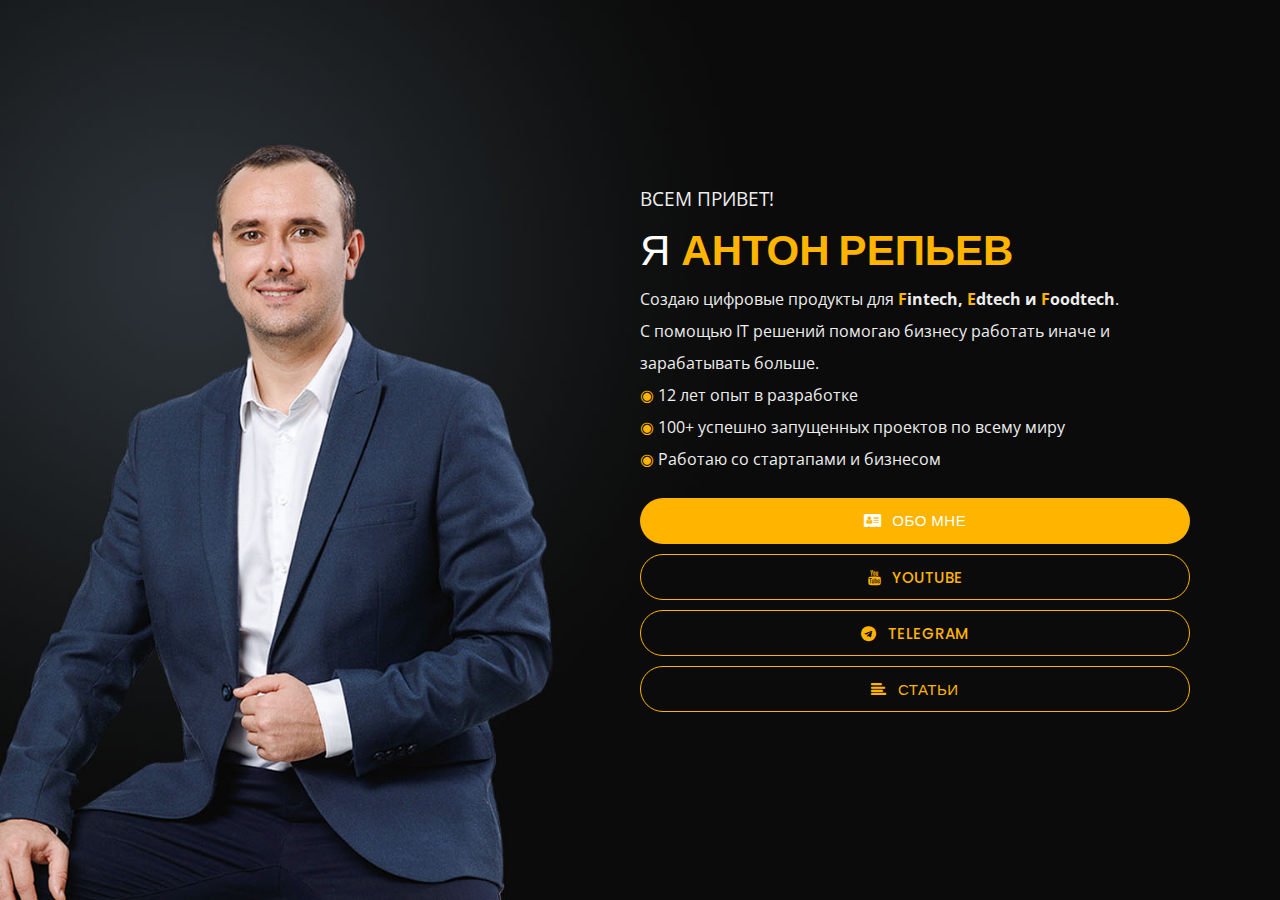
<file: index.html>
<!DOCTYPE html>
<html lang="en">

<head>
    <meta charset="utf-8">
    <title>Istanbul - Personal Portfolio</title>
    <meta name="viewport" content="width=device-width, initial-scale=1">

    <!-- Template Google Fonts -->
    <link href="https://fonts.googleapis.com/css?family=Poppins:400,400i,500,500i,600,600i,700,700i,800,800i,900,900i" rel="stylesheet">
    <link href="https://fonts.googleapis.com/css?family=Open+Sans:300,400,600,700" rel="stylesheet">

    <!-- Template CSS Files -->
    <link type="text/css" media="all" href="css/bootstrap.min.css" rel="stylesheet">
    <link type="text/css" media="all" href="css/jquery.animatedheadline.css" rel="stylesheet">
    <link type="text/css" media="all" href="css/font-awesome.min.css" rel="stylesheet">
    <link type="text/css" media="all" href="css/style.css" rel="stylesheet">
    <link type="text/css" media="all" href="css/skins/yellow.css" rel="stylesheet">

    <!-- Template JS Files -->
    <script src="js/modernizr.js"></script>

    <!-- Live Style Switcher - demo only -->
	<link rel="alternate stylesheet" type="text/css" title="blue" href="css/skins/blue.css" />
    <link rel="alternate stylesheet" type="text/css" title="goldenrod" href="css/skins/goldrenrod.css" />
    <link rel="alternate stylesheet" type="text/css" title="green" href="css/skins/green.css" />
    <link rel="alternate stylesheet" type="text/css" title="magenta" href="css/skins/magenta.css" />
    <link rel="alternate stylesheet" type="text/css" title="orange" href="css/skins/orange.css" />
    <link rel="alternate stylesheet" type="text/css" title="red" href="css/skins/red.css" />
    <link rel="alternate stylesheet" type="text/css" title="yellow" href="css/skins/yellow.css" />
    <link rel="alternate stylesheet" type="text/css" title="yellowgreen" href="css/skins/yellowgreen.css" />
    <link rel="stylesheet" type="text/css" href="css/styleswitcher.css" />

</head>

<body class="dark fullscreendark">
    <div class="page">
    <header id="header">
		<div class="nav-container">
			<div>
				<!-- Mobile Navigation Starts -->
				<ul id="nav" class="navigation">
					<li class="active">
						<div>
							<a id="link-home" href="#home" class="active">
								<i class="fa fa-home"></i><span>Home</span>
							</a>
						</div>
					</li>
					<li>
						<div>
							<a id="link-about" href="#about">
								<i class="fa fa-user"></i><span>About me</span>
							</a>
						</div>
					</li>
					<li>
						<div>
							<a id="link-work" href="#work">
								<i class="fa fa-briefcase"></i><span>my Portfolio</span>
							</a>
						</div>
					</li>
					<li>
						<div>
							<a id="link-contact" href="#contact">
								<i class="fa fa-envelope-open"></i><span>get in touch</span>
							</a>
						</div>
					</li>
					<li>
						<div>
							<a id="link-blog" href="#blog">
								<i class="fa fa-comments"></i><span>my Blog</span>
							</a>
						</div>
					</li>
				</ul>
				<!-- Mobile Navigation Ends -->
			</div>
		</div>
		<!-- Stretchy Navigation Starts -->
		<!-- <div class="cd-stretchy-nav">
			<a class="cd-nav-trigger" href="#0">
				<span aria-hidden="true"></span>
			</a>
			<ul class="stretchy-nav">
				<li class="active"><a href="#home"><span>Home</span></a></li>
				<li><a href="#about"><span>About</span></a></li>
				<li><a href="#works"><span>Portfolio</span></a></li>
				<li><a href="#contact"><span>Contact</span></a></li>
				<li><a href="#blog"><span>Blog</span></a></li>
			</ul>
			<span aria-hidden="true" class="stretchy-nav-bg"></span>
		</div> -->
		<!-- Stretchy Navigation Ends -->
    </header>
    <!-- Header Ends -->
        <!-- Main Content Starts -->
        <main id="main">
            <!-- Back To Home Starts [ONLY MOBILE] -->
            <span class="back-mobile" id="back-mobile"><i class="fa fa-arrow-left"></i></span>
            <!-- Back To Home Ends [ONLY MOBILE] -->
            <!-- Home Section Starts -->
            <section id="home" class="active">
                <!-- Text Rotator Starts -->
                <div class="main-text-container">
                    <div class="main-text" id="selector">
                        <h3>Всем привет!</h3>
                        <h1 class="ah-headline">
					Я
						<span class="ah-words-wrapper">
							<b class="is-visible">Антон Репьев</b>
							<b>основатель</b>
                            <b>руководитель</b>
                            <b>вдохновитель</b>
						</span>
					</h1>
                        <p>
                            Создаю цифровые продукты для <b><span class="yellow">F</span>intech, <span class="yellow">E</span>dtech и <span class="yellow">F</span>oodtech</b>.</br>
                            С помощью IT решений помогаю бизнесу работать иначе и зарабатывать больше.</br>
                            <span class="yellow">◉</span> 12 лет опыт в разработке</br>      
                            <span class="yellow">◉</span> 100+ успешно запущенных проектов по всему миру</br>
                            <span class="yellow">◉</span> Работаю со стартапами и бизнесом</br>
                        </p>
                        <div class="call-to-actions-home">
                            <div class="text-left">
                                <a href="#about" class="btn link-portfolio-one"><span><i class="fa fa-address-card"></i>обо мне</span></a>
                                <a target="_blank" href="https://www.youtube.com/channel/UCWZDImsbTUpu9QzRkkoj7sw" class="btn btn-secondary"><span><i class="fa fa-youtube"></i>youtube</span></a>
                                <a target="_blank" href="https://t.me/itbiz_repjov" class="btn btn-secondary"><span><i class="fa fa-telegram"></i>telegram</span></a>
                                <a href="#work" class="btn btn-secondary"><span><i class="fa fa-align-left"></i>статьи</span></a>
                            </div>
                        </div>
                    </div>
                </div>
                <!-- Text Rotator Ends -->
            </section>
            <!-- Home Section Ends -->
            <!-- About Section Starts -->
            <section id="about">
                <!-- Main Heading Starts -->
                <div class="container page-title text-center">
                    <h2 class="text-center">about <span>me</span></h2>
                    <span class="title-head-subtitle">I design and code beautiful things, and I love what I do.</span>
                </div>
                <!-- Main Heading Ends -->
                <div class="container infos">
                    <div class="row personal-info">
                        <!-- Personal Infos Starts -->
                        <div class="col-xl-6 col-lg-6 col-md-12 col-sm-12">
							<div class="image-container">
								<img class="img-fluid d-block" src="img/dark-about.jpg"  alt="" />
							</div>
							<p  class="d-block d-md-none">I'm a Freelance UI/UX Designer and Developer based in London, England. I strives to build immersive and beautiful web applications through carefully crafted code and user-centric design.</p>
						</div>
						<div class="row col-xl-6 col-lg-6 col-md-12">
							<div class="col-xl-6 col-lg-6 col-md-6 col-sm-6">
								<ul class="list-1">
									<li>
										<h6><span class="font-weight-600">First Name</span>Daria</h6>
									</li>
									<li>
										<h6><span class="font-weight-600">Last Name</span>Taylor</h6>
									</li>
									<li>
										<h6><span class="font-weight-600">Birthdate</span>21 june 1990</h6>
									</li>
									<li>
										<h6><span class="font-weight-600">Nationality</span>English</h6>
									</li>
									<li>
										<h6><span class="font-weight-600">Experience</span>7 years</h6>
									</li>
									<li>
										<h6><span class="font-weight-600">Address</span>Istanbul</h6>
									</li>
								</ul>
							</div>
							<div class="col-xl-6 col-lg-6 col-md-6 col-sm-6">
								<ul class="list-2">
									<li>
										<h6><span class="font-weight-600">Freelance</span>Available</h6>
									</li>
									<li>
										<h6><span class="font-weight-600">Langages</span>English</h6>
									</li>
									<li>
										<h6><span class="font-weight-600">Phone</span>+34 21 18 40 10</h6>
									</li>
									<li>
										<h6><span class="font-weight-600">Email</span>you@you.com</h6>
									</li>
									<li>
										<h6><span class="font-weight-600">Skype</span>daria.taylor</h6>
									</li>
									<li>
										<h6><span class="font-weight-600">Dribbble</span>taylor.dribbble</h6>
									</li>
								</ul>
							</div>
							<div class="col-12 resume-btn-container">
								<a href="#" class="btn btn-resume"><span><i class="fa fa-download"></i>download my cv</span></a>
							</div>
						</div>
                        <!-- Personal Infos Ends -->
                    </div>
                </div>
                <!-- Download CV Starts -->
                <div class="container col-12 mx-auto text-center">
                    <hr class="about-section" />
                </div>
                <!-- Download CV Ends -->
                <!-- Resume Starts -->
                <div class="resume-container">
                    <div class="container">
                        <div class="row">
                            <!-- Experience Starts -->
                            <div class="col-xl-6 col-lg-6 col-md-6">
                                <h2 class="font-weight-600 uppercase title-section">experience</h2>
                                <div class="resume-items">
                                    <!-- Item Starts -->
                                    <div class="item">
                                        <span class="bullet"></span>
                                        <div class="card">
                                            <div class="card-header">
                                                <span class="year"><i class="fa fa-calendar"></i><i class="fa fa-caret-right"></i>2017 - 2019</span>
                                                <span class="d-block font-weight-400 uppercase">
												web designer 
												<span class="separator"></span>
                                                <span class="font-weight-700">Envato</span>
                                                </span>
                                            </div>
                                            <div class="card-body">
                                                <p>Lorem ipsum dolor sit amet, consectetuer adipiscing elit, sed diam nonummy nibh euismod tincidunt ut laoreet diam nonummy.</p>
                                            </div>
                                        </div>
                                    </div>
                                    <!-- Item Ends -->
                                    <!-- Item Starts -->
                                    <div class="item">
                                        <span class="bullet"></span>
                                        <div class="card">
                                            <div class="card-header">
                                                <span class="year"><i class="fa fa-calendar"></i><i class="fa fa-caret-right"></i>2014 - 2017</span>
                                                <span class="d-block font-weight-400 uppercase">
												web developer 
												<span class="separator"></span>
                                                <span class="font-weight-700">Twitter</span>
                                                </span>
                                            </div>
                                            <div class="card-body">
                                                <p>Lorem ipsum dolor sit amet, consectetuer adipiscing elit, sed diam nonummy nibh euismod tincidunt ut laoreet diam nonummy.</p>
                                            </div>
                                        </div>
                                    </div>
                                    <!-- Item Ends -->
                                    <!-- Item Starts -->
                                    <div class="item">
                                        <span class="bullet"></span>
                                        <div class="card">
                                            <div class="card-header">
                                                <span class="year"><i class="fa fa-calendar"></i><i class="fa fa-caret-right"></i>2010 - 2014</span>
                                                <span class="d-block font-weight-400 uppercase">
												Consultant
												<span class="separator"></span>
                                                <span class="font-weight-700">Google</span>
                                                </span>
                                            </div>
                                            <div class="card-body">
                                                <p>Lorem ipsum dolor sit amet, consectetuer adipiscing elit, sed diam nonummy nibh euismod tincidunt ut laoreet diam nonummy.</p>
                                            </div>
                                        </div>
                                    </div>
                                    <!-- Item Ends -->
                                </div>

                            </div>
                            <!-- Experience Ends -->
                            <!-- Education Starts -->
                            <div class="col-xl-6 col-lg-6 col-md-6 skills-container">
                                <h2 class="font-weight-600 uppercase title-section">Education</h2>
                                <div class="resume-items">
                                    <!-- Item Starts -->
                                    <div class="item">
                                        <span class="bullet"></span>
                                        <div class="card">
                                            <div class="card-header">
                                                <span class="year"><i class="fa fa-calendar"></i><i class="fa fa-caret-right"></i>2007 - 2010</span>
                                                <span class="d-block font-weight-400 uppercase">
												Engineering Degree 
												<span class="separator"></span>
                                                <span class="font-weight-700">Istanbul University</span>
                                                </span>
                                            </div>
                                            <div class="card-body">
                                                <p>Lorem ipsum dolor sit amet, consectetuer adipiscing elit, sed diam nonummy nibh euismod tincidunt ut laoreet diam nonummy.</p>
                                            </div>
                                        </div>
                                    </div>
                                    <!-- Item Ends -->
                                    <!-- Item Starts -->
                                    <div class="item">
                                        <span class="bullet"></span>
                                        <div class="card">
                                            <div class="card-header">
                                                <span class="year"><i class="fa fa-calendar"></i><i class="fa fa-caret-right"></i>2005 - 2007</span>
                                                <span class="d-block font-weight-400 uppercase">
												Masters Degree 
												<span class="separator"></span>
                                                <span class="font-weight-700">Paris University</span>
                                                </span>
                                            </div>
                                            <div class="card-body">
                                                <p>Lorem ipsum dolor sit amet, consectetuer adipiscing elit, sed diam nonummy nibh euismod tincidunt ut laoreet diam nonummy.</p>
                                            </div>
                                        </div>
                                    </div>
                                    <!-- Item Ends -->
                                    <!-- Item Starts -->
                                    <div class="item">
                                        <span class="bullet"></span>
                                        <div class="card">
                                            <div class="card-header">
                                                <span class="year"><i class="fa fa-calendar"></i><i class="fa fa-caret-right"></i>2001 - 2005</span>
                                                <span class="d-block font-weight-400 uppercase">
												Bachelor Degree
												<span class="separator"></span>
                                                <span class="font-weight-700">Moscow High School</span>
                                                </span>
                                            </div>
                                            <div class="card-body">
                                                <p>Lorem ipsum dolor sit amet, consectetuer adipiscing elit, sed diam nonummy nibh euismod tincidunt ut laoreet diam nonummy.</p>
                                            </div>
                                        </div>
                                    </div>
                                    <!-- Item Ends -->
                                </div>
                            </div>
                            <!-- Education Ends -->
                        </div>
                        <!-- Skills Starts -->
                        <div class="row">
                            <!-- Skill Bar Starts -->
                            <div class="col-12">
                                <h2 class="font-weight-600 uppercase title-section skills-title">skills</h2>
                            </div>
							<!-- Skill Bar Starts -->
                            <div class="col-12 col-sm-6 col-md-4">
                                <span class="skill-text">html</span>
                                <div class="chart-bar">
                                    <span class="item-progress" data-percent="80" style="width: 80%;"></span>
                                    <span class="percent" style="right: calc(20% - 21px);">80%<div class="arrow"></div></span>
                                </div>
                            </div>
                            <!-- Skill Bar Ends -->
                            <!-- Skill Bar Starts -->
                            <div class="col-12 col-sm-6 col-md-4">
                                <span class="skill-text">javascript</span>
                                <div class="chart-bar">
                                    <span class="item-progress" data-percent="60" style="width: 60%;"></span>
                                    <span class="percent" style="right: calc(40% - 21px);">60%<div class="arrow"></div></span>
                                </div>
                            </div>
                            <!-- Skill Bar Ends -->
                            <!-- Skill Bar Starts -->
                            <div class="col-12 col-sm-6 col-md-4">
                                <span class="skill-text">css</span>
                                <div class="chart-bar">
                                    <span class="item-progress" data-percent="75" style="width: 75%;"></span>
                                    <span class="percent" style="right: calc(25% - 21px);">75%<div class="arrow"></div></span>
                                </div>
                            </div>
                            <!-- Skill Bar Ends -->
                            <!-- Skill Bar Starts -->
                            <div class="col-12 col-sm-6 col-md-4">
                                <span class="skill-text">jquery</span>
                                <div class="chart-bar">
                                    <span class="item-progress" data-percent="65" style="width: 65%;"></span>
                                    <span class="percent" style="right: calc(35% - 21px);">65%<div class="arrow"></div></span>
                                </div>
                            </div>
                            <!-- Skill Bar Ends -->
                            <!-- Skill Bar Starts -->
                            <div class="col-12 col-sm-6 col-md-4">
                                <span class="skill-text">wordpress</span>
                                <div class="chart-bar">
                                    <span class="item-progress" data-percent="90" style="width: 90%;"></span>
                                    <span class="percent" style="right: calc(10% - 21px);">90%<div class="arrow"></div></span>
                                </div>
                            </div>
                            <!-- Skill Bar Ends -->
                            <!-- Skill Bar Starts -->
                            <div class="col-12 col-sm-6 col-md-4">
                                <span class="skill-text">angular js</span>
                                <div class="chart-bar">
                                    <span class="item-progress" data-percent="85" style="width: 85%;"></span>
                                    <span class="percent" style="right: calc(15% - 21px);">85%<div class="arrow"></div></span>
                                </div>
                            </div>
                            <!-- Skill Bar Ends -->
							<!-- Skill Bar Starts -->
                            <div class="col-12 col-sm-6 col-md-4">
                                <span class="skill-text">illustrator</span>
                                <div class="chart-bar">
                                    <span class="item-progress" data-percent="60" style="width: 60%;"></span>
                                    <span class="percent" style="right: calc(40% - 21px);">60%<div class="arrow"></div></span>
                                </div>
                            </div>
                            <!-- Skill Bar Ends -->
							<!-- Skill Bar Starts -->
                            <div class="col-12 col-sm-6 col-md-4">
                                <span class="skill-text">after effects</span>
                                <div class="chart-bar">
                                    <span class="item-progress" data-percent="75" style="width: 75%;"></span>
                                    <span class="percent" style="right: calc(25% - 21px);">75%<div class="arrow"></div></span>
                                </div>
                            </div>
                            <!-- Skill Bar Ends -->
                            
							<!-- Skill Bar Starts -->
                            <div class="col-12 col-sm-6 col-md-4">
                                <span class="skill-text">photoshop</span>
                                <div class="chart-bar">
                                    <span class="item-progress" data-percent="80" style="width: 80%;"></span>
                                    <span class="percent" style="right: calc(20% - 21px);">80%<div class="arrow"></div></span>
                                </div>
                            </div>
                            <!-- Skill Bar Ends -->
                        </div>
                        <!-- Skills Starts -->
                    </div>

                    <!-- Resume Ends -->
                </div>
            </section>
            <!-- About Section Ends -->
            <!-- Portfolio Section Starts -->
            <section id="work">
                <div class="portfolio-container">
                    <!-- Main Heading Starts -->
                    <div class="container page-title text-center">
                        <h2 class="text-center">my <span>portfolio</span></h2>
						<span class="title-head-subtitle">a few recent design and coding projects. Want to see more? Email me.</span>
                    </div>
                    <!-- Main Heading Ends -->
                    <div class="portfolio-section">
                        <div class="container cd-container">
                            <div>
                                <!-- Portfolio Items Starts -->
                                <ul class="row" id="portfolio-items">
                                    <!-- Portfolio Item Starts -->
                                    <li class="col-12 col-md-6 col-lg-4">
                                        <a href="#0" data-type="project-1">
                                            <img src="img/projects/project-1.jpg" alt="Project" class="img-fluid">
                                            <div><span>Image Format</span>
                                            </div>
                                        </a>
                                    </li>
                                    <!-- Portfolio Item Ends -->
                                    <!-- Portfolio Item Starts -->
                                    <li class="col-12 col-md-6 col-lg-4">
                                        <a href="#0" data-type="project-2">
                                            <img src="img/projects/project-2.jpg" alt="Project" class="img-fluid">
                                            <div><span>Youtube Format</span>
                                            </div>
                                        </a>
                                    </li>
                                    <!-- Portfolio Item Ends -->
                                    <!-- Portfolio Item Starts -->
                                    <li class="col-12 col-md-6 col-lg-4">
                                        <a href="#0" data-type="project-3">
                                            <img src="img/projects/project-8.jpg" alt="Project" class="img-fluid">
                                            <div><span>Slider Format</span>
                                            </div>
                                        </a>
                                    </li>
                                    <!-- Portfolio Item Ends -->
                                    <!-- Portfolio Item Starts -->
                                    <li class="col-12 col-md-6 col-lg-4">
                                        <a href="#0" data-type="project-4">
                                            <img src="img/projects/project-6.jpg" alt="Project" class="img-fluid">
                                            <div><span>Video Format</span>
                                            </div>
                                        </a>
                                    </li>
                                    <!-- Portfolio Item Ends -->
                                    <!-- Portfolio Item Starts -->
                                    <li class="col-12 col-md-6 col-lg-4">
                                        <a href="#0" data-type="project-5">
                                            <img src="img/projects/project-5.jpg" alt="Project" class="img-fluid">
                                            <div><span>Image Format</span>
                                            </div>
                                        </a>
                                    </li>
                                    <!-- Portfolio Item Ends -->
                                    <!-- Portfolio Item Starts -->
                                    <li class="col-12 col-md-6 col-lg-4">
                                        <a href="#0" data-type="project-6">
                                            <img src="img/projects/project-4.jpg" alt="Project" class="img-fluid">
                                            <div><span>Image Format</span>
                                            </div>
                                        </a>
                                    </li>
                                    <!-- Portfolio Item Ends -->
                                    <!-- Portfolio Item Starts -->
                                    <li class="col-12 col-md-6 col-lg-4">
                                        <a href="#0" data-type="project-7">
                                            <img src="img/projects/project-7.jpg" alt="Project" class="img-fluid">
                                            <div><span>Image Format</span>
                                            </div>
                                        </a>
                                    </li>
                                    <!-- Portfolio Item Ends -->
                                    <!-- Portfolio Item Starts -->
                                    <li class="col-12 col-md-6 col-lg-4">
                                        <a href="#0" data-type="project-8">
                                            <img src="img/projects/project-3.jpg" alt="Project" class="img-fluid">
                                            <div><span>Image Format</span>
                                            </div>
                                        </a>
                                    </li>
                                    <!-- Portfolio Item Ends -->
									<!-- Portfolio Item Starts -->
                                    <li class="col-12 col-md-6 col-lg-4">
                                        <a href="#0" data-type="project-9">
                                            <img src="img/projects/project-9.jpg" alt="Project" class="img-fluid">
                                            <div><span>Image Format</span>
                                            </div>
                                        </a>
                                    </li>
                                    <!-- Portfolio Item Ends -->
                                </ul>
                                <!-- Portfolio Items Ends -->
                            </div>
                        </div>
                    </div>
					<!-- PORTFOLIO OVERLAY STARTS -->
					<div class="portfolio-overlay"></div>
					<!-- PORTFOLIO OVERLAY ENDS -->
                </div>
                <!-- Portfolio Project Content Starts -->
                <div class="project-info-container project-1">
                    <!-- Main Content Starts -->
                    <div class="project-info-main-content">
                        <img src="img/projects/project-1.jpg" alt="Project Image">
                    </div>
                    <!-- Main Content Ends -->
                    <!-- Project Details Starts -->
                    <div class="projects-info row">
                        <div class="col-12 col-sm-6 p-none">
                            <h3 class="font-weight-600 uppercase">Image Format</h3>
                            <ul class="project-details">
                                <li><i class="fa fa-file-text-o"></i><span class="font-weight-400 project-label"> Project </span>: <span class="font-weight-600 uppercase">Website</span>
                                </li>
                                <li><i class="fa fa-user-o"></i><span class="font-weight-400 project-label"> Client </span>: <span class="font-weight-600 uppercase">Envato</span>
                                </li>
                                <li><i class="fa fa-hourglass-o"></i><span class="font-weight-400 project-label"> Duration </span>: <span class="font-weight-600 uppercase">3 months</span>
                                </li>
                                <li><i class="fa fa-code"></i> <span class="font-weight-400 project-label"> Technologies</span> : <span class="font-weight-600 uppercase">html, javascript</span>
                                </li>
                                <li><i class="fa fa-money"></i> <span class="font-weight-400 project-label"> Budget</span> : <span class="font-weight-600 uppercase">1550 USD</span>
                                </li>
                            </ul>
                            <a href="#" class="btn"><span><i class="fa fa-external-link"></i>preview</span></a>
                        </div>
                        <div class="col-6 p-none text-right">
                            <a href="#" class="btn btn-secondary close-project"><span><i class="fa fa-close"></i>Close</span></a>
                        </div>
                    </div>
                    <!-- Project Details Ends -->
                </div>
                <!-- Portfolio Project Content Ends -->
                <!-- Portfolio Project Content Starts -->
                <div class="project-info-container project-2">
                    <!-- Main Content Starts -->
                    <div class="project-info-main-content">
                        <div class="videocontainer">
                            <!-- <iframe class="youtube-video" src="https://www.youtube.com/embed/7e90gBu4pas?enablejsapi=1&amp;version=3&amp;playerapiid=ytplayer" allowfullscreen></iframe> -->
                        </div>
                    </div>
                    <!-- Main Content Ends -->
                    <!-- Project Details Starts -->
                    <div class="projects-info row">
                        <div class="col-12 col-sm-6 p-none">
                            <h3 class="font-weight-600 uppercase">Youtube Format</h3>
                            <ul class="project-details">
                                <li><i class="fa fa-file-text-o"></i><span class="font-weight-400 project-label"> Project </span>: <span class="font-weight-600 uppercase">Website</span>
                                </li>
                                <li><i class="fa fa-user-o"></i><span class="font-weight-400 project-label"> Client </span>: <span class="font-weight-600 uppercase">Envato</span>
                                </li>
                                <li><i class="fa fa-hourglass-o"></i><span class="font-weight-400 project-label"> Duration </span>: <span class="font-weight-600 uppercase">3 months</span>
                                </li>
                                <li><i class="fa fa-code"></i> <span class="font-weight-400 project-label"> Technologies</span> : <span class="font-weight-600 uppercase">html, javascript</span>
                                </li>
                                <li><i class="fa fa-money"></i> <span class="font-weight-400 project-label"> Budget</span> : <span class="font-weight-600 uppercase">1550 USD</span>
                                </li>
                            </ul>
                            <a href="#" class="btn"><span><i class="fa fa-external-link"></i>preview</span></a>
                        </div>
                        <div class="col-6 p-none text-right">
                            <a href="#" class="btn btn-secondary close-project"><span><i class="fa fa-close"></i>Close</span></a>
                        </div>
                    </div>
                    <!-- Project Details Ends -->
                </div>
                <!-- Portfolio Project Content Ends -->
                <!-- Portfolio Project Content Starts -->
                <div class="project-info-container project-3">
                    <!-- Main Content Starts -->
                    <div class="project-info-main-content">
                        <div id="slider" class="carousel slide portfolio-slider" data-ride="carousel">
                            <!-- The slideshow -->
                            <div class="carousel-inner">
                                <div class="carousel-item active">
                                    <img src="img/projects/project-8.jpg" alt="slide 1">
                                </div>
                                <div class="carousel-item">
                                    <img src="img/projects/project-7.jpg" alt="slide 2">
                                </div>
                                <div class="carousel-item">
                                    <img src="img/projects/project-5.jpg" alt="slide 3">
                                </div>
                            </div>
                            <!-- Left and right controls -->
                            <a class="carousel-control-prev" href="#slider" data-slide="prev"> <span class="fa fa-chevron-left carousel-controls"></span>
                            </a>
                            <a class="carousel-control-next" href="#slider" data-slide="next"> <span class="fa fa-chevron-right carousel-controls"></span>
                            </a>
                        </div>
                    </div>
                    <!-- Main Content Ends -->
                    <!-- Project Details Starts -->
                    <div class="projects-info row">
                        <div class="col-12 col-sm-6 p-none">
                            <h3 class="font-weight-600 uppercase">Slider Format</h3>
                            <ul class="project-details">
                                <li><i class="fa fa-file-text-o"></i><span class="font-weight-400 project-label"> Project </span>: <span class="font-weight-600 uppercase">Website</span>
                                </li>
                                <li><i class="fa fa-user-o"></i><span class="font-weight-400 project-label"> Client </span>: <span class="font-weight-600 uppercase">Envato</span>
                                </li>
                                <li><i class="fa fa-hourglass-o"></i><span class="font-weight-400 project-label"> Duration </span>: <span class="font-weight-600 uppercase">3 months</span>
                                </li>
                                <li><i class="fa fa-code"></i> <span class="font-weight-400 project-label"> Technologies</span> : <span class="font-weight-600 uppercase">html, javascript</span>
                                </li>
                                <li><i class="fa fa-money"></i> <span class="font-weight-400 project-label"> Budget</span> : <span class="font-weight-600 uppercase">1550 USD</span>
                                </li>
                            </ul>
                            <a href="#" class="btn"><span><i class="fa fa-external-link"></i>preview</span></a>
                        </div>
                        <div class="col-6 p-none text-right">
                            <a href="#" class="btn btn-secondary close-project"><span><i class="fa fa-close"></i>Close</span></a>
                        </div>
                    </div>
                    <!-- Project Details Ends -->

                </div>
                <!-- Portfolio Project Content Ends -->
                <!-- Portfolio Project Content Starts -->
                <div class="project-info-container project-4">
                    <!-- Main Content Starts -->
                    <div class="project-info-main-content">
                        <!-- <video id="video" class="responsive-video" controls poster="img/projects/project-6.jpg">
                            <source src="http://slimhamdi.net/istanbul/demos/img/projects/video.mp4" type="video/mp4">
                        </video> -->
                    </div>
                    <!-- Main Content Ends -->
                    <!-- Project Details Starts -->
                    <div class="projects-info row">
                        <div class="col-12 col-sm-6 p-none">
                            <h3 class="font-weight-600 uppercase">Video Format</h3>
                            <ul class="project-details">
                                <li><i class="fa fa-file-text-o"></i><span class="font-weight-400 project-label"> Project </span>: <span class="font-weight-600 uppercase">Website</span>
                                </li>
                                <li><i class="fa fa-user-o"></i><span class="font-weight-400 project-label"> Client </span>: <span class="font-weight-600 uppercase">Envato</span>
                                </li>
                                <li><i class="fa fa-hourglass-o"></i><span class="font-weight-400 project-label"> Duration </span>: <span class="font-weight-600 uppercase">3 months</span>
                                </li>
                                <li><i class="fa fa-code"></i> <span class="font-weight-400 project-label"> Technologies</span> : <span class="font-weight-600 uppercase">html, javascript</span>
                                </li>
                                <li><i class="fa fa-money"></i> <span class="font-weight-400 project-label"> Budget</span> : <span class="font-weight-600 uppercase">1550 USD</span>
                                </li>
                            </ul>
                            <a href="#" class="btn"><span><i class="fa fa-external-link"></i>preview</span></a>
                        </div>
                        <div class="col-6 p-none text-right">
                            <a href="#" class="btn btn-secondary close-project"><span><i class="fa fa-close"></i>Close</span></a>
                        </div>
                    </div>
                    <!-- Project Details Ends -->
                </div>
                <!-- Portfolio Project Content Ends -->
                <!-- Portfolio Project Content Starts -->
                <div class="project-info-container project-5">
                    <!-- Main Content Starts -->
                    <div class="project-info-main-content">
                        <img src="img/projects/project-5.jpg" alt="Project Image">
                    </div>
                    <!-- Main Content Ends -->
                    <!-- Project Details Starts -->
                    <div class="projects-info row">
                        <div class="col-12 col-sm-6 p-none">
                            <h3 class="font-weight-600 uppercase">Image Format</h3>
                            <ul class="project-details">
                                <li><i class="fa fa-file-text-o"></i><span class="font-weight-400 project-label"> Project </span>: <span class="font-weight-600 uppercase">Website</span>
                                </li>
                                <li><i class="fa fa-user-o"></i><span class="font-weight-400 project-label"> Client </span>: <span class="font-weight-600 uppercase">Envato</span>
                                </li>
                                <li><i class="fa fa-hourglass-o"></i><span class="font-weight-400 project-label"> Duration </span>: <span class="font-weight-600 uppercase">3 months</span>
                                </li>
                                <li><i class="fa fa-code"></i> <span class="font-weight-400 project-label"> Technologies</span> : <span class="font-weight-600 uppercase">html, javascript</span>
                                </li>
                                <li><i class="fa fa-money"></i> <span class="font-weight-400 project-label"> Budget</span> : <span class="font-weight-600 uppercase">1550 USD</span>
                                </li>
                            </ul>
                            <a href="#" class="btn"><span><i class="fa fa-external-link"></i>preview</span></a>
                        </div>
                        <div class="col-6 p-none text-right">
                            <a href="#" class="btn btn-secondary close-project"><span><i class="fa fa-close"></i>Close</span></a>
                        </div>
                    </div>
                    <!-- Project Details Ends -->
                </div>
                <!-- Portfolio Project Content Ends -->
                <!-- Portfolio Project Content Starts -->
                <div class="project-info-container project-6">
                    <!-- Main Content Starts -->
                    <div class="project-info-main-content">
                        <img src="img/projects/project-4.jpg" alt="Project Image">
                    </div>
                    <!-- Main Content Ends -->
                    <!-- Project Details Starts -->
                    <div class="projects-info row">
                        <div class="col-12 col-sm-6 p-none">
                            <h3 class="font-weight-600 uppercase">Image Format</h3>
                            <ul class="project-details">
                                <li><i class="fa fa-file-text-o"></i><span class="font-weight-400 project-label"> Project </span>: <span class="font-weight-600 uppercase">Website</span>
                                </li>
                                <li><i class="fa fa-user-o"></i><span class="font-weight-400 project-label"> Client </span>: <span class="font-weight-600 uppercase">Envato</span>
                                </li>
                                <li><i class="fa fa-hourglass-o"></i><span class="font-weight-400 project-label"> Duration </span>: <span class="font-weight-600 uppercase">3 months</span>
                                </li>
                                <li><i class="fa fa-code"></i> <span class="font-weight-400 project-label"> Technologies</span> : <span class="font-weight-600 uppercase">html, javascript</span>
                                </li>
                                <li><i class="fa fa-money"></i> <span class="font-weight-400 project-label"> Budget</span> : <span class="font-weight-600 uppercase">1550 USD</span>
                                </li>
                            </ul>
                            <a href="#" class="btn"><span><i class="fa fa-external-link"></i>preview</span></a>
                        </div>
                        <div class="col-6 p-none text-right">
                            <a href="#" class="btn btn-secondary close-project"><span><i class="fa fa-close"></i>Close</span></a>
                        </div>
                    </div>
                    <!-- Project Details Ends -->
                </div>
                <!-- Portfolio Project Content Ends -->
                <!-- Portfolio Project Content Starts -->
                <div class="project-info-container project-7">
                    <!-- Main Content Starts -->
                    <div class="project-info-main-content">
                        <img src="img/projects/project-7.jpg" alt="Project Image">
                    </div>
                    <!-- Main Content Ends -->
                    <!-- Project Details Starts -->
                    <div class="projects-info row">
                        <div class="col-12 col-sm-6 p-none">
                            <h3 class="font-weight-600 uppercase">Image Format</h3>
                            <ul class="project-details">
                                <li><i class="fa fa-file-text-o"></i><span class="font-weight-400 project-label"> Project </span>: <span class="font-weight-600 uppercase">Website</span>
                                </li>
                                <li><i class="fa fa-user-o"></i><span class="font-weight-400 project-label"> Client </span>: <span class="font-weight-600 uppercase">Envato</span>
                                </li>
                                <li><i class="fa fa-hourglass-o"></i><span class="font-weight-400 project-label"> Duration </span>: <span class="font-weight-600 uppercase">3 months</span>
                                </li>
                                <li><i class="fa fa-code"></i> <span class="font-weight-400 project-label"> Technologies</span> : <span class="font-weight-600 uppercase">html, javascript</span>
                                </li>
                                <li><i class="fa fa-money"></i> <span class="font-weight-400 project-label"> Budget</span> : <span class="font-weight-600 uppercase">1550 USD</span>
                                </li>
                            </ul>
                            <a href="#" class="btn"><span><i class="fa fa-external-link"></i>preview</span></a>
                        </div>
                        <div class="col-6 p-none text-right">
                            <a href="#" class="btn btn-secondary close-project"><span><i class="fa fa-close"></i>Close</span></a>
                        </div>
                    </div>
                    <!-- Project Details Ends -->
                </div>
                <!-- Portfolio Project Content Ends -->
                <!-- Portfolio Project Content Starts -->
                <div class="project-info-container project-8">
                    <!-- Main Content Starts -->
                    <div class="project-info-main-content">
                        <img src="img/projects/project-3.jpg" alt="Project Image">
                    </div>
                    <!-- Main Content Ends -->
                    <!-- Project Details Starts -->
                    <div class="projects-info row">
                        <div class="col-12 col-sm-6 p-none">
                            <h3 class="font-weight-600 uppercase">Image Format</h3>
                            <ul class="project-details">
                                <li><i class="fa fa-file-text-o"></i><span class="font-weight-400 project-label"> Project </span>: <span class="font-weight-600 uppercase">Website</span>
                                </li>
                                <li><i class="fa fa-user-o"></i><span class="font-weight-400 project-label"> Client </span>: <span class="font-weight-600 uppercase">Envato</span>
                                </li>
                                <li><i class="fa fa-hourglass-o"></i><span class="font-weight-400 project-label"> Duration </span>: <span class="font-weight-600 uppercase">3 months</span>
                                </li>
                                <li><i class="fa fa-code"></i> <span class="font-weight-400 project-label"> Technologies</span> : <span class="font-weight-600 uppercase">html, javascript</span>
                                </li>
                                <li><i class="fa fa-money"></i> <span class="font-weight-400 project-label"> Budget</span> : <span class="font-weight-600 uppercase">1550 USD</span>
                                </li>
                            </ul>
                            <a href="#" class="btn"><span><i class="fa fa-external-link"></i>preview</span></a>
                        </div>
                        <div class="col-6 p-none text-right">
                            <a href="#" class="btn btn-secondary close-project"><span><i class="fa fa-close"></i>Close</span></a>
                        </div>
                    </div>
                    <!-- Project Details Ends -->
                </div>
                <!-- Portfolio Project Content Ends -->
				<!-- Portfolio Project Content Starts -->
                <div class="project-info-container project-9">
                    <!-- Main Content Starts -->
                    <div class="project-info-main-content">
                        <img src="img/projects/project-9.jpg" alt="Project Image">
                    </div>
                    <!-- Main Content Ends -->
                    <!-- Project Details Starts -->
                    <div class="projects-info row">
                        <div class="col-12 col-sm-6 p-none">
                            <h3 class="font-weight-600 uppercase">Image Format</h3>
                            <ul class="project-details">
                                <li><i class="fa fa-file-text-o"></i><span class="font-weight-400 project-label"> Project </span>: <span class="font-weight-600 uppercase">Website</span>
                                </li>
                                <li><i class="fa fa-user-o"></i><span class="font-weight-400 project-label"> Client </span>: <span class="font-weight-600 uppercase">Envato</span>
                                </li>
                                <li><i class="fa fa-hourglass-o"></i><span class="font-weight-400 project-label"> Duration </span>: <span class="font-weight-600 uppercase">3 months</span>
                                </li>
                                <li><i class="fa fa-code"></i> <span class="font-weight-400 project-label"> Technologies</span> : <span class="font-weight-600 uppercase">html, javascript</span>
                                </li>
                                <li><i class="fa fa-money"></i> <span class="font-weight-400 project-label"> Budget</span> : <span class="font-weight-600 uppercase">1550 USD</span>
                                </li>
                            </ul>
                            <a href="#" class="btn"><span><i class="fa fa-external-link"></i>preview</span></a>
                        </div>
                        <div class="col-6 p-none text-right">
                            <a href="#" class="btn btn-secondary close-project"><span><i class="fa fa-close"></i>Close</span></a>
                        </div>
                    </div>
                    <!-- Project Details Ends -->
                </div>
                <!-- Portfolio Project Content Ends -->
                <span class="back-mobile close-project"><i class="fa fa-arrow-left"></i></span>
            </section>
            <!-- Portfolio Section Ends -->
            <!-- Contact Section Starts -->
            <section id="contact">
                <div class="contact-container">
                    <!-- Main Heading Starts -->
                    <div class="container page-title text-center">
                        <h2 class="text-center">get <span>in touch</span></h2>
						<span class="title-head-subtitle">I’m always open to discussing product design work or partnerships.</span>
                    </div>
                    <!-- Main Heading Ends -->
                    <div class="container">
                        <div class="row contact">
                            <!-- Contact Infos Starts -->
                            <div class="col-12 col-md-4 col-xl-4 leftside">
                                <ul class="custom-list">
                                    <li>
                                        <h6 class="font-weight-600"> <span class="contact-title">Phone</span><i class="fa fa-whatsapp"></i><span class="contact-content">+216 21 184 010</span></h6>
                                    </li>
                                    <li>
                                        <h6 class="font-weight-600"> <span class="contact-title">email</span><i class="fa fa-envelope-o fs-14"></i><span class="contact-content">info@daria.ua</span></h6>

                                    </li>
                                    <li>
                                        <h6 class="font-weight-600"><span class="contact-title">instagram</span><i class="fa fa-instagram"></i><span class="contact-content">daria.198</span></h6>

                                    </li>
                                    <li>
                                        <h6 class="font-weight-600"><span class="contact-title">Dribbble </span><i class="fa fa-dribbble"></i><span class="contact-content">daria.dribble</span></h6>
                                    </li>
                                </ul>

                                <!-- Social Media Profiles Starts -->

                                <div class="social">
                                    <h6 class="font-weight-600 uppercase">Social Profiles</h6>
                                    <ul class="list-inline social social-intro text-center p-none">
                                        <li class="facebook"><a title="Facebook" href="#"><i class="fa fa-facebook"></i></a>
                                        </li>
                                        <li class="twitter"><a title="Twitter" href="#"><i class="fa fa-twitter"></i></a>
                                        </li>
                                        <li class="youtube"><a title="Youtube" href="#"><i class="fa fa-youtube"></i></a>
                                        </li>
                                        <li class="dribbble"><a title="Dribbble" href="#"><i class="fa fa-dribbble"></i></a>
                                        </li>
                                    </ul>
                                </div>
                                <!-- Social Media Profiles Ends -->
                            </div>
                            <!-- Contact Infos Ends -->
                            <!-- Contact Form Starts -->
                            <div class="col-12 col-md-8 col-xl-8 rightside">
                                <p>
                                    If you have any suggestion, project or even you want to say Hello.. please fill out the form below and I will reply you shortly.
                                </p>
                                <form class="contactform" method="post" action="php/process-form.php.html">
                                    <div class="row">
                                        <!-- Name Field Starts -->
                                        <div class="form-group col-xl-6"> <i class="fa fa-user prefix"></i>
                                            <input id="name" name="name" type="text" class="form-control" placeholder="YOUR NAME" required>
                                        </div>
                                        <!-- Name Field Ends -->
                                        <!-- Email Field Starts -->
                                        <div class="form-group col-xl-6"> <i class="fa fa-envelope prefix"></i>
                                            <input id="email" type="email" name="email" class="form-control" placeholder="YOUR EMAIL" required>
                                        </div>
                                        <!-- Email Field Ends -->
                                        <!-- Comment Textarea Starts -->
                                        <div class="form-group col-xl-12"> <i class="fa fa-comments prefix"></i>
                                            <textarea id="comment" name="comment" class="form-control" placeholder="YOUR MESSAGE" required></textarea>
                                        </div>
                                        <!-- Comment Textarea Ends -->
                                    </div>
                                    <!-- Submit Form Button Starts -->
                                    <div class="submit-form">
                                        <button class="btn button-animated" type="submit" name="send"><span><i class="fa fa-send"></i> Send Message</span></button>
                                    </div>
                                    <!-- Submit Form Button Ends -->
                                    <div class="form-message"> <span class="output_message text-center font-weight-600 uppercase"></span>
                                    </div>
                                </form>
                            </div>
                            <!-- Contact Form Ends -->

                        </div>
                    </div>
                </div>
            </section>
            <!-- Contact Section Ends -->
            <!-- Blog Section Starts -->
            <section id="blog">
                <div class="container page-title text-center">
                    <h2 class="text-center">latest <span>posts</span></h2>
					<span class="title-head-subtitle">tips, insights, and best practices about web design and developpment</span>
                </div>
                <div class="container">
                    <div class="row">
                        <!-- Article Starts -->
                        <div class="col-12 col-sm-6">
                            <article>
                                <!-- Figure Starts -->
                                <figure class="blog-figure">
                                    <a href="blog-post.html">
                                        <img class="img-fluid" src="img/blog/blog-post-4.jpg" alt="">
                                    </a>
                                    <div class="post-date"> <span>23</span>
                                        <span>JUN</span>
                                    </div>
                                </figure>
                                <!-- Figure Ends -->
                                <a href="blog-post.html">
                                    <h4>create a wordpress theme from scratch</h4>
                                </a>
                                <!-- Excerpt Starts -->
                                <div class="blog-excerpt">
                                    <p>Lorem ipsum dolor sit amet, consectetur adipiscing elit. Sed blandit massa vel mauris Lorem ...</p>
                                    <a href="blog-post.html" class="btn readmore"><span>Read more</span></a>
                                </div>
                                <!-- Excerpt Ends -->
                            </article>
                        </div>
                        <!-- Article Ends -->
                        <!-- Article Starts -->
                        <div class="col-12 col-sm-6">
                            <article>
                                <!-- Figure Starts -->
                                <figure class="blog-figure">
                                    <a href="blog-post.html">
                                        <img class="img-fluid" src="img/blog/blog-post-1.jpg" alt="">
                                    </a>
                                    <div class="post-date"> <span>18</span>
                                        <span>aug</span>
                                    </div>
                                </figure>
                                <!-- Figure Ends -->
                                <a href="blog-post.html">
                                    <h4>Effective Marketing Strategy tips</h4>
                                </a>
                                <!-- Excerpt Starts -->
                                <div class="blog-excerpt">
                                    <p>Lorem ipsum dolor sit amet, consectetur adipiscing elit. Sed blandit massa vel mauris Lorem ...</p>
                                    <a href="blog-post.html" class="btn readmore"><span>Read more</span></a>
                                </div>
                                <!-- Excerpt Ends -->
                            </article>
                        </div>
                        <!-- Article Ends -->
                        <!-- Article Starts -->
                        <div class="col-12 col-sm-6">
                            <article>
                                <!-- Figure Starts -->
                                <figure class="blog-figure">
                                    <a href="blog-post.html">
                                        <img class="img-fluid" src="img/blog/blog-post-3.jpg" alt="">
                                    </a>
                                    <div class="post-date"> <span>01</span>
                                        <span>mar</span>
                                    </div>
                                </figure>
                                <!-- Figure Ends -->
                                <a href="blog-post.html">
                                    <h4>free psd and sketch ressouces</h4>
                                </a>
                                <!-- Excerpt Starts -->
                                <div class="blog-excerpt">
                                    <p>Lorem ipsum dolor sit amet, consectetur adipiscing elit. Sed blandit massa vel mauris Lorem ...</p>
                                    <a href="blog-post.html" class="btn readmore"><span>Read more</span></a>
                                </div>
                                <!-- Excerpt Ends -->
                            </article>
                        </div>
                        <!-- Article Ends -->
                        <!-- Article Starts -->
                        <div class="col-12 col-sm-6">
                            <article>
                                <!-- Figure Starts -->
                                <figure class="blog-figure">
                                    <a href="blog-post.html">
                                        <img class="img-fluid" src="img/blog/blog-post-2.jpg" alt="">
                                    </a>
                                    <div class="post-date"> <span>01</span>
                                        <span>mar</span>
                                    </div>
                                </figure>
                                <!-- Figure Ends -->
                                <a href="blog-post.html">
                                    <h4>How to become a successful freelancer</h4>
                                </a>
                                <!-- Excerpt Starts -->
                                <div class="blog-excerpt">
                                    <p>Lorem ipsum dolor sit amet, consectetur adipiscing elit. Sed blandit massa vel mauris Lorem ...</p>
                                    <a href="blog-post.html" class="btn readmore"><span>Read more</span></a>
                                </div>
                                <!-- Excerpt Ends -->
                            </article>
                        </div>
                        <!-- Article Ends -->
                        <!-- Link To Blog Starts -->
                        <div class="col-12 col-sm-12 col-md-12 col-xl-12 col-lg-12 allposts"> <a href="blog.html" class="btn btn-secondary"><span><i class="fa fa-comments"></i>All posts</span></a>
                        </div>
                        <!-- Link To Blog Ends -->
                    </div>
                </div>
            </section>
            <!-- Blog Section Ends -->
        </main>
    </div>
    <!-- <footer>
        <a target="_blank" href="https://a2seven.com"><span><i class="fa fa-home"></i> A</span><span style="color: #ffb400">2</span><span>SEVEN</span></a>
    </footer> -->
    <!-- Main Content Ends -->
    <!-- Preloader Starts -->
    <div class="preloader">
        <div class="preloader-container">
            <h1>Антон</h1>
            <div id="progress-line-container">
                <div class="progress-line"></div>
            </div>
            <h1>Репьев</h1>
        </div>
    </div>
    <!-- Preloader Ends -->

    <!-- Template JS Files -->
    <script src="js/jquery-2.2.4.min.js"></script>
    <script src="js/jquery.animatedheadline.js"></script>
    <script src="js/bootstrap.min.js"></script>
    <script src="js/transition.js"></script>
    <!-- Live Style Switcher JS File - only demo -->
    <!-- <script src="js/styleswitcher.js"></script> -->
    <!-- Main JS Initialization File -->
    <script src="js/custom.js"></script>
</body>

</html>
</file>
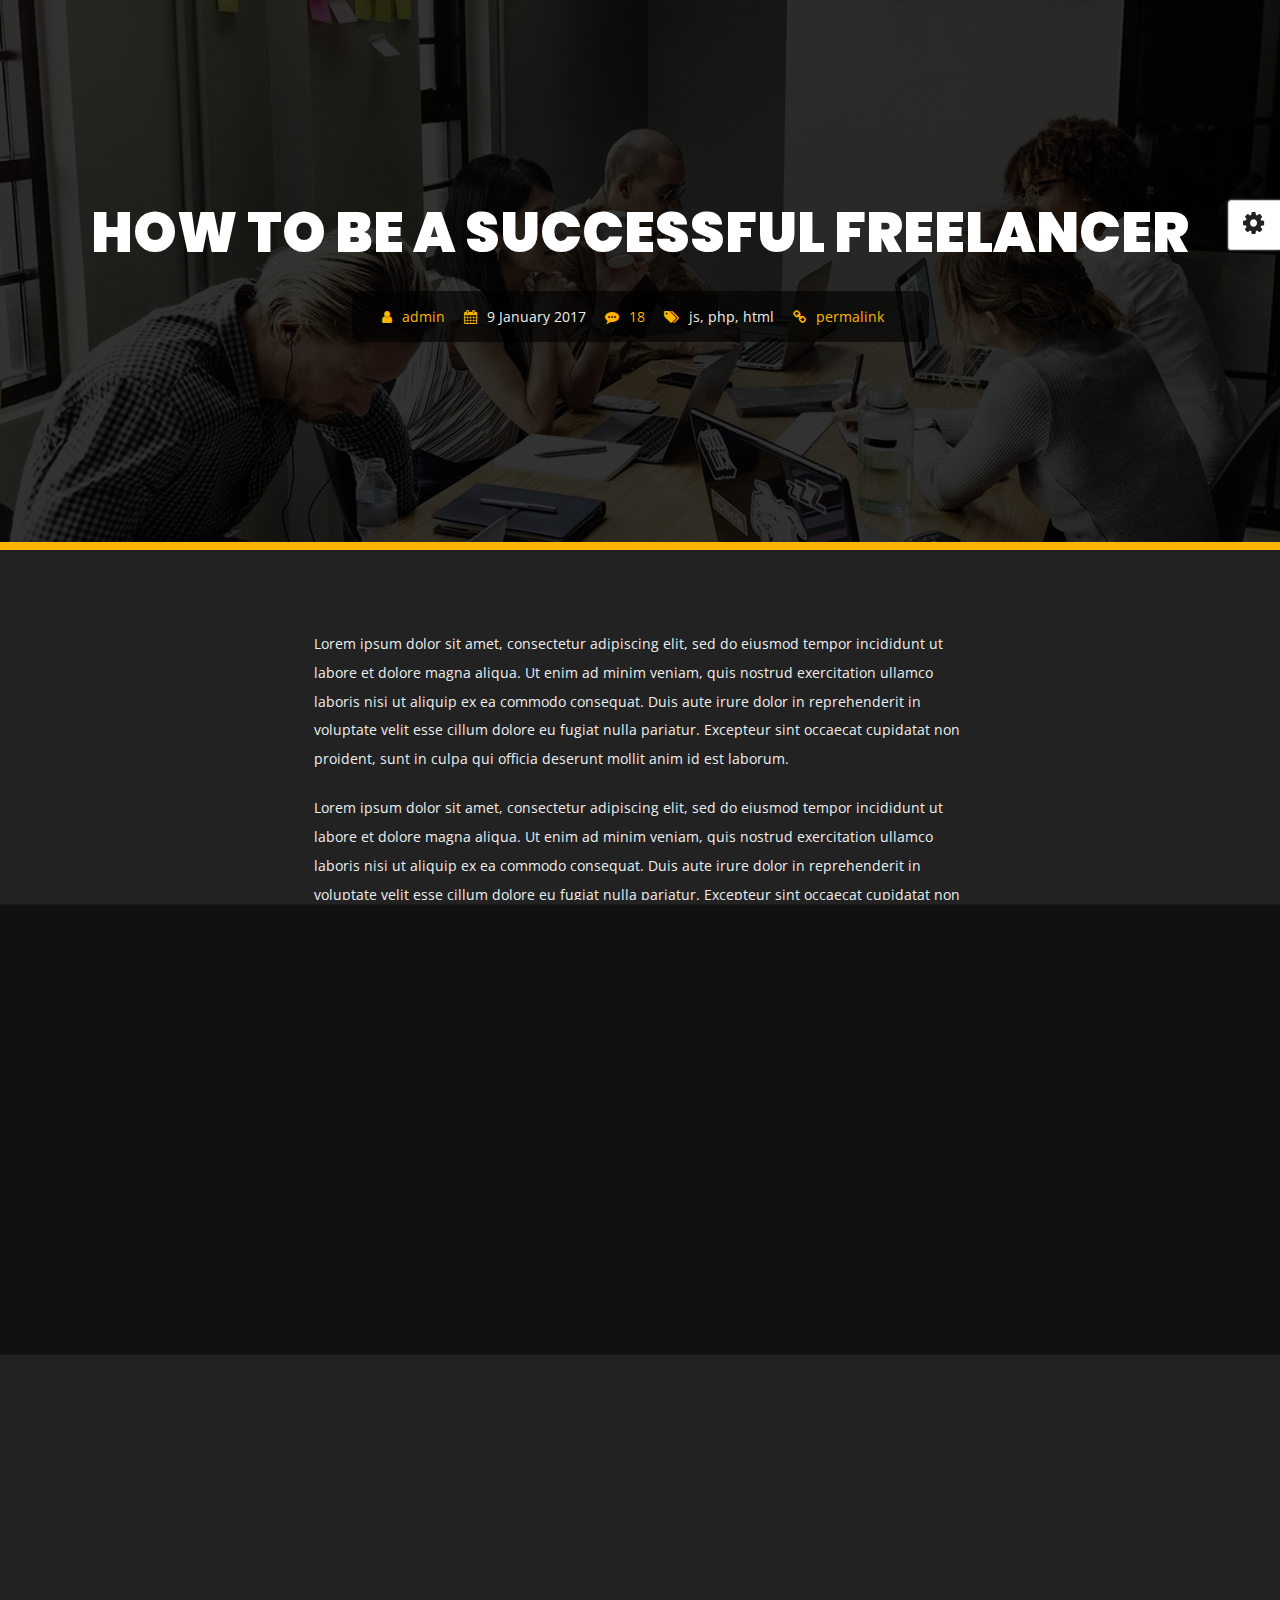
<file: blog-post.html>
<!DOCTYPE html>
<html lang="en">

<head>
    <meta charset="utf-8" />
    <title>Blog Post - Istanbul Personal Portfolio</title>
    <meta name="viewport" content="width=device-width, initial-scale=1.0" />
	
	<!-- Template Google Fonts -->
	<link href="https://fonts.googleapis.com/css?family=Poppins:400,400i,500,500i,600,600i,700,700i,800,800i,900,900i" rel="stylesheet">
	<link href="https://fonts.googleapis.com/css?family=Open+Sans:300,400,600,700" rel="stylesheet">
	
    <!-- Template CSS Files -->
    <link type="text/css" media="all" href="css/bootstrap.min.css" rel="stylesheet">
    <link type="text/css" media="all" href="css/font-awesome.min.css" rel="stylesheet">
    <link type="text/css" media="all" href="css/style.css" rel="stylesheet">
    <link type="text/css" media="all" href="css/skins/yellow.css" rel="stylesheet">

    <!-- Live Style Switcher - demo only -->
	<link rel="alternate stylesheet" type="text/css" title="blue" href="css/skins/blue.css" />
    <link rel="alternate stylesheet" type="text/css" title="goldenrod" href="css/skins/goldrenrod.css" />
    <link rel="alternate stylesheet" type="text/css" title="green" href="css/skins/green.css" />
    <link rel="alternate stylesheet" type="text/css" title="magenta" href="css/skins/magenta.css" />
    <link rel="alternate stylesheet" type="text/css" title="orange" href="css/skins/orange.css" />
    <link rel="alternate stylesheet" type="text/css" title="red" href="css/skins/red.css" />
    <link rel="alternate stylesheet" type="text/css" title="yellow" href="css/skins/yellow.css" />
    <link rel="alternate stylesheet" type="text/css" title="yellowgreen" href="css/skins/yellowgreen.css" />
    <link rel="stylesheet" type="text/css" href="css/styleswitcher.css" />

    <!-- Template JS Files -->
    <script src="js/modernizr.js"></script>

</head>

<body class="dark blog">
	<div class="page">
    <!-- Live Style Switcher Starts - demo only -->
        <div id="switcher" class="">
            <div class="content-switcher">
                <h4>STYLE SWITCHER</h4>
                <ul>
					<li>
                        <a href="#" onclick="setActiveStyleSheet('blue');" title="blue" class="color"><img src="img/styleswitcher/blue.png" alt="blue" /></a>
                    </li>
                    <li>
                        <a href="#" onclick="setActiveStyleSheet('red');" title="red" class="color"><img src="img/styleswitcher/red.png" alt="red" /></a>
                    </li>
                    <li>
                        <a href="#" onclick="setActiveStyleSheet('goldenrod');" title="goldenrod" class="color"><img src="img/styleswitcher/goldenrod.png" alt="goldenrod" /></a>
                    </li>
                    <li>
                        <a href="#" onclick="setActiveStyleSheet('magenta');" title="magenta" class="color"><img src="img/styleswitcher/magenta.png" alt="magenta" /></a>
                    </li>
                    <li>
                        <a href="#" onclick="setActiveStyleSheet('yellowgreen');" title="yellowgreen" class="color"><img src="img/styleswitcher/yellowgreen.png" alt="yellowgreen" /></a>
                    </li>
                    <li>
                        <a href="#" onclick="setActiveStyleSheet('orange');" title="orange" class="color"><img src="img/styleswitcher/orange.png" alt="orange" /></a>
                    </li>
                    <li>
                        <a href="#" onclick="setActiveStyleSheet('green');" title="green" class="color"><img src="img/styleswitcher/green.png" alt="green" /></a>
                    </li>
                    <li>
                        <a href="#" onclick="setActiveStyleSheet('yellow');" title="yellow" class="color"><img src="img/styleswitcher/yellow.png" alt="yellow" /></a>
                    </li>
                </ul>
                <h4>BODY SKIN</h4>

                <label>
                    <input class="dark_switch" type="radio" name="color_style" id="is_light" value="light" checked="checked"/> Light</label>
                <label>
                    <input class="dark_switch" type="radio" name="color_style" id="is_dark" value="dark"  /> Dark</label>
                <br>

                <a href="" class="waves-effect waves-light btn font-weight-700 purchase hoverable"><i class="fa fa-shopping-cart"></i> Purchase</a>
                <div id="hideSwitcher">&times;</div>
            </div>
        </div>
        <div id="showSwitcher" class="styleSecondColor"><i class="fa fa-cog fa-spin"></i></div>
        <!-- Live Style Switcher Ends - demo only -->
    <!-- Wrapper Starts -->
    <div class="wrapper">
		<div class="container-fluid page-title post-title">
			<div class="content-banner">
				<h2 class="text-center">
					<span>how to be a successful freelancer</span>
				</h2>
				<div class="meta">
					<span><i class="fa fa-user"></i> <a href="#">admin</a></span>
					<span class="date"><i class="fa fa-calendar"></i> 9 January 2017</span>
					<span><i class="fa fa-commenting"></i> <a href="blog-post.html">18</a></span>
					<span><i class="fa fa-tags"></i> js, php, html</span>
					<span class="permalink"><i class="fa fa-link"></i> <a href="blog-post.html">permalink</a></span>
				</div>
			</div>
		</div>
		<div class="container">
			<div class="row">
				<div class="content">
					<!-- Article Starts -->
					<article>
						<!-- Excerpt Starts -->
						<div class="blog-excerpt">
							<p>Lorem ipsum dolor sit amet, consectetur adipiscing elit, sed do eiusmod tempor incididunt ut labore et dolore magna aliqua. Ut enim ad minim veniam, quis nostrud exercitation ullamco laboris nisi ut aliquip ex ea commodo consequat. Duis aute irure dolor in reprehenderit in voluptate velit esse cillum dolore eu fugiat nulla pariatur. Excepteur sint occaecat cupidatat non proident, sunt in culpa qui officia deserunt mollit anim id est laborum.</p>
							<p>Lorem ipsum dolor sit amet, consectetur adipiscing elit, sed do eiusmod tempor incididunt ut labore et dolore magna aliqua. Ut enim ad minim veniam, quis nostrud exercitation ullamco laboris nisi ut aliquip ex ea commodo consequat. Duis aute irure dolor in reprehenderit in voluptate velit esse cillum dolore eu fugiat nulla pariatur. Excepteur sint occaecat cupidatat non proident, sunt in culpa qui officia deserunt mollit anim id est laborum.Lorem ipsum dolor sit amet, consectetur adipiscing elit, sed do eiusmod tempor incididunt ut labore et dolore magna aliqua. Ut enim ad minim veniam, quis nostrud exercitation ullamco laboris nisi ut aliquip ex ea commodo consequat. Duis aute irure dolor in reprehenderit in voluptate velit esse cillum dolore eu fugiat nulla pariatur. Excepteur sint occaecat cupidatat non proident, sunt in culpa qui officia deserunt mollit anim id est laborum.</p>
							<p>Lorem ipsum dolor sit amet, consectetur adipiscing elit, sed do eiusmod tempor incididunt ut labore et dolore magna aliqua. Ut enim ad minim veniam, quis nostrud exercitation ullamco laboris nisi ut aliquip ex ea commodo consequat. Duis aute irure dolor in reprehenderit in voluptate velit esse cillum dolore eu fugiat nulla pariatur. Excepteur sint occaecat cupidatat non proident, sunt in culpa qui officia deserunt mollit anim id est laborum.Lorem ipsum dolor sit amet, consectetur adipiscing elit, sed do eiusmod tempor incididunt ut labore et dolore magna aliqua. Ut enim ad minim veniam, quis nostrud exercitation ullamco laboris nisi ut aliquip ex ea commodo consequat. Duis aute irure dolor in reprehenderit in voluptate velit esse cillum dolore eu fugiat nulla pariatur. Excepteur sint occaecat cupidatat non proident, sunt in culpa qui officia deserunt mollit anim id est laborum.</p>
							<!-- Meta Starts -->
							<div class="meta meta-post-content">
								<span><i class="fa fa-user"></i> <a href="#">admin</a></span>
								<span class="date"><i class="fa fa-calendar"></i> 9 January 2017</span>
								<span><i class="fa fa-commenting"></i> <a href="blog-post.html">18</a></span>
								<span><i class="fa fa-tags"></i> js, php, html</span>
								<span class="permalink"><i class="fa fa-link"></i> <a href="blog-post.html">permalink</a></span>
							</div>
							<!-- Meta Ends -->
						</div>
						<!-- Excerpt Ends -->
						<!-- Comments Starts -->
						<div class="comments">
							<h3 class="comments-heading uppercase">3 Comments</h3>
							<ul class="comments-list">
								<li>
									<!-- Comment Starts -->
									<div class="comment">
										<img class="comment-avatar pull-left" alt="" src="img/blog/user1.jpg">
										<div class="comment-body">
											<div class="meta-data">
												<span class="comment-author">Dalel Boubaker</span>
												<span class="comment-date pull-right">January 17, 2017</span>
											</div>
											<div class="comment-content">
											<p>Lorem ipsum dolor sit amet, consectetur adipisicing elit, sed do eiusmod tempor incididunt ut labore et dolore magna aliqua. Ut enim ad minim veniam, quis nostrud exercitation ullamco laboris nisi ut aliquip ex ea commodo consequat. Duis aute irure dolor in reprehen.</p></div>
											<div>
												<a class="comment-reply" href="#">Reply</a>
											</div>	
										</div>
									</div>
									<!-- Comment Ends -->
									<ul class="comments-reply">
										<li>
											<!-- Comment Starts -->
											<div class="comment">
												<img class="comment-avatar pull-left" alt="" src="img/blog/user2.jpg">
												<div class="comment-body">
													<div class="meta-data">
														<span class="comment-author">Lina Marzouki</span>
														<span class="comment-date pull-right">January 17, 2017</span>
													</div>
													<div class="comment-content">
													<p>Lorem ipsum dolor sit amet, consectetur adipisicing elit, sed do eiusmod tempor incididunt ut labore et dolore magna aliqua. Ut enim ad minim veniam, quis nostrud exercitation ullamco laboris nisi ut aliquip ex ea commodo consequat. Duis aute irure dolor in reprehen.</p></div>
													<div>
														<a class="comment-reply" href="#">Reply</a>
													</div>	
												</div>
											</div>
											<!-- Comment Ends -->
										</li>
									</ul>
									<!-- Comment Starts -->
									<div class="comment last">
										<img class="comment-avatar pull-left" alt="" src="img/blog/user3.jpg">
										<div class="comment-body">
											<div class="meta-data">
												<span class="comment-author">Slim Hamdi</span>
												<span class="comment-date pull-right">January 17, 2017</span>
											</div>
											<div class="comment-content">
											<p>Lorem ipsum dolor sit amet, consectetur adipisicing elit, sed do eiusmod tempor incididunt ut labore et dolore magna aliqua. Ut enim ad minim veniam, quis nostrud exercitation ullamco laboris nisi ut aliquip ex ea commodo consequat. Duis aute irure dolor in reprehen.</p></div>
											<div>
												<a class="comment-reply" href="#">Reply</a>
											</div>	
										</div>
									</div>
									<!-- Comment Ends -->
								</li>
							</ul>
							<h3 class="comments-heading uppercase add-comment">Add a comment</h3>
							<!-- Comments Form Starts -->
							<div class="comments-form">
								<form role="form">
									<!-- Name Field Starts -->
                                    <div class="form-group col-12">
										<i class="fa fa-user prefix"></i>
										<input id="name" name="name" type="text" class="form-control" placeholder="YOUR NAME" required>
									</div>
                                    <!-- Name Field Ends -->
                                    <!-- Email Field Starts -->
                                    <div class="form-group col-12">
										<i class="fa fa-envelope prefix"></i>
										<input id="email" name="email" type="text" class="form-control" placeholder="YOUR EMAIL" required>
									</div>
                                    <!-- Email Field Ends -->
                                    <!-- Comment Textarea Starts -->
                                    <div class="form-group col-xl-12">
										<i class="fa fa-comments prefix"></i>
										<textarea id="comment" name="comment" class="form-control" placeholder="YOUR COMMENT" required></textarea>
									</div>
                                    <!-- Comment Textarea Ends -->
									<!-- Submit Form Button Starts -->
                                    <div class="col s12 m12 l6 xl6 submit-form">
                                        <button class="btn button-animated" type="submit" name="send">
											<span><i class="fa fa-comment"></i> Add comment</span>
										</button>
                                    </div>
                                    <!-- Submit Form Button Ends -->
								</form>
							</div>
							<!-- Comments Form Ends -->
						</div>
					</article>
					<!-- Article Ends -->
				</div>
			</div>
		</div>
    </div>
	</div>
    <!-- Wrapper Ends -->
	<!-- Preloader Starts -->
    <div class="preloader">
        <div class="preloader-container">
            <h1>daria</h1>
            <div id="progress-line-container">
                <div class="progress-line"></div>
            </div>
            <h1>taylor</h1>
        </div>
    </div>
    <!-- Preloader Ends -->
    <!-- Template JS Files -->
        <script src="js/jquery-2.2.4.min.js"></script>
        <script src="js/bootstrap.min.js"></script>
		<script src="js/transition.js"></script>
        <!-- Live Style Switcher JS File - only demo -->
        <script src="js/styleswitcher.js"></script>

        <!-- Main JS Initialization File -->
        <script src="js/custom.js"></script>
</body>

</html>
</file>
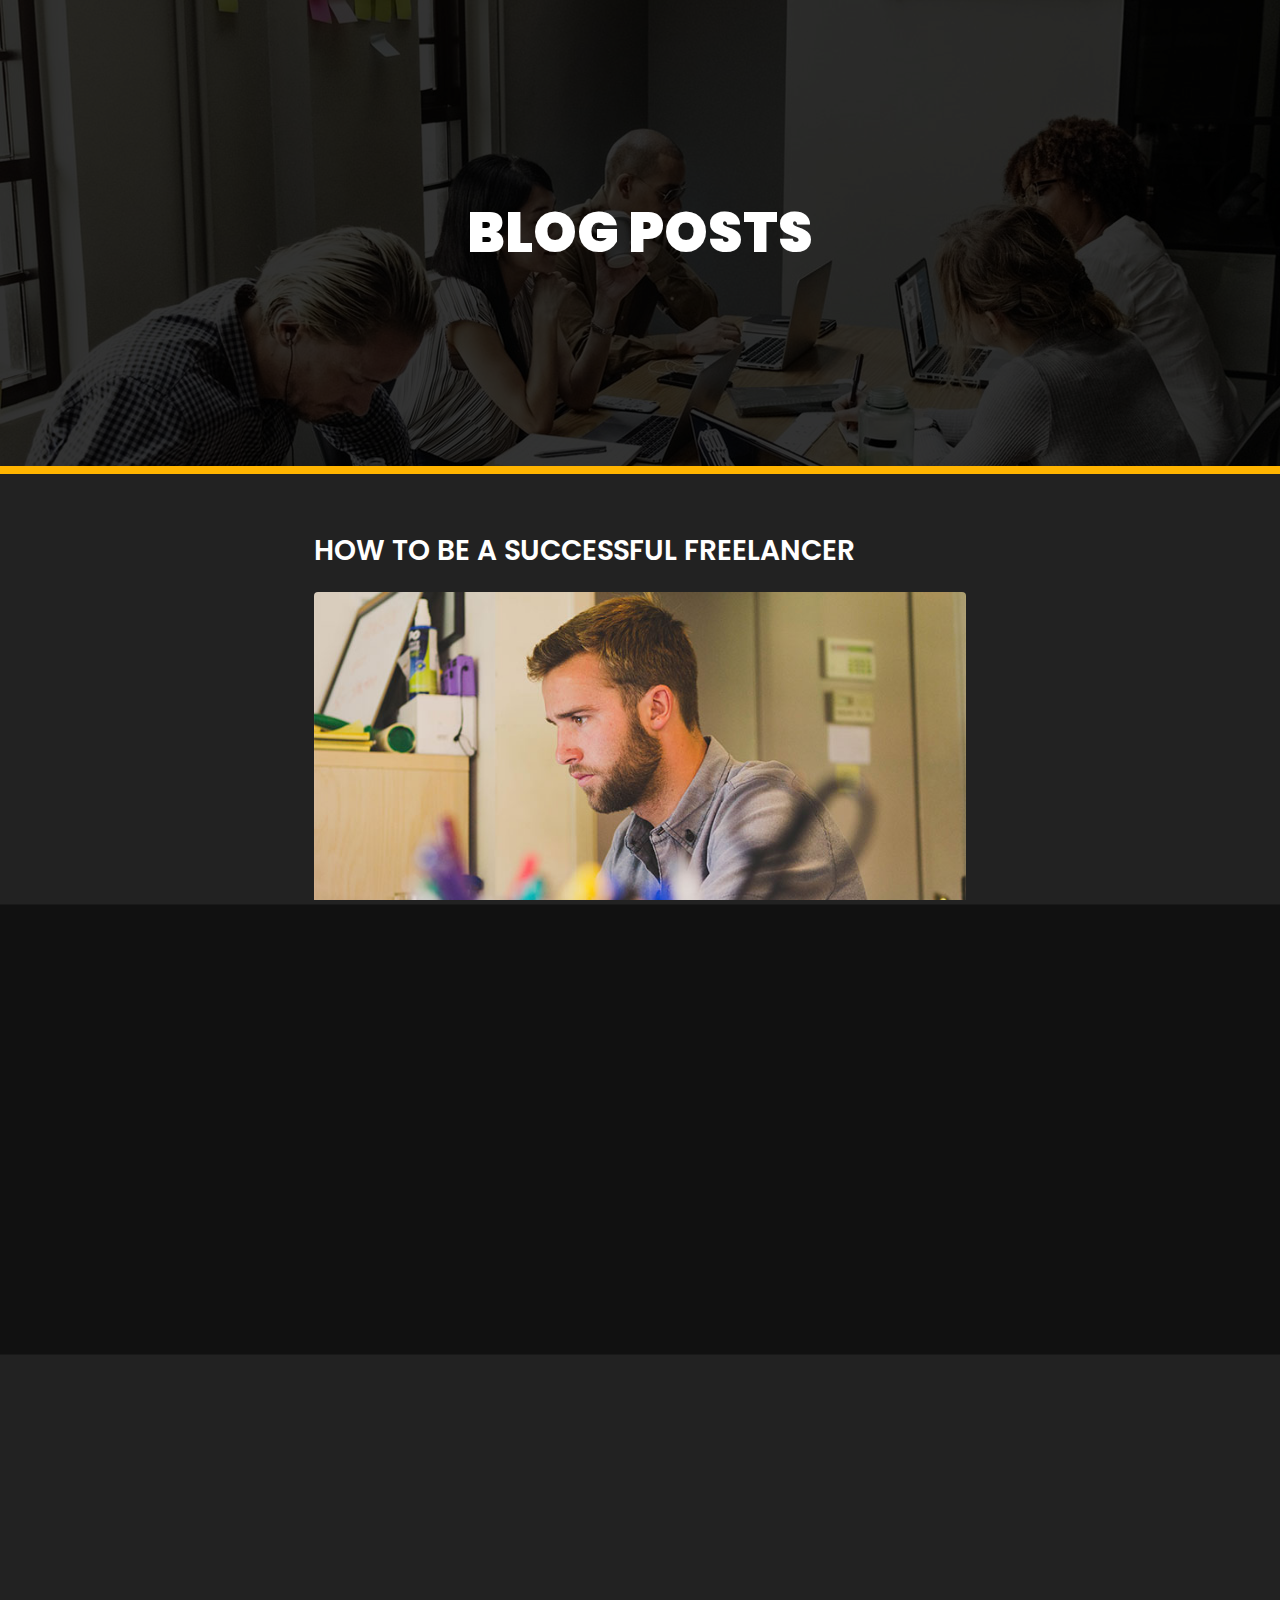
<file: blog.html>
<!DOCTYPE html>
<html lang="en">

<head>
    <meta charset="utf-8" />
    <title>Blog - Istanbul Personal Portfolio</title>
    <meta name="viewport" content="width=device-width, initial-scale=1.0" />
	
	<!-- Template Google Fonts -->
	<link href="https://fonts.googleapis.com/css?family=Poppins:400,400i,500,500i,600,600i,700,700i,800,800i,900,900i" rel="stylesheet">
	<link href="https://fonts.googleapis.com/css?family=Open+Sans:300,400,600,700" rel="stylesheet">
	
    <!-- Template CSS Files -->
    <link type="text/css" media="all" href="css/bootstrap.min.css" rel="stylesheet">
    <link type="text/css" media="all" href="css/font-awesome.min.css" rel="stylesheet">
    <link type="text/css" media="all" href="css/style.css" rel="stylesheet">
    <link type="text/css" media="all" href="css/skins/yellow.css" rel="stylesheet">
	
    <!-- Live Style Switcher - demo only -->
	<link rel="alternate stylesheet" type="text/css" title="blue" href="css/skins/blue.css" />
    <link rel="alternate stylesheet" type="text/css" title="goldenrod" href="css/skins/goldrenrod.css" />
    <link rel="alternate stylesheet" type="text/css" title="green" href="css/skins/green.css" />
    <link rel="alternate stylesheet" type="text/css" title="magenta" href="css/skins/magenta.css" />
    <link rel="alternate stylesheet" type="text/css" title="orange" href="css/skins/orange.css" />
    <link rel="alternate stylesheet" type="text/css" title="red" href="css/skins/red.css" />
    <link rel="alternate stylesheet" type="text/css" title="yellow" href="css/skins/yellow.css" />
    <link rel="alternate stylesheet" type="text/css" title="yellowgreen" href="css/skins/yellowgreen.css" />
    <link rel="stylesheet" type="text/css" href="css/styleswitcher.css" />

    <!-- Template JS Files -->
    <script src="js/modernizr.js"></script>

</head>

<body class="dark blog">
	<div class="page">
		
    <!-- Wrapper Starts -->
    <div class="wrapper">
		<div class="container-fluid page-title">
			<div class="content-banner">
				<h2 class="text-center">
					<span>Blog </span>
					<span>Posts</span>
				</h2>
			</div>
		</div>
		<div class="container">
			<div class="row">
				<div class="content">
					<!-- Article Starts -->
					<article>
						<a href="blog-post.html"><h4>How to be a successful freelancer</h4></a>
						<!-- Figure Starts -->
						<figure class="blog-figure">
							<a href="blog-post.html">
								<img class="responsive-img" src="img/blog/blog-post-1.jpg" alt="">
							</a>
						</figure>
						<!-- Figure Ends -->
						<!-- Excerpt Starts -->
						<div class="blog-excerpt">
							<p>Lorem ipsum dolor sit amet, consectetur adipiscing elit. Sed blandit massa vel mauris Lorem ipsum dolor sit amet Lorem ipsum dol sit amet Lorem ipsum dol or sit amet, consectetur adipiscing elit. Sed blandit massa vel mauris Lorem ipsum dolor sit amet, consectetur adipiscing elit. Sed blandit massa vel mauris ...</p>
							<a href="blog-post.html" class="btn readmore">
								<span>Read more</span>
							</a>
							<!-- Meta Starts -->
							<div class="meta">
								<span><i class="fa fa-user"></i> <a href="#">admin</a></span>
								<span class="date"><i class="fa fa-calendar"></i> 9 January 2017</span>
								<span><i class="fa fa-commenting"></i> <a href="blog-post.html">18</a></span>
								<span><i class="fa fa-tags"></i> js, php, html</span>
								<span class="permalink"><i class="fa fa-link"></i> <a href="blog-post.html">permalink</a></span>
							</div>
							<!-- Meta Ends -->
						</div>
						<!-- Excerpt Ends -->
					</article>
					<!-- Article Ends -->
					<!-- Article Starts -->
					<article>
						<a href="blog-post.html"><h4>Collaborating with envato</h4></a>
						<!-- Figure Starts -->
						<figure class="blog-figure">
							<a href="blog-post.html">
								<img class="responsive-img" src="img/blog/blog-post-2.jpg" alt="">
							</a>
						</figure>
						<!-- Figure Ends -->
						<!-- Excerpt Starts -->
						<div class="blog-excerpt">
							<p>Lorem ipsum dolor sit amet, consectetur adipiscing elit. Sed blandit massa vel mauris Lorem ipsum dolor sit amet Lorem ipsum dol sit amet Lorem ipsum dol or sit amet, consectetur adipiscing elit. Sed blandit massa vel mauris Lorem ipsum dolor sit amet, consectetur adipiscing elit. Sed blandit massa vel mauris ...</p>
							<a href="blog-post.html" class="btn readmore">
								<span>Read more</span>
							</a>
							<!-- Meta Starts -->
							<div class="meta">
								<span><i class="fa fa-user"></i> <a href="#">admin</a></span>
								<span class="date"><i class="fa fa-calendar"></i> 9 January 2017</span>
								<span><i class="fa fa-commenting"></i> <a href="blog-post.html">18</a></span>
								<span><i class="fa fa-tags"></i> js, php, html</span>
								<span class="permalink"><i class="fa fa-link"></i> <a href="blog-post.html">permalink</a></span>
							</div>
							<!-- Meta Ends -->
						</div>
						<!-- Excerpt Ends -->
					</article>
					<!-- Article Ends -->
					<!-- Article Starts -->
					<article>
						<a href="blog-post.html"><h4>Why Themeforest is the best</h4></a>
						<!-- Figure Starts -->
						<figure class="blog-figure">
							<a href="blog-post.html">
								<img class="responsive-img" src="img/blog/blog-post-3.jpg" alt="">
							</a>
						</figure>
						<!-- Figure Ends -->
						<!-- Excerpt Starts -->
						<div class="blog-excerpt">
							<p>Lorem ipsum dolor sit amet, consectetur adipiscing elit. Sed blandit massa vel mauris Lorem ipsum dolor sit amet Lorem ipsum dol sit amet Lorem ipsum dol or sit amet, consectetur adipiscing elit. Sed blandit massa vel mauris Lorem ipsum dolor sit amet, consectetur adipiscing elit. Sed blandit massa vel mauris ...</p>
							<a href="blog-post.html" class="btn readmore">
								<span>Read more</span>
							</a>
							<!-- Meta Starts -->
							<div class="meta">
								<span><i class="fa fa-user"></i> <a href="#">admin</a></span>
								<span class="date"><i class="fa fa-calendar"></i> 9 January 2017</span>
								<span><i class="fa fa-commenting"></i> <a href="blog-post.html">18</a></span>
								<span><i class="fa fa-tags"></i> js, php, html</span>
								<span class="permalink"><i class="fa fa-link"></i> <a href="blog-post.html">permalink</a></span>
							</div>
							<!-- Meta Ends -->
						</div>
						<!-- Excerpt Ends -->
					</article>
					<!-- Article Ends -->
					<div class="col-12 mx-auto text-center">
						<a href="#" class="btn btn-secondary refresh">
							<span><i class="fa fa-refresh"></i>load more</span>
						</a>
					</div>
				</div>
			</div>
		</div>
    </div>
	</div>
    <!-- Wrapper Ends -->
	<!-- Preloader Starts -->
    <div class="preloader">
        <div class="preloader-container">
            <h1>daria</h1>
            <div id="progress-line-container">
                <div class="progress-line"></div>
            </div>
            <h1>taylor</h1>
        </div>
    </div>
    <!-- Preloader Ends -->
    <!-- Template JS Files -->
        <script src="js/jquery-2.2.4.min.js"></script>
        <script src="js/bootstrap.min.js"></script>
		<script src="js/transition.js"></script>
        <!-- Live Style Switcher JS File - only demo -->
        <script src="js/styleswitcher.js"></script>

        <!-- Main JS Initialization File -->
        <script src="js/custom.js"></script>
</body>

</html>
</file>
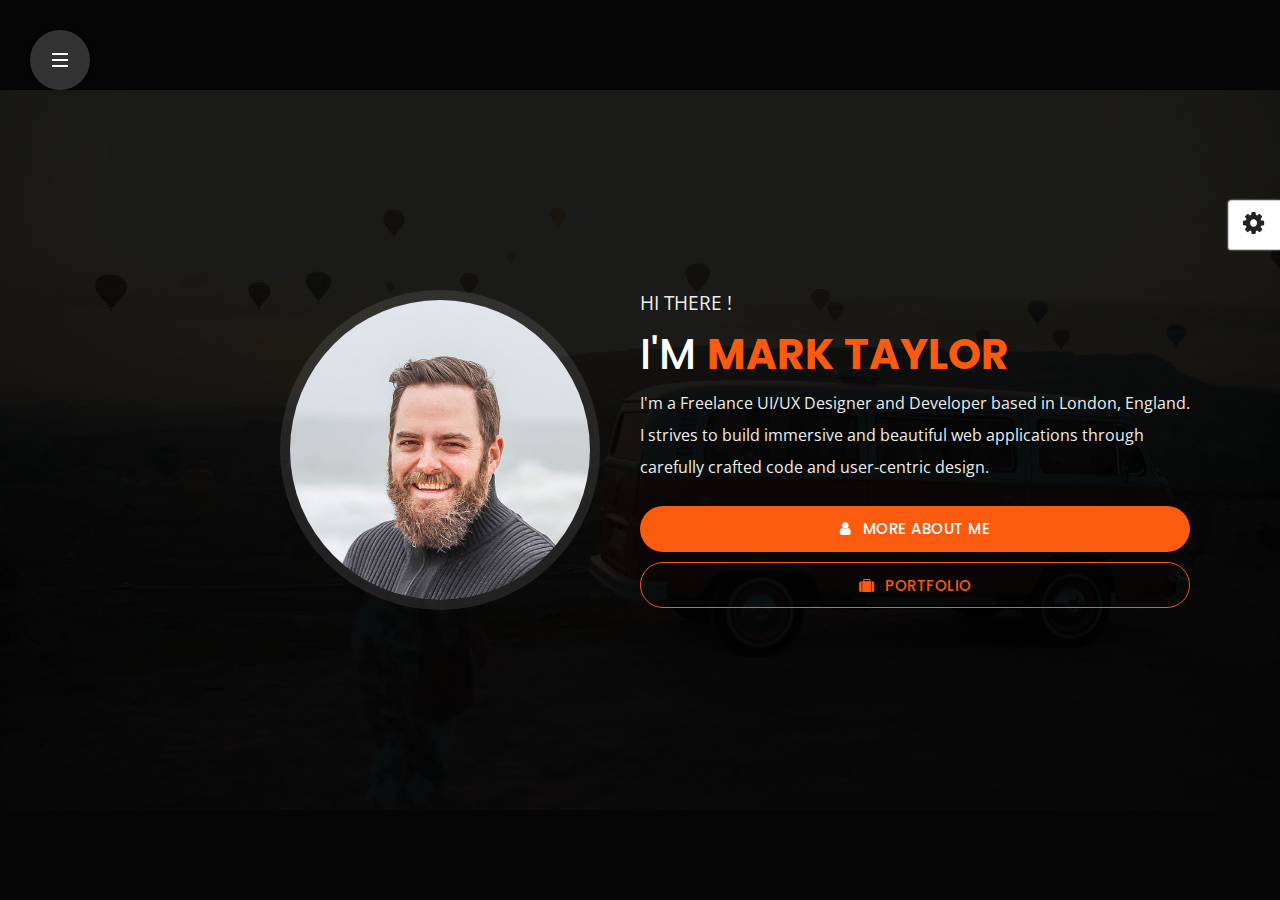
<file: index-video-dark.html>
<!DOCTYPE html>
<html lang="en">

<head>
    <meta charset="utf-8">
    <title>Istanbul - Personal Portfolio</title>
    <meta name="viewport" content="width=device-width, initial-scale=1">

    <!-- Template Google Fonts -->
    <link href="https://fonts.googleapis.com/css?family=Poppins:400,400i,500,500i,600,600i,700,700i,800,800i,900,900i" rel="stylesheet">
    <link href="https://fonts.googleapis.com/css?family=Open+Sans:300,400,600,700" rel="stylesheet">

    <!-- Template CSS Files -->
    <link type="text/css" media="all" href="css/bootstrap.min.css" rel="stylesheet">
    <link type="text/css" media="all" href="css/jquery.animatedheadline.css" rel="stylesheet">
    <link type="text/css" media="all" href="css/font-awesome.min.css" rel="stylesheet">
    <link type="text/css" media="all" href="css/style.css" rel="stylesheet">
    <link type="text/css" media="all" href="css/skins/orange.css" rel="stylesheet">

    <!-- Template JS Files -->
    <script src="js/modernizr.js"></script>

    <!-- Live Style Switcher - demo only -->
	<link rel="alternate stylesheet" type="text/css" title="blue" href="css/skins/blue.css" />
    <link rel="alternate stylesheet" type="text/css" title="goldenrod" href="css/skins/goldrenrod.css" />
    <link rel="alternate stylesheet" type="text/css" title="green" href="css/skins/green.css" />
    <link rel="alternate stylesheet" type="text/css" title="magenta" href="css/skins/magenta.css" />
    <link rel="alternate stylesheet" type="text/css" title="orange" href="css/skins/orange.css" />
    <link rel="alternate stylesheet" type="text/css" title="red" href="css/skins/red.css" />
    <link rel="alternate stylesheet" type="text/css" title="yellow" href="css/skins/yellow.css" />
    <link rel="alternate stylesheet" type="text/css" title="yellowgreen" href="css/skins/yellowgreen.css" />
    <link rel="stylesheet" type="text/css" href="css/styleswitcher.css" />

</head>

<body class="dark bgvideo">
    <div class="page">
        <!-- Live Style Switcher Starts - demo only -->
        <div id="switcher" class="">
            <div class="content-switcher">
                <h4>STYLE SWITCHER</h4>
                <ul>
					<li>
                        <a href="#" onclick="setActiveStyleSheet('blue');" title="blue" class="color"><img src="img/styleswitcher/blue.png" alt="blue" /></a>
                    </li>
                    <li>
                        <a href="#" onclick="setActiveStyleSheet('red');" title="red" class="color"><img src="img/styleswitcher/red.png" alt="red" /></a>
                    </li>
                    <li>
                        <a href="#" onclick="setActiveStyleSheet('goldenrod');" title="goldenrod" class="color"><img src="img/styleswitcher/goldenrod.png" alt="goldenrod" /></a>
                    </li>
                    <li>
                        <a href="#" onclick="setActiveStyleSheet('magenta');" title="magenta" class="color"><img src="img/styleswitcher/magenta.png" alt="magenta" /></a>
                    </li>
                    <li>
                        <a href="#" onclick="setActiveStyleSheet('yellowgreen');" title="yellowgreen" class="color"><img src="img/styleswitcher/yellowgreen.png" alt="yellowgreen" /></a>
                    </li>
                    <li>
                        <a href="#" onclick="setActiveStyleSheet('orange');" title="orange" class="color"><img src="img/styleswitcher/orange.png" alt="orange" /></a>
                    </li>
                    <li>
                        <a href="#" onclick="setActiveStyleSheet('green');" title="green" class="color"><img src="img/styleswitcher/green.png" alt="green" /></a>
                    </li>
                    <li>
                        <a href="#" onclick="setActiveStyleSheet('yellow');" title="yellow" class="color"><img src="img/styleswitcher/yellow.png" alt="yellow" /></a>
                    </li>
                </ul>
               
                <br>

                <a href="" class="waves-effect waves-light btn font-weight-600 purchase hoverable"> <span><i class="fa fa-shopping-cart"></i> PURCHASE</span></a>
                <div id="hideSwitcher">&times;</div>
            </div>
        </div>
        <div id="showSwitcher" class="styleSecondColor"><i class="fa fa-cog fa-spin"></i></div>
        <!-- Live Style Switcher Ends - demo only -->
        <!-- Header Starts -->
    <header id="header">
		<div class="nav-container">
			<div>
				<!-- Mobile Navigation Starts -->
				<ul id="nav" class="navigation">
					<li class="active">
						<div>
							<a id="link-home" href="#home" class="active">
								<i class="fa fa-home"></i><span>Home</span>
							</a>
						</div>
					</li>
					<li>
						<div>
							<a id="link-about" href="#about">
								<i class="fa fa-user"></i><span>About me</span>
							</a>
						</div>
					</li>
					<li>
						<div>
							<a id="link-work" href="#work">
								<i class="fa fa-briefcase"></i><span>my Portfolio</span>
							</a>
						</div>
					</li>
					<li>
						<div>
							<a id="link-contact" href="#contact">
								<i class="fa fa-envelope-open"></i><span>get in touch</span>
							</a>
						</div>
					</li>
					<li>
						<div>
							<a id="link-blog" href="#blog">
								<i class="fa fa-comments"></i><span>my Blog</span>
							</a>
						</div>
					</li>
				</ul>
				<!-- Mobile Navigation Ends -->
			</div>
		</div>
		<!-- Stretchy Navigation Starts -->
		<div class="cd-stretchy-nav">
			<a class="cd-nav-trigger" href="#0">
				<span aria-hidden="true"></span>
			</a>
			<ul class="stretchy-nav">
				<li class="active"><a class="home" href="#home"><span>Home</span></a></li>
				<li><a href="#about"><span>About</span></a></li>
				<li><a href="#works"><span>Portfolio</span></a></li>
				<li><a href="#contact"><span>Contact</span></a></li>
				<li><a href="#blog"><span>Blog</span></a></li>
			</ul>
			<span aria-hidden="true" class="stretchy-nav-bg"></span>
		</div>
		<!-- Stretchy Navigation Ends -->
    </header>
    <!-- Header Ends -->
        <!-- Main Content Starts -->
        <main id="main">
            <!-- Back To Home Starts [ONLY MOBILE] -->
            <span class="back-mobile" id="back-mobile"><i class="fa fa-arrow-left"></i></span>
            <!-- Back To Home Ends [ONLY MOBILE] -->
            <!-- Home Section Starts -->
            <section id="home" class="active">
				
                <!-- Text Rotator Starts -->
                <div class="main-text-container">
					<img class="leftimagepicture" src="img/videodark.jpg"  alt="" />
                    <div class="main-text" id="selector">
                        <h3>Hi there !</h3>
                        <h1 class="ah-headline">
					I'm
						<span class="ah-words-wrapper">
							<b class="is-visible">mark taylor</b>
							<b>a web designer</b>
							<b>a blogger</b>
							<b>a freelancer</b>
						</span>
					</h1>
                        <p>I'm a Freelance UI/UX Designer and Developer based in London, England. I strives to build immersive and beautiful web applications through carefully crafted code and user-centric design.</p>
                        <div class="call-to-actions-home">
                            <div class="text-left">
                                <a href="#about" class="btn link-portfolio-one"><span><i class="fa fa-user"></i>more about me</span></a>
                                <a href="#work" class="btn btn-secondary link-portfolio-two"><span><i class="fa fa-suitcase"></i>portfolio</span></a>
                            </div>
                        </div>
                    </div>
                </div>
                <!-- Text Rotator Ends -->
				<video class="bg-video" poster="img/bg-video-poster.jpg" autoplay="" loop="" muted="">
					<source src="http://slimhamdi.net/istanbul/demos/img/video.mp4" type="video/mp4">
				</video>
            </section>
            <!-- Home Section Ends -->
            <!-- About Section Starts -->
            <section id="about">
                <!-- Main Heading Starts -->
                <div class="container page-title text-center">
                    <h2 class="text-center">about <span>me</span></h2>
                    <span class="title-head-subtitle">I design and code beautiful things, and I love what I do.</span>
                </div>
                <!-- Main Heading Ends -->
                <div class="container infos">
                    <div class="row personal-info">
                        <!-- Personal Infos Starts -->
                        <div class="col-xl-6 col-lg-6 col-md-12 col-sm-12">
							<div class="image-container">
								<img class="img-fluid d-block" src="img/videodark.jpg"  alt="" />
							</div>
							<p  class="d-block d-md-none">I'm a Freelance UI/UX Designer and Developer based in London, England. I strives to build immersive and beautiful web applications through carefully crafted code and user-centric design.</p>
						</div>
						<div class="row col-xl-6 col-lg-6 col-md-12">
							<div class="col-xl-6 col-lg-6 col-md-6 col-sm-6">
								<ul class="list-1">
									<li>
										<h6><span class="font-weight-600">First Name</span>Mark</h6>
									</li>
									<li>
										<h6><span class="font-weight-600">Last Name</span>Taylor</h6>
									</li>
									<li>
										<h6><span class="font-weight-600">Birthdate</span>21 june 1990</h6>
									</li>
									<li>
										<h6><span class="font-weight-600">Nationality</span>English</h6>
									</li>
									<li>
										<h6><span class="font-weight-600">Experience</span>7 years</h6>
									</li>
									<li>
										<h6><span class="font-weight-600">Address</span>Istanbul</h6>
									</li>
								</ul>
							</div>
							<div class="col-xl-6 col-lg-6 col-md-6 col-sm-6">
								<ul class="list-2">
									<li>
										<h6><span class="font-weight-600">Freelance</span>Available</h6>
									</li>
									<li>
										<h6><span class="font-weight-600">Langages</span>English</h6>
									</li>
									<li>
										<h6><span class="font-weight-600">Phone</span>+34 21 18 40 10</h6>
									</li>
									<li>
										<h6><span class="font-weight-600">Email</span>you@you.com</h6>
									</li>
									<li>
										<h6><span class="font-weight-600">Skype</span>mark.taylor</h6>
									</li>
									<li>
										<h6><span class="font-weight-600">Dribbble</span>taylor.dribbble</h6>
									</li>
								</ul>
							</div>
							<div class="col-12 resume-btn-container">
								<a href="#" class="btn btn-resume"><span><i class="fa fa-download"></i>download my cv</span></a>
							</div>
						</div>
                        <!-- Personal Infos Ends -->
                    </div>
                </div>
                <!-- Download CV Starts -->
                <div class="container col-12 mx-auto text-center">
                    <hr class="about-section" />
                </div>
                <!-- Download CV Ends -->
                <!-- Resume Starts -->
                <div class="resume-container">
                    <div class="container">
                        <div class="row">
                            <!-- Experience Starts -->
                            <div class="col-xl-6 col-lg-6 col-md-6">
                                <h2 class="font-weight-600 uppercase title-section">experience</h2>
                                <div class="resume-items">
                                    <!-- Item Starts -->
                                    <div class="item">
                                        <span class="bullet"></span>
                                        <div class="card">
                                            <div class="card-header">
                                                <span class="year"><i class="fa fa-calendar"></i><i class="fa fa-caret-right"></i>2017 - 2019</span>
                                                <span class="d-block font-weight-400 uppercase">
												web designer 
												<span class="separator"></span>
                                                <span class="font-weight-700">Envato</span>
                                                </span>
                                            </div>
                                            <div class="card-body">
                                                <p>Lorem ipsum dolor sit amet, consectetuer adipiscing elit, sed diam nonummy nibh euismod tincidunt ut laoreet diam nonummy.</p>
                                            </div>
                                        </div>
                                    </div>
                                    <!-- Item Ends -->
                                    <!-- Item Starts -->
                                    <div class="item">
                                        <span class="bullet"></span>
                                        <div class="card">
                                            <div class="card-header">
                                                <span class="year"><i class="fa fa-calendar"></i><i class="fa fa-caret-right"></i>2014 - 2017</span>
                                                <span class="d-block font-weight-400 uppercase">
												web developer 
												<span class="separator"></span>
                                                <span class="font-weight-700">Twitter</span>
                                                </span>
                                            </div>
                                            <div class="card-body">
                                                <p>Lorem ipsum dolor sit amet, consectetuer adipiscing elit, sed diam nonummy nibh euismod tincidunt ut laoreet diam nonummy.</p>
                                            </div>
                                        </div>
                                    </div>
                                    <!-- Item Ends -->
                                    <!-- Item Starts -->
                                    <div class="item">
                                        <span class="bullet"></span>
                                        <div class="card">
                                            <div class="card-header">
                                                <span class="year"><i class="fa fa-calendar"></i><i class="fa fa-caret-right"></i>2010 - 2014</span>
                                                <span class="d-block font-weight-400 uppercase">
												Consultant
												<span class="separator"></span>
                                                <span class="font-weight-700">Google</span>
                                                </span>
                                            </div>
                                            <div class="card-body">
                                                <p>Lorem ipsum dolor sit amet, consectetuer adipiscing elit, sed diam nonummy nibh euismod tincidunt ut laoreet diam nonummy.</p>
                                            </div>
                                        </div>
                                    </div>
                                    <!-- Item Ends -->
                                </div>

                            </div>
                            <!-- Experience Ends -->
                            <!-- Education Starts -->
                            <div class="col-xl-6 col-lg-6 col-md-6 skills-container">
                                <h2 class="font-weight-600 uppercase title-section">Education</h2>
                                <div class="resume-items">
                                    <!-- Item Starts -->
                                    <div class="item">
                                        <span class="bullet"></span>
                                        <div class="card">
                                            <div class="card-header">
                                                <span class="year"><i class="fa fa-calendar"></i><i class="fa fa-caret-right"></i>2007 - 2010</span>
                                                <span class="d-block font-weight-400 uppercase">
												Engineering Degree 
												<span class="separator"></span>
                                                <span class="font-weight-700">Istanbul University</span>
                                                </span>
                                            </div>
                                            <div class="card-body">
                                                <p>Lorem ipsum dolor sit amet, consectetuer adipiscing elit, sed diam nonummy nibh euismod tincidunt ut laoreet diam nonummy.</p>
                                            </div>
                                        </div>
                                    </div>
                                    <!-- Item Ends -->
                                    <!-- Item Starts -->
                                    <div class="item">
                                        <span class="bullet"></span>
                                        <div class="card">
                                            <div class="card-header">
                                                <span class="year"><i class="fa fa-calendar"></i><i class="fa fa-caret-right"></i>2005 - 2007</span>
                                                <span class="d-block font-weight-400 uppercase">
												Masters Degree 
												<span class="separator"></span>
                                                <span class="font-weight-700">Paris University</span>
                                                </span>
                                            </div>
                                            <div class="card-body">
                                                <p>Lorem ipsum dolor sit amet, consectetuer adipiscing elit, sed diam nonummy nibh euismod tincidunt ut laoreet diam nonummy.</p>
                                            </div>
                                        </div>
                                    </div>
                                    <!-- Item Ends -->
                                    <!-- Item Starts -->
                                    <div class="item">
                                        <span class="bullet"></span>
                                        <div class="card">
                                            <div class="card-header">
                                                <span class="year"><i class="fa fa-calendar"></i><i class="fa fa-caret-right"></i>2001 - 2005</span>
                                                <span class="d-block font-weight-400 uppercase">
												Bachelor Degree
												<span class="separator"></span>
                                                <span class="font-weight-700">Moscow High School</span>
                                                </span>
                                            </div>
                                            <div class="card-body">
                                                <p>Lorem ipsum dolor sit amet, consectetuer adipiscing elit, sed diam nonummy nibh euismod tincidunt ut laoreet diam nonummy.</p>
                                            </div>
                                        </div>
                                    </div>
                                    <!-- Item Ends -->
                                </div>
                            </div>
                            <!-- Education Ends -->
                        </div>
                        <!-- Skills Starts -->
                        <div class="row">
                            <!-- Skill Bar Starts -->
                            <div class="col-12">
                                <h2 class="font-weight-600 uppercase title-section skills-title">skills</h2>
                            </div>
							<!-- Skill Bar Starts -->
                            <div class="col-12 col-sm-6 col-md-4">
                                <span class="skill-text">html</span>
                                <div class="chart-bar">
                                    <span class="item-progress" data-percent="80" style="width: 80%;"></span>
                                    <span class="percent" style="right: calc(20% - 21px);">80%<div class="arrow"></div></span>
                                </div>
                            </div>
                            <!-- Skill Bar Ends -->
                            <!-- Skill Bar Starts -->
                            <div class="col-12 col-sm-6 col-md-4">
                                <span class="skill-text">javascript</span>
                                <div class="chart-bar">
                                    <span class="item-progress" data-percent="60" style="width: 60%;"></span>
                                    <span class="percent" style="right: calc(40% - 21px);">60%<div class="arrow"></div></span>
                                </div>
                            </div>
                            <!-- Skill Bar Ends -->
                            <!-- Skill Bar Starts -->
                            <div class="col-12 col-sm-6 col-md-4">
                                <span class="skill-text">css</span>
                                <div class="chart-bar">
                                    <span class="item-progress" data-percent="75" style="width: 75%;"></span>
                                    <span class="percent" style="right: calc(25% - 21px);">75%<div class="arrow"></div></span>
                                </div>
                            </div>
                            <!-- Skill Bar Ends -->
                            <!-- Skill Bar Starts -->
                            <div class="col-12 col-sm-6 col-md-4">
                                <span class="skill-text">jquery</span>
                                <div class="chart-bar">
                                    <span class="item-progress" data-percent="65" style="width: 65%;"></span>
                                    <span class="percent" style="right: calc(35% - 21px);">65%<div class="arrow"></div></span>
                                </div>
                            </div>
                            <!-- Skill Bar Ends -->
                            <!-- Skill Bar Starts -->
                            <div class="col-12 col-sm-6 col-md-4">
                                <span class="skill-text">wordpress</span>
                                <div class="chart-bar">
                                    <span class="item-progress" data-percent="90" style="width: 90%;"></span>
                                    <span class="percent" style="right: calc(10% - 21px);">90%<div class="arrow"></div></span>
                                </div>
                            </div>
                            <!-- Skill Bar Ends -->
                            <!-- Skill Bar Starts -->
                            <div class="col-12 col-sm-6 col-md-4">
                                <span class="skill-text">angular js</span>
                                <div class="chart-bar">
                                    <span class="item-progress" data-percent="85" style="width: 85%;"></span>
                                    <span class="percent" style="right: calc(15% - 21px);">85%<div class="arrow"></div></span>
                                </div>
                            </div>
                            <!-- Skill Bar Ends -->
							<!-- Skill Bar Starts -->
                            <div class="col-12 col-sm-6 col-md-4">
                                <span class="skill-text">illustrator</span>
                                <div class="chart-bar">
                                    <span class="item-progress" data-percent="60" style="width: 60%;"></span>
                                    <span class="percent" style="right: calc(40% - 21px);">60%<div class="arrow"></div></span>
                                </div>
                            </div>
                            <!-- Skill Bar Ends -->
							<!-- Skill Bar Starts -->
                            <div class="col-12 col-sm-6 col-md-4">
                                <span class="skill-text">after effects</span>
                                <div class="chart-bar">
                                    <span class="item-progress" data-percent="75" style="width: 75%;"></span>
                                    <span class="percent" style="right: calc(25% - 21px);">75%<div class="arrow"></div></span>
                                </div>
                            </div>
                            <!-- Skill Bar Ends -->
                            
							<!-- Skill Bar Starts -->
                            <div class="col-12 col-sm-6 col-md-4">
                                <span class="skill-text">photoshop</span>
                                <div class="chart-bar">
                                    <span class="item-progress" data-percent="80" style="width: 80%;"></span>
                                    <span class="percent" style="right: calc(20% - 21px);">80%<div class="arrow"></div></span>
                                </div>
                            </div>
                            <!-- Skill Bar Ends -->
                        </div>
                        <!-- Skills Starts -->
                    </div>

                    <!-- Resume Ends -->
                </div>
            </section>
            <!-- About Section Ends -->
            <!-- Portfolio Section Starts -->
            <section id="work">
                <div class="portfolio-container">
                    <!-- Main Heading Starts -->
                    <div class="container page-title text-center">
                        <h2 class="text-center">my <span>portfolio</span></h2>
						<span class="title-head-subtitle">a few recent design and coding projects. Want to see more? Email me.</span>
                    </div>
                    <!-- Main Heading Ends -->
                    <div class="portfolio-section">
                        <div class="container cd-container">
                            <div>
                                <!-- Portfolio Items Starts -->
                                <ul class="row" id="portfolio-items">
                                    <!-- Portfolio Item Starts -->
                                    <li class="col-12 col-md-6 col-lg-4">
                                        <a href="#0" data-type="project-1">
                                            <img src="img/projects/project-1.jpg" alt="Project" class="img-fluid">
                                            <div><span>Image Format</span>
                                            </div>
                                        </a>
                                    </li>
                                    <!-- Portfolio Item Ends -->
                                    <!-- Portfolio Item Starts -->
                                    <li class="col-12 col-md-6 col-lg-4">
                                        <a href="#0" data-type="project-2">
                                            <img src="img/projects/project-2.jpg" alt="Project" class="img-fluid">
                                            <div><span>Youtube Format</span>
                                            </div>
                                        </a>
                                    </li>
                                    <!-- Portfolio Item Ends -->
                                    <!-- Portfolio Item Starts -->
                                    <li class="col-12 col-md-6 col-lg-4">
                                        <a href="#0" data-type="project-3">
                                            <img src="img/projects/project-8.jpg" alt="Project" class="img-fluid">
                                            <div><span>Slider Format</span>
                                            </div>
                                        </a>
                                    </li>
                                    <!-- Portfolio Item Ends -->
                                    <!-- Portfolio Item Starts -->
                                    <li class="col-12 col-md-6 col-lg-4">
                                        <a href="#0" data-type="project-4">
                                            <img src="img/projects/project-6.jpg" alt="Project" class="img-fluid">
                                            <div><span>Video Format</span>
                                            </div>
                                        </a>
                                    </li>
                                    <!-- Portfolio Item Ends -->
                                    <!-- Portfolio Item Starts -->
                                    <li class="col-12 col-md-6 col-lg-4">
                                        <a href="#0" data-type="project-5">
                                            <img src="img/projects/project-5.jpg" alt="Project" class="img-fluid">
                                            <div><span>Image Format</span>
                                            </div>
                                        </a>
                                    </li>
                                    <!-- Portfolio Item Ends -->
                                    <!-- Portfolio Item Starts -->
                                    <li class="col-12 col-md-6 col-lg-4">
                                        <a href="#0" data-type="project-6">
                                            <img src="img/projects/project-4.jpg" alt="Project" class="img-fluid">
                                            <div><span>Image Format</span>
                                            </div>
                                        </a>
                                    </li>
                                    <!-- Portfolio Item Ends -->
                                    <!-- Portfolio Item Starts -->
                                    <li class="col-12 col-md-6 col-lg-4">
                                        <a href="#0" data-type="project-7">
                                            <img src="img/projects/project-7.jpg" alt="Project" class="img-fluid">
                                            <div><span>Image Format</span>
                                            </div>
                                        </a>
                                    </li>
                                    <!-- Portfolio Item Ends -->
                                    <!-- Portfolio Item Starts -->
                                    <li class="col-12 col-md-6 col-lg-4">
                                        <a href="#0" data-type="project-8">
                                            <img src="img/projects/project-3.jpg" alt="Project" class="img-fluid">
                                            <div><span>Image Format</span>
                                            </div>
                                        </a>
                                    </li>
                                    <!-- Portfolio Item Ends -->
									<!-- Portfolio Item Starts -->
                                    <li class="col-12 col-md-6 col-lg-4">
                                        <a href="#0" data-type="project-9">
                                            <img src="img/projects/project-9.jpg" alt="Project" class="img-fluid">
                                            <div><span>Image Format</span>
                                            </div>
                                        </a>
                                    </li>
                                    <!-- Portfolio Item Ends -->
                                </ul>
                                <!-- Portfolio Items Ends -->
                            </div>
                        </div>
                    </div>
					<!-- PORTFOLIO OVERLAY STARTS -->
					<div class="portfolio-overlay"></div>
					<!-- PORTFOLIO OVERLAY ENDS -->
                </div>
                <!-- Portfolio Project Content Starts -->
                <div class="project-info-container project-1">
                    <!-- Main Content Starts -->
                    <div class="project-info-main-content">
                        <img src="img/projects/project-1.jpg" alt="Project Image">
                    </div>
                    <!-- Main Content Ends -->
                    <!-- Project Details Starts -->
                    <div class="projects-info row">
                        <div class="col-12 col-sm-6 p-none">
                            <h3 class="font-weight-600 uppercase">Image Format</h3>
                            <ul class="project-details">
                                <li><i class="fa fa-file-text-o"></i><span class="font-weight-400 project-label"> Project </span>: <span class="font-weight-600 uppercase">Website</span>
                                </li>
                                <li><i class="fa fa-user-o"></i><span class="font-weight-400 project-label"> Client </span>: <span class="font-weight-600 uppercase">Envato</span>
                                </li>
                                <li><i class="fa fa-hourglass-o"></i><span class="font-weight-400 project-label"> Duration </span>: <span class="font-weight-600 uppercase">3 months</span>
                                </li>
                                <li><i class="fa fa-code"></i> <span class="font-weight-400 project-label"> Technologies</span> : <span class="font-weight-600 uppercase">html, javascript</span>
                                </li>
                                <li><i class="fa fa-money"></i> <span class="font-weight-400 project-label"> Budget</span> : <span class="font-weight-600 uppercase">1550 USD</span>
                                </li>
                            </ul>
                            <a href="#" class="btn"><span><i class="fa fa-external-link"></i>preview</span></a>
                        </div>
                        <div class="col-6 p-none text-right">
                            <a href="#" class="btn btn-secondary close-project"><span><i class="fa fa-close"></i>Close</span></a>
                        </div>
                    </div>
                    <!-- Project Details Ends -->
                </div>
                <!-- Portfolio Project Content Ends -->
                <!-- Portfolio Project Content Starts -->
                <div class="project-info-container project-2">
                    <!-- Main Content Starts -->
                    <div class="project-info-main-content">
                        <div class="videocontainer">
                            <iframe class="youtube-video" src="https://www.youtube.com/embed/7e90gBu4pas?enablejsapi=1&amp;version=3&amp;playerapiid=ytplayer" allowfullscreen></iframe>
                        </div>
                    </div>
                    <!-- Main Content Ends -->
                    <!-- Project Details Starts -->
                    <div class="projects-info row">
                        <div class="col-12 col-sm-6 p-none">
                            <h3 class="font-weight-600 uppercase">Youtube Format</h3>
                            <ul class="project-details">
                                <li><i class="fa fa-file-text-o"></i><span class="font-weight-400 project-label"> Project </span>: <span class="font-weight-600 uppercase">Website</span>
                                </li>
                                <li><i class="fa fa-user-o"></i><span class="font-weight-400 project-label"> Client </span>: <span class="font-weight-600 uppercase">Envato</span>
                                </li>
                                <li><i class="fa fa-hourglass-o"></i><span class="font-weight-400 project-label"> Duration </span>: <span class="font-weight-600 uppercase">3 months</span>
                                </li>
                                <li><i class="fa fa-code"></i> <span class="font-weight-400 project-label"> Technologies</span> : <span class="font-weight-600 uppercase">html, javascript</span>
                                </li>
                                <li><i class="fa fa-money"></i> <span class="font-weight-400 project-label"> Budget</span> : <span class="font-weight-600 uppercase">1550 USD</span>
                                </li>
                            </ul>
                            <a href="#" class="btn"><span><i class="fa fa-external-link"></i>preview</span></a>
                        </div>
                        <div class="col-6 p-none text-right">
                            <a href="#" class="btn btn-secondary close-project"><span><i class="fa fa-close"></i>Close</span></a>
                        </div>
                    </div>
                    <!-- Project Details Ends -->
                </div>
                <!-- Portfolio Project Content Ends -->
                <!-- Portfolio Project Content Starts -->
                <div class="project-info-container project-3">
                    <!-- Main Content Starts -->
                    <div class="project-info-main-content">
                        <div id="slider" class="carousel slide portfolio-slider" data-ride="carousel">
                            <!-- The slideshow -->
                            <div class="carousel-inner">
                                <div class="carousel-item active">
                                    <img src="img/projects/project-8.jpg" alt="slide 1">
                                </div>
                                <div class="carousel-item">
                                    <img src="img/projects/project-7.jpg" alt="slide 2">
                                </div>
                                <div class="carousel-item">
                                    <img src="img/projects/project-5.jpg" alt="slide 3">
                                </div>
                            </div>
                            <!-- Left and right controls -->
                            <a class="carousel-control-prev" href="#slider" data-slide="prev"> <span class="fa fa-chevron-left carousel-controls"></span>
                            </a>
                            <a class="carousel-control-next" href="#slider" data-slide="next"> <span class="fa fa-chevron-right carousel-controls"></span>
                            </a>
                        </div>
                    </div>
                    <!-- Main Content Ends -->
                    <!-- Project Details Starts -->
                    <div class="projects-info row">
                        <div class="col-12 col-sm-6 p-none">
                            <h3 class="font-weight-600 uppercase">Slider Format</h3>
                            <ul class="project-details">
                                <li><i class="fa fa-file-text-o"></i><span class="font-weight-400 project-label"> Project </span>: <span class="font-weight-600 uppercase">Website</span>
                                </li>
                                <li><i class="fa fa-user-o"></i><span class="font-weight-400 project-label"> Client </span>: <span class="font-weight-600 uppercase">Envato</span>
                                </li>
                                <li><i class="fa fa-hourglass-o"></i><span class="font-weight-400 project-label"> Duration </span>: <span class="font-weight-600 uppercase">3 months</span>
                                </li>
                                <li><i class="fa fa-code"></i> <span class="font-weight-400 project-label"> Technologies</span> : <span class="font-weight-600 uppercase">html, javascript</span>
                                </li>
                                <li><i class="fa fa-money"></i> <span class="font-weight-400 project-label"> Budget</span> : <span class="font-weight-600 uppercase">1550 USD</span>
                                </li>
                            </ul>
                            <a href="#" class="btn"><span><i class="fa fa-external-link"></i>preview</span></a>
                        </div>
                        <div class="col-6 p-none text-right">
                            <a href="#" class="btn btn-secondary close-project"><span><i class="fa fa-close"></i>Close</span></a>
                        </div>
                    </div>
                    <!-- Project Details Ends -->

                </div>
                <!-- Portfolio Project Content Ends -->
                <!-- Portfolio Project Content Starts -->
                <div class="project-info-container project-4">
                    <!-- Main Content Starts -->
                    <div class="project-info-main-content">
                        <video id="video" class="responsive-video" controls poster="img/projects/project-6.jpg">
                            <source src="http://slimhamdi.net/istanbul/demos/img/projects/video.mp4" type="video/mp4">
                        </video>
                    </div>
                    <!-- Main Content Ends -->
                    <!-- Project Details Starts -->
                    <div class="projects-info row">
                        <div class="col-12 col-sm-6 p-none">
                            <h3 class="font-weight-600 uppercase">Video Format</h3>
                            <ul class="project-details">
                                <li><i class="fa fa-file-text-o"></i><span class="font-weight-400 project-label"> Project </span>: <span class="font-weight-600 uppercase">Website</span>
                                </li>
                                <li><i class="fa fa-user-o"></i><span class="font-weight-400 project-label"> Client </span>: <span class="font-weight-600 uppercase">Envato</span>
                                </li>
                                <li><i class="fa fa-hourglass-o"></i><span class="font-weight-400 project-label"> Duration </span>: <span class="font-weight-600 uppercase">3 months</span>
                                </li>
                                <li><i class="fa fa-code"></i> <span class="font-weight-400 project-label"> Technologies</span> : <span class="font-weight-600 uppercase">html, javascript</span>
                                </li>
                                <li><i class="fa fa-money"></i> <span class="font-weight-400 project-label"> Budget</span> : <span class="font-weight-600 uppercase">1550 USD</span>
                                </li>
                            </ul>
                            <a href="#" class="btn"><span><i class="fa fa-external-link"></i>preview</span></a>
                        </div>
                        <div class="col-6 p-none text-right">
                            <a href="#" class="btn btn-secondary close-project"><span><i class="fa fa-close"></i>Close</span></a>
                        </div>
                    </div>
                    <!-- Project Details Ends -->
                </div>
                <!-- Portfolio Project Content Ends -->
                <!-- Portfolio Project Content Starts -->
                <div class="project-info-container project-5">
                    <!-- Main Content Starts -->
                    <div class="project-info-main-content">
                        <img src="img/projects/project-5.jpg" alt="Project Image">
                    </div>
                    <!-- Main Content Ends -->
                    <!-- Project Details Starts -->
                    <div class="projects-info row">
                        <div class="col-12 col-sm-6 p-none">
                            <h3 class="font-weight-600 uppercase">Image Format</h3>
                            <ul class="project-details">
                                <li><i class="fa fa-file-text-o"></i><span class="font-weight-400 project-label"> Project </span>: <span class="font-weight-600 uppercase">Website</span>
                                </li>
                                <li><i class="fa fa-user-o"></i><span class="font-weight-400 project-label"> Client </span>: <span class="font-weight-600 uppercase">Envato</span>
                                </li>
                                <li><i class="fa fa-hourglass-o"></i><span class="font-weight-400 project-label"> Duration </span>: <span class="font-weight-600 uppercase">3 months</span>
                                </li>
                                <li><i class="fa fa-code"></i> <span class="font-weight-400 project-label"> Technologies</span> : <span class="font-weight-600 uppercase">html, javascript</span>
                                </li>
                                <li><i class="fa fa-money"></i> <span class="font-weight-400 project-label"> Budget</span> : <span class="font-weight-600 uppercase">1550 USD</span>
                                </li>
                            </ul>
                            <a href="#" class="btn"><span><i class="fa fa-external-link"></i>preview</span></a>
                        </div>
                        <div class="col-6 p-none text-right">
                            <a href="#" class="btn btn-secondary close-project"><span><i class="fa fa-close"></i>Close</span></a>
                        </div>
                    </div>
                    <!-- Project Details Ends -->
                </div>
                <!-- Portfolio Project Content Ends -->
                <!-- Portfolio Project Content Starts -->
                <div class="project-info-container project-6">
                    <!-- Main Content Starts -->
                    <div class="project-info-main-content">
                        <img src="img/projects/project-4.jpg" alt="Project Image">
                    </div>
                    <!-- Main Content Ends -->
                    <!-- Project Details Starts -->
                    <div class="projects-info row">
                        <div class="col-12 col-sm-6 p-none">
                            <h3 class="font-weight-600 uppercase">Image Format</h3>
                            <ul class="project-details">
                                <li><i class="fa fa-file-text-o"></i><span class="font-weight-400 project-label"> Project </span>: <span class="font-weight-600 uppercase">Website</span>
                                </li>
                                <li><i class="fa fa-user-o"></i><span class="font-weight-400 project-label"> Client </span>: <span class="font-weight-600 uppercase">Envato</span>
                                </li>
                                <li><i class="fa fa-hourglass-o"></i><span class="font-weight-400 project-label"> Duration </span>: <span class="font-weight-600 uppercase">3 months</span>
                                </li>
                                <li><i class="fa fa-code"></i> <span class="font-weight-400 project-label"> Technologies</span> : <span class="font-weight-600 uppercase">html, javascript</span>
                                </li>
                                <li><i class="fa fa-money"></i> <span class="font-weight-400 project-label"> Budget</span> : <span class="font-weight-600 uppercase">1550 USD</span>
                                </li>
                            </ul>
                            <a href="#" class="btn"><span><i class="fa fa-external-link"></i>preview</span></a>
                        </div>
                        <div class="col-6 p-none text-right">
                            <a href="#" class="btn btn-secondary close-project"><span><i class="fa fa-close"></i>Close</span></a>
                        </div>
                    </div>
                    <!-- Project Details Ends -->
                </div>
                <!-- Portfolio Project Content Ends -->
                <!-- Portfolio Project Content Starts -->
                <div class="project-info-container project-7">
                    <!-- Main Content Starts -->
                    <div class="project-info-main-content">
                        <img src="img/projects/project-7.jpg" alt="Project Image">
                    </div>
                    <!-- Main Content Ends -->
                    <!-- Project Details Starts -->
                    <div class="projects-info row">
                        <div class="col-12 col-sm-6 p-none">
                            <h3 class="font-weight-600 uppercase">Image Format</h3>
                            <ul class="project-details">
                                <li><i class="fa fa-file-text-o"></i><span class="font-weight-400 project-label"> Project </span>: <span class="font-weight-600 uppercase">Website</span>
                                </li>
                                <li><i class="fa fa-user-o"></i><span class="font-weight-400 project-label"> Client </span>: <span class="font-weight-600 uppercase">Envato</span>
                                </li>
                                <li><i class="fa fa-hourglass-o"></i><span class="font-weight-400 project-label"> Duration </span>: <span class="font-weight-600 uppercase">3 months</span>
                                </li>
                                <li><i class="fa fa-code"></i> <span class="font-weight-400 project-label"> Technologies</span> : <span class="font-weight-600 uppercase">html, javascript</span>
                                </li>
                                <li><i class="fa fa-money"></i> <span class="font-weight-400 project-label"> Budget</span> : <span class="font-weight-600 uppercase">1550 USD</span>
                                </li>
                            </ul>
                            <a href="#" class="btn"><span><i class="fa fa-external-link"></i>preview</span></a>
                        </div>
                        <div class="col-6 p-none text-right">
                            <a href="#" class="btn btn-secondary close-project"><span><i class="fa fa-close"></i>Close</span></a>
                        </div>
                    </div>
                    <!-- Project Details Ends -->
                </div>
                <!-- Portfolio Project Content Ends -->
                <!-- Portfolio Project Content Starts -->
                <div class="project-info-container project-8">
                    <!-- Main Content Starts -->
                    <div class="project-info-main-content">
                        <img src="img/projects/project-3.jpg" alt="Project Image">
                    </div>
                    <!-- Main Content Ends -->
                    <!-- Project Details Starts -->
                    <div class="projects-info row">
                        <div class="col-12 col-sm-6 p-none">
                            <h3 class="font-weight-600 uppercase">Image Format</h3>
                            <ul class="project-details">
                                <li><i class="fa fa-file-text-o"></i><span class="font-weight-400 project-label"> Project </span>: <span class="font-weight-600 uppercase">Website</span>
                                </li>
                                <li><i class="fa fa-user-o"></i><span class="font-weight-400 project-label"> Client </span>: <span class="font-weight-600 uppercase">Envato</span>
                                </li>
                                <li><i class="fa fa-hourglass-o"></i><span class="font-weight-400 project-label"> Duration </span>: <span class="font-weight-600 uppercase">3 months</span>
                                </li>
                                <li><i class="fa fa-code"></i> <span class="font-weight-400 project-label"> Technologies</span> : <span class="font-weight-600 uppercase">html, javascript</span>
                                </li>
                                <li><i class="fa fa-money"></i> <span class="font-weight-400 project-label"> Budget</span> : <span class="font-weight-600 uppercase">1550 USD</span>
                                </li>
                            </ul>
                            <a href="#" class="btn"><span><i class="fa fa-external-link"></i>preview</span></a>
                        </div>
                        <div class="col-6 p-none text-right">
                            <a href="#" class="btn btn-secondary close-project"><span><i class="fa fa-close"></i>Close</span></a>
                        </div>
                    </div>
                    <!-- Project Details Ends -->
                </div>
                <!-- Portfolio Project Content Ends -->
				<!-- Portfolio Project Content Starts -->
                <div class="project-info-container project-9">
                    <!-- Main Content Starts -->
                    <div class="project-info-main-content">
                        <img src="img/projects/project-9.jpg" alt="Project Image">
                    </div>
                    <!-- Main Content Ends -->
                    <!-- Project Details Starts -->
                    <div class="projects-info row">
                        <div class="col-12 col-sm-6 p-none">
                            <h3 class="font-weight-600 uppercase">Image Format</h3>
                            <ul class="project-details">
                                <li><i class="fa fa-file-text-o"></i><span class="font-weight-400 project-label"> Project </span>: <span class="font-weight-600 uppercase">Website</span>
                                </li>
                                <li><i class="fa fa-user-o"></i><span class="font-weight-400 project-label"> Client </span>: <span class="font-weight-600 uppercase">Envato</span>
                                </li>
                                <li><i class="fa fa-hourglass-o"></i><span class="font-weight-400 project-label"> Duration </span>: <span class="font-weight-600 uppercase">3 months</span>
                                </li>
                                <li><i class="fa fa-code"></i> <span class="font-weight-400 project-label"> Technologies</span> : <span class="font-weight-600 uppercase">html, javascript</span>
                                </li>
                                <li><i class="fa fa-money"></i> <span class="font-weight-400 project-label"> Budget</span> : <span class="font-weight-600 uppercase">1550 USD</span>
                                </li>
                            </ul>
                            <a href="#" class="btn"><span><i class="fa fa-external-link"></i>preview</span></a>
                        </div>
                        <div class="col-6 p-none text-right">
                            <a href="#" class="btn btn-secondary close-project"><span><i class="fa fa-close"></i>Close</span></a>
                        </div>
                    </div>
                    <!-- Project Details Ends -->
                </div>
                <!-- Portfolio Project Content Ends -->
                <span class="back-mobile close-project"><i class="fa fa-arrow-left"></i></span>
            </section>
            <!-- Portfolio Section Ends -->
            <!-- Contact Section Starts -->
            <section id="contact">
                <div class="contact-container">
                    <!-- Main Heading Starts -->
                    <div class="container page-title text-center">
                        <h2 class="text-center">get <span>in touch</span></h2>
						<span class="title-head-subtitle">I’m always open to discussing product design work or partnerships.</span>
                    </div>
                    <!-- Main Heading Ends -->
                    <div class="container">
                        <div class="row contact">
                            <!-- Contact Infos Starts -->
                            <div class="col-12 col-md-4 col-xl-4 leftside">
                                <ul class="custom-list">
                                    <li>
                                        <h6 class="font-weight-600"> <span class="contact-title">Phone</span><i class="fa fa-whatsapp"></i><span class="contact-content">+216 21 184 010</span></h6>
                                    </li>
                                    <li>
                                        <h6 class="font-weight-600"> <span class="contact-title">email</span><i class="fa fa-envelope-o fs-14"></i><span class="contact-content">info@mark.ua</span></h6>

                                    </li>
                                    <li>
                                        <h6 class="font-weight-600"><span class="contact-title">instagram</span><i class="fa fa-instagram"></i><span class="contact-content">mark.198</span></h6>

                                    </li>
                                    <li>
                                        <h6 class="font-weight-600"><span class="contact-title">Dribbble </span><i class="fa fa-dribbble"></i><span class="contact-content">mark.dribble</span></h6>
                                    </li>
                                </ul>

                                <!-- Social Media Profiles Starts -->

                                <div class="social">
                                    <h6 class="font-weight-600 uppercase">Social Profiles</h6>
                                    <ul class="list-inline social social-intro text-center p-none">
                                        <li class="facebook"><a title="Facebook" href="#"><i class="fa fa-facebook"></i></a>
                                        </li>
                                        <li class="twitter"><a title="Twitter" href="#"><i class="fa fa-twitter"></i></a>
                                        </li>
                                        <li class="youtube"><a title="Youtube" href="#"><i class="fa fa-youtube"></i></a>
                                        </li>
                                        <li class="dribbble"><a title="Dribbble" href="#"><i class="fa fa-dribbble"></i></a>
                                        </li>
                                    </ul>
                                </div>
                                <!-- Social Media Profiles Ends -->
                            </div>
                            <!-- Contact Infos Ends -->
                            <!-- Contact Form Starts -->
                            <div class="col-12 col-md-8 col-xl-8 rightside">
                                <p>
                                    If you have any suggestion, project or even you want to say Hello.. please fill out the form below and I will reply you shortly.
                                </p>
                                <form class="contactform" method="post" action="php/process-form.php.html">
                                    <div class="row">
                                        <!-- Name Field Starts -->
                                        <div class="form-group col-xl-6"> <i class="fa fa-user prefix"></i>
                                            <input id="name" name="name" type="text" class="form-control" placeholder="YOUR NAME" required>
                                        </div>
                                        <!-- Name Field Ends -->
                                        <!-- Email Field Starts -->
                                        <div class="form-group col-xl-6"> <i class="fa fa-envelope prefix"></i>
                                            <input id="email" type="email" name="email" class="form-control" placeholder="YOUR EMAIL" required>
                                        </div>
                                        <!-- Email Field Ends -->
                                        <!-- Comment Textarea Starts -->
                                        <div class="form-group col-xl-12"> <i class="fa fa-comments prefix"></i>
                                            <textarea id="comment" name="comment" class="form-control" placeholder="YOUR MESSAGE" required></textarea>
                                        </div>
                                        <!-- Comment Textarea Ends -->
                                    </div>
                                    <!-- Submit Form Button Starts -->
                                    <div class="submit-form">
                                        <button class="btn button-animated" type="submit" name="send"><span><i class="fa fa-send"></i> Send Message</span></button>
                                    </div>
                                    <!-- Submit Form Button Ends -->
                                    <div class="form-message"> <span class="output_message text-center font-weight-600 uppercase"></span>
                                    </div>
                                </form>
                            </div>
                            <!-- Contact Form Ends -->

                        </div>
                    </div>
                </div>
            </section>
            <!-- Contact Section Ends -->
            <!-- Blog Section Starts -->
            <section id="blog">
                <div class="container page-title text-center">
                    <h2 class="text-center">latest <span>posts</span></h2>
					<span class="title-head-subtitle">tips, insights, and best practices about web design and developpment</span>
                </div>
                <div class="container">
                    <div class="row">
                        <!-- Article Starts -->
                        <div class="col-12 col-sm-6">
                            <article>
                                <!-- Figure Starts -->
                                <figure class="blog-figure">
                                    <a href="blog-post.html">
                                        <img class="img-fluid" src="img/blog/blog-post-4.jpg" alt="">
                                    </a>
                                    <div class="post-date"> <span>23</span>
                                        <span>JUN</span>
                                    </div>
                                </figure>
                                <!-- Figure Ends -->
                                <a href="blog-post.html">
                                    <h4>create a wordpress theme from scratch</h4>
                                </a>
                                <!-- Excerpt Starts -->
                                <div class="blog-excerpt">
                                    <p>Lorem ipsum dolor sit amet, consectetur adipiscing elit. Sed blandit massa vel mauris Lorem ...</p>
                                    <a href="blog-post.html" class="btn readmore"><span>Read more</span></a>
                                </div>
                                <!-- Excerpt Ends -->
                            </article>
                        </div>
                        <!-- Article Ends -->
                        <!-- Article Starts -->
                        <div class="col-12 col-sm-6">
                            <article>
                                <!-- Figure Starts -->
                                <figure class="blog-figure">
                                    <a href="blog-post.html">
                                        <img class="img-fluid" src="img/blog/blog-post-1.jpg" alt="">
                                    </a>
                                    <div class="post-date"> <span>18</span>
                                        <span>aug</span>
                                    </div>
                                </figure>
                                <!-- Figure Ends -->
                                <a href="blog-post.html">
                                    <h4>Effective Marketing Strategy tips</h4>
                                </a>
                                <!-- Excerpt Starts -->
                                <div class="blog-excerpt">
                                    <p>Lorem ipsum dolor sit amet, consectetur adipiscing elit. Sed blandit massa vel mauris Lorem ...</p>
                                    <a href="blog-post.html" class="btn readmore"><span>Read more</span></a>
                                </div>
                                <!-- Excerpt Ends -->
                            </article>
                        </div>
                        <!-- Article Ends -->
                        <!-- Article Starts -->
                        <div class="col-12 col-sm-6">
                            <article>
                                <!-- Figure Starts -->
                                <figure class="blog-figure">
                                    <a href="blog-post.html">
                                        <img class="img-fluid" src="img/blog/blog-post-3.jpg" alt="">
                                    </a>
                                    <div class="post-date"> <span>01</span>
                                        <span>mar</span>
                                    </div>
                                </figure>
                                <!-- Figure Ends -->
                                <a href="blog-post.html">
                                    <h4>free psd and sketch ressouces</h4>
                                </a>
                                <!-- Excerpt Starts -->
                                <div class="blog-excerpt">
                                    <p>Lorem ipsum dolor sit amet, consectetur adipiscing elit. Sed blandit massa vel mauris Lorem ...</p>
                                    <a href="blog-post.html" class="btn readmore"><span>Read more</span></a>
                                </div>
                                <!-- Excerpt Ends -->
                            </article>
                        </div>
                        <!-- Article Ends -->
                        <!-- Article Starts -->
                        <div class="col-12 col-sm-6">
                            <article>
                                <!-- Figure Starts -->
                                <figure class="blog-figure">
                                    <a href="blog-post.html">
                                        <img class="img-fluid" src="img/blog/blog-post-2.jpg" alt="">
                                    </a>
                                    <div class="post-date"> <span>01</span>
                                        <span>mar</span>
                                    </div>
                                </figure>
                                <!-- Figure Ends -->
                                <a href="blog-post.html">
                                    <h4>How to become a successful freelancer</h4>
                                </a>
                                <!-- Excerpt Starts -->
                                <div class="blog-excerpt">
                                    <p>Lorem ipsum dolor sit amet, consectetur adipiscing elit. Sed blandit massa vel mauris Lorem ...</p>
                                    <a href="blog-post.html" class="btn readmore"><span>Read more</span></a>
                                </div>
                                <!-- Excerpt Ends -->
                            </article>
                        </div>
                        <!-- Article Ends -->
                        <!-- Link To Blog Starts -->
                        <div class="col-12 col-sm-12 col-md-12 col-xl-12 col-lg-12 allposts"> <a href="blog.html" class="btn btn-secondary"><span><i class="fa fa-comments"></i>All posts</span></a>
                        </div>
                        <!-- Link To Blog Ends -->
                    </div>
                </div>
            </section>
            <!-- Blog Section Ends -->
        </main>
    </div>
    <!-- Main Content Ends -->
    <!-- Preloader Starts -->
    <div class="preloader">
        <div class="preloader-container">
            <h1>mark</h1>
            <div id="progress-line-container">
                <div class="progress-line"></div>
            </div>
            <h1>taylor</h1>
        </div>
    </div>
    <!-- Preloader Ends -->

    <!-- Template JS Files -->
    <script src="js/jquery-2.2.4.min.js"></script>
    <script src="js/jquery.animatedheadline.js"></script>
    <script src="js/bootstrap.min.js"></script>
    <script src="js/transition.js"></script>
    <!-- Live Style Switcher JS File - only demo -->
    <script src="js/styleswitcher.js"></script>
    <!-- Main JS Initialization File -->
    <script src="js/custom.js"></script>
</body>

</html>
</file>
<file: css/style.css>
/*
Template Name: Istanbul - Personal Portfolio
Author: Celtano
Author URI: http://themeforest.net/user/celtano
Description: Istanbul - Personal Portfolio
Version: 1.0
*/


/*------------------------------------------------------------------
[Table of contents]
	+ General
		- Dark Body
		- Preloader
	+ Header
		- Navigation
	+ Main Section
		+ miscellaneous
			- Text Rotator
		+ About
			- Personal Informations
			- Resume Panels
			- Skills
		- Portfolio
		+ Blog
			- Latest Posts
			+ Blog Page 
				- Posts
				- Comments
				- Comments Form
		+ Contact
			- Left Side
			- Social Media Icons
			- Right Side
	- Responsive Design Styles
-------------------------------------------------------------------*/

/* [ GENERAL ] */
/*================================================== */


body,
html {
  font-size: 100%;
  padding: 0;
  margin: 0;
  top: 0;
  left: 0;
  width: 100%;
  height: 100%;
  overflow: hidden;
}

*,
*:after,
*:before {
  -webkit-box-sizing: border-box;
  -moz-box-sizing: border-box;
  box-sizing: border-box;
}

body {
  font-family: 'Poppins', sans-serif;
  color: #555;
  background: #fff;
  font-size: 0.9em;
  font-weight: 400;
}

.overflow-hidden {
  overflow: hidden !important;
}

.p-none {
  padding: 0 !important;
}

.m-none {
  margin: 0 !important;
}

.mr-20 {
  margin-left: 20px;
}

hr.about-section {
  margin: 72px auto 50px;
}

ul {
  padding: 0;
  margin: 0;
  list-style-type: none;
}

a:hover {
  text-decoration: none;
}

h1,h2,h3,h4,h5,h6 {
  font-family: 'Poppins', sans-serif;
  text-transform: uppercase;
}
/* Buttons */
.btn {
  box-shadow: none !important;
  border-radius: 26px;
  font-weight: 500;
  height: 46px;
  line-height: 46px;
  font-size: 15px;
  text-transform: uppercase;
  color: #fff;
  padding: 0 33px;
  outline: none !important;
  overflow: hidden;
  display: inline-block;
  position: relative;
  font-family: 'Poppins', sans-serif;
  letter-spacing: .5px;
  border: 0;
}

.btn span {
  position: relative;
  z-index: 2;
}

.btn:before {
  position: absolute;
  content: "";
  top: 0;
  height: 102%;
  left: -25%;
  width: 0%;
  background-color: #555;
  transform: skew(-22deg);
  transition-duration: .6s;
  z-index: 1;
}

.btn:hover:before {
  width: 180%;
}

.btn.btn-secondary {
  color: #555;
}

.btn.btn-secondary,
.btn.btn-secondary:after {
  background: transparent;
}

.btn.btn-secondary:hover {
  color: #fff;
}

.btn.btn-secondary:before {
  background: #555;
}

.btn i {
  padding-right: 11px;
}

.btn:hover {
  box-shadow: none;
  color: #fff;
}

.uppercase {
  text-transform: uppercase;
}

.font-weight-400 {
  font-weight: 400;
}

.font-weight-700 {
  font-weight: 700;
}

.font-weight-600 {
  font-weight: 600;
}

.font-weight-900 {
  font-weight: 900;
}

.back-mobile {
  display: none;
}

.container {
  margin: 0 auto;
  max-width: initial;
  max-width: 1170px;
}

@media only screen and (min-width: 601px) {
  .container {
    width: 100%;
  }
}

@media only screen and (min-width: 1025px) {
  .container {
    width: 100%;
    padding-left: 30px;
    padding-right: 30px;
  }
}

@media only screen and (min-width: 1199px) {
  .container {
    width: 100%;
  }
}

/* BODY DARK
================================================== */

body.dark .resume-items .item a,
body.dark .project-info-container {
  background: #333;
}

body.dark,
body.dark .navigation,
body.dark .resume-items .item .bullet,
body.dark #main>section,
body.blog.dark,
body.dark #home .home-content,
body.dark .carousel-controls,
body.dark .arrow {
  background: #222;
}

body.dark .preloader::before,
body.dark .preloader::after {
  background: #111;
}

body.dark .personal-info h6,
body.dark .personal-info ul li span,
body.dark .contact-container .contact .rightside h6,
section#blog.dark  article h4,
body.blog.dark  article h4,
body.dark .main-text h1,
body.light.dark-header .main-text h1,
body.dark .project-details,
body.dark section#blog article h4,
body.dark section#blog .meta span,
body.dark .resume-container h6,
body.dark .resume-items .item .card-header,
body.dark .resume-items .item a:before ,
body.dark .skills li,
body.dark .skill-text,
body.dark .page-title h2,
body.dark .contact-container .contact .leftside h6,
body.dark .title-section {
  color: #fff;
}

body.dark .cd-stretchy-nav ul a,
body.dark .cd-stretchy-nav ul a span,
body.light.dark-header .cd-stretchy-nav.lighter ul a span,
body.light .cd-stretchy-nav.lighter-in-portfolio ul a span {
  color: rgba(255,255,255,.9);
}

body.dark .nav-container > div > ul li:not(:last-child):not(:active):after,
body.dark .chart-bar {
  background: #555;
}

body.dark .skills li:before {
  color: #333;
}

body.dark .cd-nav-trigger,
body.dark #cd-nav ul {
  box-shadow: none !important;
}

body.dark section#blog .meta {
  border-top: 1px solid #555;
  border-bottom: 1px solid #555;
}

body.dark hr.about-section,
body.dark article hr,
body.dark .contact-container hr {
  background: #555;
}

body.dark #cd-nav ul {
  background: #333;
}

body.dark .progress-line {
  background-color: #fff;
}

body.dark .page-title .title-head-subtitle {
  color: #fff;
  opacity: .8;
}

body.dark .cd-nav-trigger.menu-is-open {
  background: transparent;
  border: 0;
}

body.dark .cd-nav-trigger span::before,
body.dark .cd-nav-trigger span::after {
  background: #fff;
}

body.dark .preloader-container h1,
body.dark .personal-info h6  {
  color: #fff;
}

body.dark .cd-nav-trigger.menu-is-open span {
  background: transparent;
}

body.dark #cd-nav li a,
body.dark .badges h6  {
  color: #eee;
}

body.dark #cd-nav li:last-child a {
  border-bottom: 0;
}

body.dark #cd-nav ul {
  border: 1px solid #353535;
}

body.dark .contact-container .contact .rightside form .form-group input[type=text],
body.dark .contact-container .contact .rightside form .form-group input[type=email],
body.dark .contact-container .contact .rightside form .form-group textarea,
body.dark .comments-form .form-group input[type=text],
body.dark .comments-form .form-group input[type=email],
body.dark .comments-form .form-group textarea {
  background: #333;
  border: 1px solid #444;
  color: #fff;
}

body.dark .comments-form .form-group i,
body.dark .contact-container .contact .rightside form .form-group i,
body.dark  .main-text h3,
body.light.dark-header .main-text h3,
body.dark p,
body.light.dark-header .main-text p,
body.dark .personal-info ul li,
body.dark .contact-container  .contact .leftside,
body.dark .navigation a{
  color: #eee;
}

body.dark .cd-stretchy-nav .stretchy-nav-bg {
  background: #333;
}

body.dark .profile-picture img {
  border: 3px solid #353535;
}

body.blog.dark .comments-list .comment:not(.last) {
  border-bottom: 1px solid #555;
}

body.dark .contact-container  .contact .leftside span i {
  color: rgba(255, 255, 255, .3);
}

body.blog.dark p,
body.blog.dark  .meta span {
  color: #eee;
}

body.blog.dark .meta,
body.blog .container-fluid.page-title .meta {
  background: rgba(0,0,0,.6) !important;
}

body.blog.dark .pagination li:hover {
  background: #333;
}

body.blog.dark .pagination li a {
  color: #eee;
}

body.blog.dark .comments-form  form .input-field label {
  color: #eee;
}

body.blog.dark .comments-form  form .input-field label.active {
  color: #eee !important;
}

body.blog.dark .comments-form  form .input-field input[type=text],
body.blog.dark .comments-form  form .input-field input[type=email],
body.blog.dark .comments-form  form .input-field textarea {
  color: #fff !important;
  border-bottom: 1px solid #555;
}

body.blog.dark .comments-heading,
body.blog.dark .comments-list .comment-author,
body.blog.dark .comments-list .comment-reply {
  color: #fff;
}

body.blog.dark .comments-list .comment-date {
  color: #aaa;
}

body.dark #loader-wrapper .loader-section {
  background: #333;
}

@media only screen and (max-width:1024px) {
  body.dark #header {
    background: #222;
  }
}

/* PRELOADER
================================================== */

.page {
  position: relative;
  height: 100%;
}

.preloader {
  position: fixed;
  left: 0;
  top: 0;
  bottom: 0;
  right: 0;
  z-index: 111111111;
  display: flex;
  flex-direction: column;
  justify-content: center;
  align-items: center;
  transition: .3s all ease;
  pointer-events: none;
  backface-visibility: hidden;
}

.preloader::before, .preloader::after {
  content: '';
  position: absolute;
  left: 0;
  right: 0;
  transition: .2s linear;
  transform: translateY(0);
  pointer-events: none;
}

.preloader::before {
  top: 0;
  bottom: 50%;
  background: #fff;
}

.preloader::after {
  top: 50%;
  bottom: 0;
  background: #fff;
}

.preloader.loaded::before, .preloader.loaded::after {
  transition: .4s linear;
}

.preloader.loaded::before {
  transform: translateY(-101%);
}

.preloader.loaded::after {
  transform: translateY(101%);
}

.preloader.loaded .preloader-container {
  opacity: 0;
  visibility: hidden;
  transition: 0s;
}

.preloader-text-center {
  transition: 0s .2s;
}

.preloader-container {
  position: absolute;
  top: 50%;
  transform: translate3d(0, -50%, 0);
  left: 0;
  right: 0;
  z-index: 10;
  text-align: center;
}

.preloader-container h1 {
  margin: 0;
  padding: 20px 0;
  color: #222;
  font-weight: 700;
  font-size: 42px;
}

#progress-line-container {
  width: 100vw;
  height: 5px;
  overflow: hidden;
  margin: auto;
}

.progress-line {
  background: #222;
  margin-top: 0;
  margin-left: -100vw;
  animation-name: progess_animation;
  animation-duration: 2.5s;
  animation-iteration-count: infinite;
  animation-timing-function: linear;
  width: 100vw;
  height: 5px;
  transition: .5s;
}

@keyframes progess_animation {
  0% {
    margin-left: -100vw;
  }

  100% {
    margin-left: 100vw;
  }
}

.animated {
  animation-duration: 1s;
  animation-fill-mode: both;
  opacity: 1;
}

.animated.infinite {
  animation-iteration-count: infinite;
}

.animated.hinge {
  animation-duration: 2s;
}

html:not(.lt-ie10) .not-animated {
  opacity: 0;
}

/* [ HEADER ] */
/*================================================== */

#header {
  position: absolute;
  left: 0;
  top: 0;
  right: 0;
  bottom: 0;
  padding: 0;
}

#header .text-rotator-container {
  display: none;
}

/* NAVIGATION
================================================== */

@media (min-width:993px) {
  
  .cd-stretchy-nav {
    position: fixed;
    z-index: 2;
    top: 30px;
    left: 30px;
    height: initial;
    line-height: initial;
    width: initial;
    background-color: initial;
    box-shadow: none;
    pointer-events: none;
  }

  .cd-stretchy-nav .stretchy-nav-bg {
  /* this is the stretching navigation background */
    position: absolute;
    z-index: 1;
    top: 0;
    left: 0;
    width: 60px;
    height: 60px;
    border-radius: 30px;
    background: #333;
    box-shadow: 0 1px 4px rgba(0, 0, 0, 0.2);
    -webkit-transition: height 0.2s, box-shadow 0.2s;
    -moz-transition: height 0.2s, box-shadow 0.2s;
    transition: height 0.2s, box-shadow 0.2s;
  }

  .cd-stretchy-nav.nav-is-visible {
    pointer-events: auto;
  }

  .cd-stretchy-nav.nav-is-visible .stretchy-nav-bg {
    height: 100%;
    box-shadow: 0 6px 30px rgba(0, 0, 0, 0.2);
  }

  .cd-nav-trigger {
    position: absolute;
    z-index: 3;
    top: 0;
    left: 0;
    height: 60px;
    width: 60px;
    border-radius: 50%;
  /* replace text with image */
    overflow: hidden;
    white-space: nowrap;
    color: transparent;
    pointer-events: auto;
  }

  .cd-nav-trigger span, .cd-nav-trigger span::after, .cd-nav-trigger span::before {
  /* this is the hamburger icon */
    position: absolute;
    width: 16px;
    height: 2px;
    background-color: #ffffff;
  }

  .cd-nav-trigger span {
  /* middle line of the hamburger icon */
    left: 50%;
    top: 50%;
    bottom: auto;
    right: auto;
    -webkit-transform: translateX(-50%) translateY(-50%);
    -moz-transform: translateX(-50%) translateY(-50%);
    -ms-transform: translateX(-50%) translateY(-50%);
    -o-transform: translateX(-50%) translateY(-50%);
    transform: translateX(-50%) translateY(-50%);
    -webkit-transition: background-color 0.2s;
    -moz-transition: background-color 0.2s;
    transition: background-color 0.2s;
  }

  .cd-nav-trigger span::after, .cd-nav-trigger span::before {
  /* top and bottom lines of the hamburger icon */
    content: '';
    top: 0;
    left: 0;
    -webkit-backface-visibility: hidden;
    backface-visibility: hidden;
    -webkit-transition: -webkit-transform 0.2s;
    -moz-transition: -moz-transform 0.2s;
    transition: transform 0.2s;
  }

  .cd-nav-trigger span::before {
    -webkit-transform: translateY(-6px);
    -moz-transform: translateY(-6px);
    -ms-transform: translateY(-6px);
    -o-transform: translateY(-6px);
    transform: translateY(-6px);
  }

  .cd-nav-trigger span::after {
    -webkit-transform: translateY(6px);
    -moz-transform: translateY(6px);
    -ms-transform: translateY(6px);
    -o-transform: translateY(6px);
    transform: translateY(6px);
  }

  .nav-is-visible .cd-nav-trigger span {
    background-color: transparent;
  }

  .nav-is-visible .cd-nav-trigger span::before {
    -webkit-transform: rotate(-45deg);
    -moz-transform: rotate(-45deg);
    -ms-transform: rotate(-45deg);
    -o-transform: rotate(-45deg);
    transform: rotate(-45deg);
  }

  .nav-is-visible .cd-nav-trigger span::after {
    -webkit-transform: rotate(45deg);
    -moz-transform: rotate(45deg);
    -ms-transform: rotate(45deg);
    -o-transform: rotate(45deg);
    transform: rotate(45deg);
  }

  .cd-stretchy-nav ul {
    position: relative;
    z-index: 2;
    padding: 53px 0 22px;
    visibility: hidden;
    -webkit-transition: visibility 0.3s;
    -moz-transition: visibility 0.3s;
    transition: visibility 0.3s;
    text-align: left;
  }

  .cd-stretchy-nav ul li {
    float: none;
    transition: initial;
  }

  .cd-stretchy-nav ul a {
    position: relative;
    display: block;
    height: 50px;
    line-height: 50px;
    padding: 0  1em 0 calc(1em + 60px);
    color: rgba(255,255,255,.9);
    text-transform: uppercase;
    font-size: 16px;
    -webkit-transition: color 0.2s;
    -moz-transition: color 0.2s;
    transition: color 0.2s;
  }

  .cd-stretchy-nav ul a span {
    color: #555;
  }

  .cd-stretchy-nav ul a::after {
  /* navigation item icons */
    content: '';
    position: absolute;
    height: 16px;
    width: 16px;
    left: 22px;
    top: 8px;
    text-align: center;
    -webkit-transform: translateY(-50%) scale(0);
    -moz-transform: translateY(-50%) scale(0);
    -ms-transform: translateY(-50%) scale(0);
    -o-transform: translateY(-50%) scale(0);
    transform: translateY(-50%) scale(0);
    opacity: .6;
    font-family: "FontAwesome";
  }

  .cd-stretchy-nav ul a::before {
  /* line visible next to the active navigation item */
    content: '';
    position: absolute;
    width: 3px;
    height: 16px;
    top: 50%;
    left: 60px;
    -webkit-transform: translateX(3px) translateY(-50%) scaleY(0);
    -moz-transform: translateX(3px) translateY(-50%) scaleY(0);
    -ms-transform: translateX(3px) translateY(-50%) scaleY(0);
    -o-transform: translateX(3px) translateY(-50%) scaleY(0);
    transform: translateX(3px) translateY(-50%) scaleY(0);
  }

  .cd-stretchy-nav ul li:first-of-type a::after {
  /* change custom icon using Font Awesome Icons */
    content: "\f015";
  }

  .cd-stretchy-nav ul li:nth-of-type(2) a::after {
    content: "\f007";
  }

  .cd-stretchy-nav ul li:nth-of-type(3) a::after {
    content: "\f0b1";
  }

  .cd-stretchy-nav ul li:nth-of-type(4) a::after {
    content: "\f0e6";
  }

  .cd-stretchy-nav ul li:nth-of-type(5) a::after {
    content: "\f2b6";
  }

  .cd-stretchy-nav ul span {
  /* navigation item labels */
    display: block;
    opacity: 0;
    -webkit-transform: translateX(-25px);
    -moz-transform: translateX(-25px);
    -ms-transform: translateX(-25px);
    -o-transform: translateX(-25px);
    transform: translateX(-25px);
  }

  .cd-stretchy-nav.nav-is-visible ul {
    visibility: visible;
  }

  .cd-stretchy-nav.nav-is-visible ul a::after {
  /* navigation item icons */
    -webkit-transform: translateY(-50%) scale(1);
    -moz-transform: translateY(-50%) scale(1);
    -ms-transform: translateY(-50%) scale(1);
    -o-transform: translateY(-50%) scale(1);
    transform: translateY(-50%) scale(1);
    -webkit-animation: scaleIn 0.15s backwards;
    -moz-animation: scaleIn 0.15s backwards;
    animation: scaleIn 0.15s backwards;
    -webkit-transition: opacity 0.2s;
    -moz-transition: opacity 0.2s;
    transition: opacity 0.2s;
  }

  .cd-stretchy-nav.nav-is-visible ul li.active a {
    color: #ffffff;
  }

  .cd-stretchy-nav.nav-is-visible ul li.active a::after {
    opacity: 1;
  }

  .cd-stretchy-nav.nav-is-visible ul li.active a::before {
    -webkit-transform: translateX(-3px) translateY(-50%) scaleY(1);
    -moz-transform: translateX(-3px) translateY(-50%) scaleY(1);
    -ms-transform: translateX(-3px) translateY(-50%) scaleY(1);
    -o-transform: translateX(-3px) translateY(-50%) scaleY(1);
    transform: translateX(-3px) translateY(-50%) scaleY(1);
    -webkit-transition: -webkit-transform 0.15s 0.3s;
    -moz-transition: -moz-transform 0.15s 0.3s;
    transition: transform 0.15s 0.3s;
  }

  .cd-stretchy-nav.nav-is-visible ul span {
    opacity: 1;
    -webkit-transform: translateX(0);
    -moz-transform: translateX(0);
    -ms-transform: translateX(0);
    -o-transform: translateX(0);
    transform: translateX(0);
    -webkit-animation: slideIn 0.15s backwards;
    -moz-animation: slideIn 0.15s backwards;
    animation: slideIn 0.15s backwards;
    -webkit-transition: -webkit-transform 0.2s;
    -moz-transition: -moz-transform 0.2s;
    transition: transform 0.2s;
  }

  .cd-stretchy-nav.nav-is-visible.lighter ul span {
    text-shadow: none;
  }

  .no-touch .cd-stretchy-nav.nav-is-visible ul a:hover,
  .no-touch .cd-stretchy-nav.nav-is-visible.lighter ul a:hover  {
    color: #ffffff;
    background-color: initial;
	opacity:1;
  }

  .no-touch .cd-stretchy-nav.nav-is-visible.lighter ul a:hover {
    color: #999;
  }

  .no-touch .cd-stretchy-nav.nav-is-visible ul a:hover:after,
	.no-touch .cd-stretchy-nav.nav-is-visible.lighter ul a:hover:after  {
    opacity: 1;
  }

  .no-touch .cd-stretchy-nav.nav-is-visible ul a:hover span {
    -webkit-transform: translateX(5px);
    -moz-transform: translateX(5px);
    -ms-transform: translateX(5px);
    -o-transform: translateX(5px);
    transform: translateX(5px);
  }

  .cd-stretchy-nav.nav-is-visible ul li:first-of-type a::after,
.cd-stretchy-nav.nav-is-visible ul li:first-of-type span {
    -webkit-animation-delay: 0.05s;
    -moz-animation-delay: 0.05s;
    animation-delay: 0.05s;
  }

  .cd-stretchy-nav.nav-is-visible ul li:nth-of-type(2) a::after,
.cd-stretchy-nav.nav-is-visible ul li:nth-of-type(2) span {
    -webkit-animation-delay: 0.1s;
    -moz-animation-delay: 0.1s;
    animation-delay: 0.1s;
  }

  .cd-stretchy-nav.nav-is-visible ul li:nth-of-type(3) a::after,
.cd-stretchy-nav.nav-is-visible ul li:nth-of-type(3) span {
    -webkit-animation-delay: 0.15s;
    -moz-animation-delay: 0.15s;
    animation-delay: 0.15s;
  }

  .cd-stretchy-nav.nav-is-visible ul li:nth-of-type(4) a::after,
.cd-stretchy-nav.nav-is-visible ul li:nth-of-type(4) span {
    -webkit-animation-delay: 0.2s;
    -moz-animation-delay: 0.2s;
    animation-delay: 0.2s;
  }

  .cd-stretchy-nav.nav-is-visible ul li:nth-of-type(5) a::after,
.cd-stretchy-nav.nav-is-visible ul li:nth-of-type(5) span {
    -webkit-animation-delay: 0.25s;
    -moz-animation-delay: 0.25s;
    animation-delay: 0.25s;
  }


/* -------------------------------- 

keyframes

-------------------------------- */
@  -webkit-keyframes scaleIn {
    from {
    -webkit-transform: translateY(-50%) scale(0);
  }

  to {
    -webkit-transform: translateY(-50%) scale(1);
  }
}

@-moz-keyframes scaleIn {
  from {
    -moz-transform: translateY(-50%) scale(0);
  }

  to {
    -moz-transform: translateY(-50%) scale(1);
  }
}

@keyframes scaleIn {
  from {
    -webkit-transform: translateY(-50%) scale(0);
    -moz-transform: translateY(-50%) scale(0);
    -ms-transform: translateY(-50%) scale(0);
    -o-transform: translateY(-50%) scale(0);
    transform: translateY(-50%) scale(0);
  }

  to {
    -webkit-transform: translateY(-50%) scale(1);
    -moz-transform: translateY(-50%) scale(1);
    -ms-transform: translateY(-50%) scale(1);
    -o-transform: translateY(-50%) scale(1);
    transform: translateY(-50%) scale(1);
  }
}

@-webkit-keyframes slideIn {
  from {
    opacity: 0;
    -webkit-transform: translateX(-25px);
  }

  to {
    opacity: 1;
    -webkit-transform: translateX(0);
  }
}

@-moz-keyframes slideIn {
  from {
    opacity: 0;
    -moz-transform: translateX(-25px);
  }

  to {
    opacity: 1;
    -moz-transform: translateX(0);
  }
}

@keyframes slideIn {
  from {
    opacity: 0;
    -webkit-transform: translateX(-25px);
    -moz-transform: translateX(-25px);
    -ms-transform: translateX(-25px);
    -o-transform: translateX(-25px);
    transform: translateX(-25px);
  }

  to {
    opacity: 1;
    -webkit-transform: translateX(0);
    -moz-transform: translateX(0);
    -ms-transform: translateX(0);
    -o-transform: translateX(0);
    transform: translateX(0);
  }
}
}

/* [ MAIN SECTION ] */
/*================================================== */

main#main {
  position: absolute;
  width: 100%;
  overflow: hidden;
  height: 100%;
}

#main>section {
  position: absolute;
  top: 0;
  left: 0;
  width: 100%;
  height: 100%;
  overflow-x: hidden;
  overflow-y: auto;
  -webkit-transform: translate3d(100%,0,0);
  transform: translate3d(100%,0,0);
  z-index: 0;
  opacity: 0;
  background: #fff;
  -webkit-transition: opacity 0s ease .6s,-webkit-transform .6s ease .6s;
  transition: opacity 0s ease .6s,-webkit-transform .6s ease .6s;
  transition: transform .6s ease .6s,opacity 0s ease .6s;
  transition: transform .6s ease .6s,opacity 0s ease .6s,-webkit-transform .6s ease .6s;
}

body.fullscreendark #main>section#home {
  background-image: url('../img/fullscreendark.jpg');
  background-size: cover;
  background-repeat: no-repeat;
  background-position: center center;
}

body.fullscreenlight #main>section#home {
  background-image: url('http://slimhamdi.net/istanbul/demos/img/fullscreenlight.jpg');
  background-size: cover;
  background-repeat: no-repeat;
  background-position: center center;
}

body.fullscreenbgimage #main>section#home {
  background-image: url('../img/fullscreenbgimage.jpg');
  background-size: cover;
  background-repeat: no-repeat;
  background-position: center center;
}
body.fullscreenbgimage #main>section#home:after {
  position:absolute;
  content:"";
  right:0;
  left:0;
  top:0;
  bottom:0;
  width:100%;
  height:100;
  background:rgba(0,0,0,.4);
}

body.bgimage #main>section#home {
  background-image: url('../img/leftimage-bg.jpg');
  background-size: cover;
  background-repeat: no-repeat;
  background-position: center center;
}

body.bgimage #main>section#home:after,
body.bgvideo #main>section#home:after {
  content: '';
  position: absolute;
  background-color: rgba(0,0,0,.85);
  left: 0;
  right: 0;
  bottom: 0;
  top: 0;
  z-index: 0;
}

.leftimagepicture {
  position: fixed;
  border-radius: 50%;
  max-width: 320px;
  left: calc(50vw - 360px);
  top: calc(50vh - 160px);
  border: 10px solid rgba(255,255,255,.1);
  z-index: 1;
}

body.bgvideo #main>section#home {
  overflow: hidden;
}

body.bgvideo #main>section#home .bg-video {
  position: absolute;
  top: 0;
  left: 0;
  max-width: 100%;
  min-height: 100%;
}

#main>section.active {
  -webkit-transform: translate3d(0,0,0);
  transform: translate3d(0,0,0);
  z-index: 1;
  opacity: 1;
  -webkit-transition: -webkit-transform .6s ease;
  transition: -webkit-transform .6s ease;
  transition: transform .6s ease;
  transition: transform .6s ease,-webkit-transform .6s ease;
}

.main-text p {
  margin: 11px 0 23px;
  font-size: 16px;
  line-height: 32px;
  font-weight: 400;
  font-family: 'Open Sans', sans-serif;
}

div.container.page-title {
  padding: 60px 0 54px;
  position: relative;
}

.page-title h2 {
  font-size: 55px;
  position: relative;
  z-index: 0;
  font-weight: 900;
  text-transform: uppercase;
  margin-bottom: 0;
  color: #555;
}

.page-title .title-head-subtitle {
  position: relative;
  display: inline-block;
  text-transform: uppercase;
  font-size: 15px;
  color: #555;
  margin: 20px 0 0;
  opacity: .8;
  font-family: 'Open Sans', sans-serif;
}

.page-title .title-head-subtitle:before {
  position: absolute;
  content: "";
  height: 2px;
  right: -50px;
  top: 11px;
  width: 30px;
}

.page-title .title-head-subtitle:after {
  position: absolute;
  content: "";
  height: 2px;
  left: -50px;
  top: 11px;
  width: 30px;
}


/* MISCELLANEOUS
================================================== */

/*** Text Rotator ***/

.main-text-container {
  height: 100%;
  width: 100%;
  display: table;
  margin-left: 50vw;
  max-width: 550px;
}

.main-text {
  z-index: 13;
  position: relative;
  text-align: left;
  display: table-cell;
  vertical-align: middle;
}

.main-text h3 {
  font-weight: 400;
  font-size: 19px;
  font-family: 'Open Sans', sans-serif;
}

.main-text h1 {
  font-size: 42px;
  line-height: 42px;
  font-weight: 500;
  margin: 19px 0 10px;
  color: #555;
  white-space: nowrap;
  position: relative;
}

.main-text h1 span {
  font-weight: 700;
}

.main-text h6.ah-headline {
  font-size: 25px;
  color: #555;
  font-weight: 500;
  margin: 15px 0 0;
  text-transform: uppercase;
}

.ah-headline.clip span {
  padding: 0;
}

.ah-headline.clip span b {
  font-weight: 700;
}

.ah-headline.clip .ah-words-wrapper::after {
  display: none;
}

.call-to-actions-home .text-left a:first-child {
  margin-top: 0px;
}

.call-to-actions-home .text-left {
  display: flex;
  flex-direction: column;
}

.call-to-actions-home .text-left a {
  margin-top: 10px;
}

footer {
  position: absolute;
  bottom: 20px;
  z-index: 1;
  right: 20px;
  background-color:  rgba(42, 42, 42, 0.32);
  padding: 5px 10px;
  border-radius: 20px;
}
footer a, footer a:hover {
  color: #fff;
}

.yellow {
  color: #ffb400;
}

/* ABOUT
================================================== */

/*** Personal informations ***/

.personal-info {
	align-items:center;
}

.personal-info .info-title-section {
	margin-bottom:10px;
}

.personal-info .image-container {
    position: relative;
    display: block;
	max-width:440px;
	margin:0 auto;
}

.personal-info .image-container:before {
	display: inline-block;
    position: absolute;
    content: '';
    top: 0;
    right: 0;
    bottom: 0;
    left: 0;
    z-index: -1;
    transform: translate3d(26px, 26px, -26px);
}
@media (min-width:1025px) {
	.personal-info .row {
		margin-top:26px;
	}
}

.personal-info p {
	font-family: 'Open Sans', sans-serif;
	font-size: 16px;
    line-height: 32px;
	margin: 17px 0 16px;
}

body.light .personal-info p {
	margin: 15px 0 14px;
}

.personal-info ul {
  list-style: none;
  padding: 0;
  margin-top: -8px;
}

.personal-info ul li {
  position: relative;
}

.personal-info ul h6 {
  margin: 5px 0 0;
  font-family: 'Open Sans', sans-serif;
  text-transform: inherit;
  font-weight: 500;
}

body.light .personal-info ul h6 {
	font-weight: 600;
}

.personal-info ul li:not(:last-child) {
  padding-bottom: 21px;
}

.personal-info ul li span {
  text-transform: capitalize;
  margin-bottom: 7px;
  font-family: 'Open Sans', sans-serif;
  font-weight: 400;
  font-size: 16px;
  opacity: .8;
  padding-right: 20px;
}

/*** Badges ***/

.badges {
	padding: 10px 0 0;
}

.badges h3 {
	margin-bottom:9px;
}

.badges h3 span {
	font-weight:800;
}

.badges i {
	padding-right:12px;
}

.badges h6 {
	font-family: 'Open Sans', sans-serif;
	font-weight: 600;
}

/*** Resume Panels ***/

.title-section {
  margin-bottom: 50px;
  font-size: 23px;
}

.resume-container h6 i {
  padding-right: 7px;
}

.resume-items .item .bullet:before,.resume-items .item-label {
  line-height: 40px!important;
  top: 0;
  text-align: center;
  color: #fff;
}

.resume-items .item .card,.resume-items .item .card-header {
  background-color: transparent;
  font-size: 16px;
  border: 0;
}

.resume-items .item .card-header {
  border-bottom: 0;
  position: relative;
  padding: 32px 0 10px;
}

.resume-items .item .card-header > span {
  font-family: 'Poppins', sans-serif;
  font-size:16px;
}

.resume-items .item .card-header .year {
  font-family: 'Open Sans', sans-serif;
  position: absolute;
  top: -2px;
  font-size: 13px;
  opacity: .8;
  font-weight: 400;
}

.resume-items .item .card-header .year i {
	padding-right: 10px;
}
.resume-items .item .card-header .year i.fa-caret-right {
	display:none;
}

.resume-items .item .card-header > span > span {
  font-weight: 600;
}

.resume-items .item .card-header .separator {
  display: inline-block;
  width: 10px;
  background: #555;
  height: 2px;
  margin: 0 7px 3px 7px;
  vertical-align: middle;
}

.resume-items .item .card-body {
  padding: 0;
}

.resume-items .item .card-body p {
  font-family: 'Open Sans', sans-serif;
  font-size: 14px;
  margin: 0;
  line-height: 28px;
}

.resume-items .item {
  position: relative;
}

.resume-items .item:not(:last-child) {
  padding-bottom: 50px;
}

.resume-items .item:before {
  content: '';
  display: none;
  height: 100%;
  left: 7px;
  opacity: .6;
  position: absolute;
  top: 0;
  width: 1px;
}

.resume-items .item-label {
  display: block;
  font-weight: 600;
  height: 40px;
  left: 50%;
  margin-left: -60px;
  margin-top: -20px;
  position: absolute;
  width: 120px;
  z-index: 10;
  border-radius: 4px;
}

.resume-items .item .bullet {
  display: none;
  height: 15px;
  left: 0px;
  position: absolute;
  background: #fff;
  top: 0;
  width: 15px;
  border-radius: 50%;
}

.resume-items .item .card {
  width: 100%;
}

@media (min-width:768px) {
  .resume-items .item .bullet,.resume-items .item:before {
    display: block;
  }

  .resume-items .item-label {
    left: 0;
    margin-left: 0;
    margin-top: 0;
  }

  .resume-items .item .card {
    margin-left: 39px;
    width: calc(100% - 39px);
  }
}

/*** Skills ***/
.skills-title {
  padding-top: 50px;
}

.skill-text {
  display: block;
  margin-bottom: 18px;
  font-size: 16px;
  color: #555;
  font-weight: 300;
  text-transform: uppercase;
}

.chart-bar {
  border-radius: 2px;
  display: block;
  height: 1px;
  position: relative;
  width: 100%;
  background: #ddd;
  margin-bottom: 45px;
}

.chart-bar>.item-progress {
  border-radius: 2px;
  height: 100%;
  left: 0;
  position: absolute;
  top: 0;
  width: 1%;
}

.chart-bar>.percent {
  height: 32px;
  margin-top: -41px;
  position: absolute;
  right: calc(100% - 40px);
  width: 46px;
  z-index: 10;
  color: #fff;
  border-radius: 4px;
  font-weight: 600;
  font-size: 14px;
  line-height: 31px;
  top: 50%;
  text-align: center;
  font-family: 'Open Sans', sans-serif;
}

.chart-bar>.percent span {
  position: relative;
  display: block;
}

.chart-bar>.percent span:before {
  
}

.arrow {
	display: inline-block;
    padding: 4px;
    transform: translateY(33.5px) rotate(45deg) skew(3deg, 3deg) translateX(-27px);
    background-color: #FFF;
	bottom:8px;
	position:absolute;
}

.btn-resume {
  margin-top: 30px;
}


/* PORTFOLIO
================================================== */

.portfolio-container {
  position: relative;
  z-index: 2;
  -webkit-transition-property: -webkit-transform;
  -moz-transition-property: -moz-transform;
  transition-property: transform;
  -webkit-transition-duration: 0.5s;
  -moz-transition-duration: 0.5s;
  transition-duration: 0.5s;
  height: 100%;
  overflow-y: auto;
}

.portfolio-container.slide-out {
  -webkit-transform: translateX(-100%);
  -moz-transform: translateX(-100%);
  -ms-transform: translateX(-100%);
  -o-transform: translateX(-100%);
  transform: translateX(-100%);
}

@media(min-width:1025px) {
  .portfolio-container.slide-out {
    -webkit-transform: translateX(-760px);
    -moz-transform: translateX(-760px);
    -ms-transform: translateX(-760px);
    -o-transform: translateX(-760px);
    transform: translateX(-760px);
  }
}

.portfolio-container.slide-out .portfolio-overlay {
  display: block;
  -webkit-animation: cd-fade-in 0.5s;
  -moz-animation: cd-fade-in 0.5s;
  animation: cd-fade-in 0.5s;
}

.portfolio-overlay {
  position: absolute;
  top: 0;
  left: 0;
  bottom: 0;
  width: 100%;
  height: 1000%;
  background: rgba(0, 0, 0, 0.78);
  cursor: pointer;
  display: none;
}

.portfolio-section ul {
  width: 100%;
}

.portfolio-section .container {
  padding-left: 15px;
  padding-right: 15px;
}

.portfolio-section ul li {
  -webkit-transition: all 0.5s;
  -moz-transition: all 0.5s;
  transition: all 0.5s;
  margin-bottom: 30px;
}

.project-info-container {
  position: fixed;
  top: 0;
  right: 0;
  height: 100%;
  overflow-y: auto;
  -webkit-overflow-scrolling: touch;
  background: #fff;
  z-index: 1;
  -webkit-transform: translateX(270px);
  -moz-transform: translateX(270px);
  -ms-transform: translateX(270px);
  -o-transform: translateX(270px);
  transform: translateX(270px);
  -webkit-transition-property: -webkit-transform;
  -moz-transition-property: -moz-transform;
  transition-property: transform;
  -webkit-transition-duration: 0.5s;
  -moz-transition-duration: 0.5s;
  transition-duration: 0.5s;
  z-index: 1111;
}

.project-info-main-content {
  position: relative;
}

.project-info-main-content .btn {
  position: absolute;
  top: 30px;
  right: 60px;
  background: #fff;
}

.project-info-container .projects-info {
  margin: 0 0 30px;
  padding: 0 30px;
}

.project-info-container .projects-info  h3 {
  font-size: 34px;
  line-height: 26px;
  margin: 0 0 22px 0;
  font-weight: 700;
  position: relative;
}

.project-info-container .projects-info  ul.project-details {
  margin: 16px 0 12px;
}

.project-info-container .projects-info  ul.project-details li {
  padding-bottom: 12px;
  font-size: 15px;
  line-height: 28px;
  font-family: 'Open Sans', sans-serif;
}

.project-info-container .projects-info  ul.project-details li i {
  padding-right: 10px;
}

.project-info-container p {
  font-size: 16px;
  line-height: 32px;
  font-family: 'Open Sans', sans-serif;
  margin-bottom: 30px;
}

.project-info-container.slide-in {
  -webkit-transform: translateX(0);
  -moz-transform: translateX(0);
  -ms-transform: translateX(0);
  -o-transform: translateX(0);
  transform: translateX(0);
}

.project-info-container .cd-member-bio-pict {
  position: relative;
}

.project-info-container img {
  width: 100%;
  display: block;
  max-width: calc(100% - 60px);
  margin: 30px auto;
  border-radius: 4px;
}

.project-info-container {
  width: 100%;
  -webkit-transform: translateX(100%);
  -moz-transform: translateX(100%);
  -ms-transform: translateX(100%);
  -o-transform: translateX(100%);
  transform: translateX(100%);
}

@media(min-width:1025px) {
  .project-info-container {
    width: 760px;
  }
}

#portfolio-items {
  list-style: none;
  position: relative;
  padding: 0;
  margin: 0;
}

#portfolio-items li {
  position: relative;
}

#portfolio-items li a,
#portfolio-items li a img {
  display: block;
  position: relative;
  border-radius: 4px;
}

#portfolio-items li a {
  overflow: hidden;
}

#portfolio-items li a > div {
  position: absolute;
  top: 0;
  bottom: 0;
  left: 0;
  right: 0;
  height: 100%;
  width: 100%;
  opacity: 0;
  transition: .2s;
}

#portfolio-items li a:hover > div {
  opacity: 1;
}

#portfolio-items li a div {
  position: absolute;
  width: 100%;
  height: 100%;
  display: -webkit-box;
  display: -webkit-flex;
  display: -ms-flexbox;
  display: flex;
  -webkit-box-align: center;
  -webkit-align-items: center;
  -ms-flex-align: center;
  align-items: center;
}

#portfolio-items li a div span {
  display: block;
  text-transform: uppercase;
  text-align: center;
  font-weight: 500;
  color: #fff;
  margin: 0 auto;
  font-size: 20px;
  font-family: 'Poppins', sans-serif;
}

.carousel {
  margin: 30px auto;
  border-radius: 4px;
  display: block;
  max-width: calc(100% - 60px);
}

.carousel img {
  max-width: 100%;
  margin: 0;
}

.carousel-controls {
  width: 50px;
  height: 50px;
  border-radius: 50%;
  color: #fff;
  opacity: .8;
}

.carousel-control-next, .carousel-control-prev {
  opacity: 1;
  width: 50px;
}

.carousel-control-prev {
  left: 30px;
}

.carousel-control-next {
  right: 30px;
}

.carousel-controls:hover {
  opacity: 1;
}

.carousel-controls:before {
  font-size: 23px;
  line-height: 51px;
  margin: 0 auto;
  text-align: center;
}

.carousel-control-prev .carousel-controls:before {
  margin: 1px 4px 0 0;
}

.carousel-control-next .carousel-controls:before {
  margin: 1px -4px 0 0;
}

.videocontainer,
.responsive-video {
  max-width: 100%;
  margin: 30px auto;
  border-radius: 4px;
  display: block;
  max-width: calc(100% - 60px);
}

.videocontainer {
  position: relative;
  padding-bottom: calc(54.55% - 30px);
  padding-top: 0;
  height: 0;
  max-width: calc(100% - 60px);
  overflow: hidden;
  width: 100%;
  display: block;
  margin: 30px auto;
  border-radius: 4px;
}

.videocontainer iframe,
.videocontainer object,
.videocontainer embed {
  position: absolute;
  top: 0;
  left: 0;
  width: 100%;
  height: 100%;
  border: 0;
}

/* BLOG
================================================== */

/*** Latest Posts ***/

section#blog article {
  position: relative;
  margin-bottom: 50px;
}

section#blog figure {
  margin: 0;
  position: relative;
}

section#blog figure a {
  position: relative;
  display: block;
  max-width: 100%;
  overflow: hidden;
  border-radius: 4px;
}

section#blog figure a img {
  width: 100%;
  border-radius: 4px;
  webkit-transition: all 0.5s ease;
  -moz-transition: all 0.5s ease;
  -o-transition: all 0.5s ease;
  transition: all 0.5s ease;
  display: block;
}

section#blog figure a:hover img {
  transform: scale(1.1) !important;
  -o-transform: scale(1.1) !important;
  -moz-transform: scale(1.1) !important;
  -webkit-transform: scale(1.1) !important;
  -ms-transform: scale(1.1) !important;
  opacity: 1 !important;
}

section#blog .post-date {
  width: 40px;
  height: 50px;
  position: absolute;
  top: 15px;
  right: 15px;
  text-align: center;
  padding-top: 3px;
  border-radius: 4px;
  font-family: 'Open Sans', sans-serif;
}

section#blog .post-date span {
  display: block;
  color: #fff;
}

section#blog .post-date span:first-child {
  font-size: 16px;
  padding-top: 1px;
}

section#blog .post-date span:nth-child(2) {
  font-size: 12px;
  text-transform: uppercase;
}

section#blog article h4 {
  color: #555;
  text-transform: uppercase;
  font-weight: 600;
  font-size: 21px;
  margin: 24px 0 12px;
}

section#blog .readmore.btn {
  margin: 24px 0;
}

section#blog p {
  line-height: 2;
  font-family: 'Open Sans', sans-serif;
  margin: 0;
}

section#blog .meta {
  clear: both;
  padding: 15px 0;
  width: 100%;
  border-top: 1px solid #ddd;
  border-bottom: 1px solid #ddd;
  font-size: 14px;
}

section#blog .meta span {
  margin-right: 15px;
  display: inline-block;
}

section#blog .meta i {
  padding-right: 6px;
}

.allposts {
  text-align: center;
  margin-bottom: 70px;
}

/*** Blog Page ***/

body.blog .content {
  padding: 0 24px;
  margin: 0 auto;
  max-width: 700px;
}

body.blog .btn.back {
  background: transparent;
  width: 100%;
  transition: .1s;
}

body.blog .btn.back:hover {
  color: #fff;
}

body.blog {
  background-color: #fff;
  overflow: auto;
}

body.blog .container-fluid.page-title {
  background-repeat: no-repeat;
  background-position: center top;
  background-image: url(../img/blog/banner.jpg);
  padding: 0;
  margin-bottom: 60px;
}

body.blog .container-fluid.page-title .content-banner {
  background-color: rgba(0, 0, 0, .8);
  padding: 200px 30px;
  width: 100%;
  text-align: center;
}

body.blog .container-fluid.page-title .content-banner h2,
body.blog .container-fluid.page-title .meta {
  color: #fff;
}

body.blog .container-fluid.page-title .meta  {
	background:rgba(0,0,0,.6) !important;
}

body.blog .container-fluid.page-title .content-banner h2 span {
	color:#fff !important;
}

.post-title .meta {
  background: transparent !important;
}

body.blog .container.page-title h2 {
  font-size: 55px;
}

.refresh {
  margin-bottom: 70px;
}

/** Posts **/

body.blog article {
  margin-bottom: 60px;
}

body.blog figure {
  margin: 0;
}

body.blog figure a img,
body.blog figure img {
  width: 100%;
  border-radius: 4px;
}

body.blog article h4 {
  color: #555;
  text-transform: uppercase;
  font-weight: 600;
  font-size: 28px;
  margin: 0 0 24px;
}

body.blog .readmore.btn {
  margin: 24px 0;
}

body.blog p {
  line-height: 2;
  margin: 20px 0 0;
  font-family: 'Open Sans', sans-serif;
}

body.blog .meta-post-content {
  margin: 20px 0;
}

body.blog .meta {
  clear: both;
  padding: 15px 30px;
  font-size: 14px;
  border-radius: 10px;
  font-family: 'Open Sans', sans-serif;
  display: inline-block;
  margin-top: 25px;
  background:#eee !important;
}

body.blog .meta span {
  margin-right: 15px;
  display: inline-block;
}

body.blog .meta i {
  padding-right: 6px;
}

/** Comments **/

.comments-heading {
  margin-top: 40px;
  font-weight: 600;
  font-size: 28px;
}

.comments-list {
  list-style: none;
  margin: 0;
  padding: 20px 0;
}

.comments-list .comment {
  border-bottom: 1px solid #ddd;
  padding-bottom: 20px;
  margin-bottom: 30px;
}

.comments-list .comment.last {
  border-bottom: 0;
  padding-bottom: 0;
  margin-bottom: 0;
}

.comments-list img.comment-avatar {
  width: 82px;
  height: 82px;
  border-radius: 100%;
  margin-right: 25px;
}

.comments-list .comment-body {
  margin-left: 110px;
}

.comments-list .comment-author {
  font-weight: 600;
  font-size: 14px;
  color: #555;
  text-transform: uppercase;
}

.comments-list .comment-date {
  font-size: 12px;
  font-family: 'Open Sans', sans-serif;
}

.comments-list .comment-content {
  margin: 15px 0;
}

.comments-list .comment-reply {
  text-transform: uppercase;
  font-weight: 600;
}

.comments-reply {
  list-style: none;
  margin: 0 0 0 110px;
}

/** Comments Form **/

.comments-heading.add-comment {
  margin-top: 20px;
  margin-bottom: 40px;
  font-weight: 600;
}

.comments-form {
  margin-bottom: 0;
}

.comments-form form .form-group ,
.comments-form form .submit-form {
  padding: 0;
  margin-bottom: 30px;
}

.comments-form  .form-group input[type=text],
.comments-form  .form-group input[type=email],
.comments-form  .form-group textarea {
  border-radius: 30px;
  outline: none;
  box-shadow: none !important;
  font-size: 15px;
  font-family: 'Open Sans', sans-serif;
}

.comments-form  .form-group textarea {
  height: 130px;
  padding: 12px 0 15px 49px;
}

.comments-form  .form-group input[type=text],
.comments-form  .form-group input[type=email] {
  height: 46px;
  padding-left: 46px;
}

.comments-form  .form-group i {
  position: absolute;
  left: 21px;
  top: 15px;
  font-size: 15px;
  opacity: .5;
}

/* CONTACT
================================================== */

.contact {
  margin-top: -10px;
}

/*** Left Side ***/

.contact-container .contact .leftside {
  font-size: 16px;
}

.leftside p {
  font-family: 'Open Sans', sans-serif;
}

.custom-list {
  list-style: none;
  padding: 0;
  margin-top: -10px;
}

.custom-list li {
  position: relative;
}

.custom-list h6 {
  margin: 5px 0 0;
  font-weight: 500;
  font-family: 'Poppins', sans-serif;
  text-transform: uppercase;
  position: relative;
}

.custom-list h6 i {
  padding-right: 10px;
}

.custom-list h6 i.fs-14 {
  font-size: 14px;
}

.custom-list li:not(:last-child) {
  padding-bottom: 25px;
}

.custom-list li span.contact-title {
  text-transform: capitalize;
  display: block;
  margin-bottom: 10px;
  font-family: 'Open Sans', sans-serif;
  font-weight: 400;
  font-size: 15px;
  opacity: .8;
}

.custom-list li span.contact-content {
  position: absolute;
  left: 28px;
  top: 29px;
  text-transform: lowercase;
  font-family: 'open sans';
  font-weight: 500;
}

.contact hr {
  margin: 25px 0;
}

/* Social Media Icons */

.social {
  margin-top: 28px;
}

.social h6 {
  text-transform: capitalize;
  display: block;
  margin-bottom: 12px;
  font-family: 'Open Sans', sans-serif;
  font-weight: 400;
  font-size: 15px;
  opacity: .8;
}

ul.social-intro {
  margin: 0;
  display: inline-block;
}

.social-intro li {
  display: inline-block;
  float: left;
  margin-bottom: 10px;
}

.social-intro li:not(:last-child) {
  margin-right: 15px;
}

ul.social-intro li a {
  width: 35px;
  height: 35px;
  display: block;
  line-height: 36px;
  border-radius: 50%;
  color: #fff;
  text-align: center;
  background: transparent;
  transition: 0.3s;
}

 ul.social-intro li a i {
  transform: rotateY(0deg);
  -webkit-transform: rotateY(0deg);
  -webkit-transition: 0.4s;
  transition: 0.4s;
}

ul.social-intro li a:hover i {
  transform: rotateY(360deg);
  -webkit-transform: rotateY(360deg);
  color: #fff;
}

/*** Right Side ***/

.contact-container .contact .rightside h6 {
  margin-top: 0;
  margin-bottom: 9px;
  font-size: 19px;
}

.contact-container .contact .rightside p {
  margin: 0 0 24px !important;
  font-family: 'Open Sans', sans-serif;
  font-size: 16px;
  line-height: 32px;
}

.contact-container .contact .rightside .input-field {
  margin-bottom: 24px;
}

.contact-container .contact .rightside .submit-form {
  padding-left: 0;
}

.contact-container .contact .rightside .form-message {
  margin: 24px 0;
  padding-left: 0;
}

.contact-container .contact .rightside form .form-group {
  position: relative;
  margin-bottom: 30px;
}

.contact-container .contact .rightside form .form-group input[type=text],
.contact-container .contact .rightside form .form-group input[type=email],
.contact-container .contact .rightside form .form-group textarea {
  border-radius: 30px;
  outline: none;
  box-shadow: none !important;
  font-size: 14px;
  font-family: 'Open Sans', sans-serif;
}

.contact-container .contact .rightside form .form-group input[type=text],
.contact-container .contact .rightside form .form-group input[type=email] {
  height: 46px;
  padding-left: 49px;
}

.contact-container .contact .rightside form .form-group i {
  position: absolute;
  left: 36px;
  top: 15px;
  font-size: 16px;
  opacity: .3;
}

.contact-container .contact .rightside .form-group textarea {
  height: 130px;
  padding: 12px 0 15px 49px;
}

.contact-container .contact .rightside form .output_message {
  display: block;
  color: #fff;
  height: 46px;
  line-height: 46px;
  border-radius: 6px;
}

.contact-container .contact .rightside form .output_message.success {
  background: #28a745;
}

.contact-container .contact .rightside form .output_message.success:before {
  font-family: FontAwesome;
  content: "\f14a";
  padding-right: 10px;
}

.contact-container .contact .rightside form .output_message.error {
  background: #dc3545;
}

.contact-container .contact .rightside form .output_message.error:before {
  font-family: FontAwesome;
  content: "\f071";
  padding-right: 10px;
}

/* [ RESONSIVE DESIGN STYLES ] */
/*================================================== */
@media only screen and (max-width:1100px) {
  .main-text-container {
    max-width: 500px;
  }
}

@media only screen and (max-width:1024px) and (min-width:768px) {
	.row.personal-info > div:first-child {
		flex: 0 0 100%;
		max-width: 100%;
	}
	.row.personal-info > div:nth-child(2),
	.row.personal-info > div:nth-child(3)	{
		flex: 0 0 100%;
		max-width: 100%;
	}
	.row.personal-info > div:nth-child(2) {
		text-align:right;
		margin-top:30px
	}
	.row.personal-info > div:nth-child(2) > div:nth-child(2) {
		text-align:left;
	}
	.resume-btn-container {
		text-align:center;
	}
	.infos {
		padding: 0 30px 45px 30px;
	}
}

@media only screen and (max-width:1024px) {
	
  .cd-stretchy-nav {
    display: none;
  }
  
  .personal-info ul li span {
	  display:block;
	  padding-right:0;
  }

  .nav-container > div > ul li.active a {
    color: #555 !important;
  }

  body.dark .nav-container > div > ul li.active a {
    color: #fff !important;
  }
  
  .personal-info img {
    display: block;
    margin: 0 auto 30px;
  }
  
  

  .navigation li > div a {
    display: table-cell;
    vertical-align: middle;
    text-align: center;
  }

  .portfolio-overlay {
    display: none !important;
  }

  body.dark .project-info-container {
    background: #222;
  }

  .page-title .title-head-subtitle:before,
.page-title .title-head-subtitle:after {
    display: none;
  }

  .personal-info-mobile img {
    margin: 0 auto 30px;
    display: block;
    width: 400px;
  }
  
  hr.about-section {
	margin: 0 12px 50px;
  }

  .personal-info-mobile p {
    font-family: 'Open Sans', sans-serif;
    font-size: 16px;
    line-height: 32px;
    margin-bottom: 40px;
  }

  .main-text {
    text-align: center;
    margin: 0 auto;
  }

  .main-text h1 {
    font-size: 35px;
    margin: 0;
    line-height: initial;
    font-weight: 500;
    color: #fff;
    text-shadow: none;
  }

  .social {
    margin-bottom: 20px;
  }

  .allposts {
    margin-bottom: 50px;
  }

  .contact-container .contact .rightside h6 {
    margin-top: -6px;
  }

  #header {
    width: 100%;
    margin-top: 0;
    margin-left: 0;
    height: 100%;
    border-radius: 0;
    background: #fff;
  }

  .nav-container {
    display: block;
    height: 100%;
  }

  .nav-container > div {
    display: block;
    height: 100%;
  }

  .navigation {
    width: 100%;
    height: 100%;
    margin-right: initial;
    margin: 0;
    position: initial;
  }

  .navigation li {
    position: fixed;
    width: calc(50% - 36px);
    height: calc(50% - 35px);
    border-radius: 4px;
    background: #eee;
  }

  body.dark .navigation li {
    background: #333;
  }

  .navigation li > div {
    display: table;
    height: 100%;
    width: 100%;
  }

  .navigation li > div a {
    display: table-cell;
    vertical-align: middle;
  }

  main#main {
    z-index: 11111;
  }

  body.dark .navigation li  a {
    color: #fff;
  }

  .navigation li:first-child {
    display: none;
  }

  .navigation li:nth-child(2) {
    left: 24px;
    top: 24px;
  }

  .navigation li:nth-child(3) {
    right: 24px;
    top: 24px;
  }

  .navigation li:nth-child(4) {
    left: 24px;
    bottom: 24px;
  }

  .navigation li:nth-child(5) {
    right: 24px;
    bottom: 24px;
  }

  .navigation a {
    color: #555;
    padding: 0;
    text-transform: uppercase;
    font-size: 28px;
    font-weight: 600;
  }

  .navigation li a i {
    display: block;
    margin-bottom: 15px;
    font-size: 35px;
  }

  .infos {
    padding: 0 30px 50px 30px;
  }

  .btn-secondary.close-project {
    display: none !important;
  }

  section#blog .container,
.resume-container .container,
.contact-container .container {
    padding-left: 30px;
    padding-right: 30px;
  }

  main#main {
    width: 100%;
    height: 100%;
    -webkit-transform: translate3d(100%,0,0);
    transform: translate3d(100%,0,0);
    -webkit-transition: -webkit-transform .6s ease;
    transition: -webkit-transform .6s ease;
    transition: transform .6s ease;
    transition: transform .6s ease,-webkit-transform .6s ease;
    right: 0;
    top: 0;
    bottom: 0;
    border-radius: 0;
  }

  .back-mobile {
    position: absolute;
    top: 0;
    left: 0;
    cursor: pointer;
    text-decoration: none;
    z-index: 1;
    -webkit-transition: opacity .3s ease;
    transition: opacity .3s ease;
    z-index: 11;
    width: 60px;
    height: 55px;
    display: block;
    text-align: center;
    line-height: 54px;
    border-bottom-right-radius: 44px;
  }

  .back-mobile.close-project {
    line-height: 5px;
  }

  .back-mobile i {
    color: #fff;
    font-size: 18px;
    margin-left: -6px;
  }

  main#main.open {
    -webkit-transform: translate3d(0,0,0);
    transform: translate3d(0,0,0);
  }

  #main>section {
    -webkit-transition: -webkit-transform 0s ease 0s;
    transition: -webkit-transform 0s ease 0s;
    transition: transform 0s ease 0s;
    transition: transform 0s ease 0s,-webkit-transform 0s ease 0s;
  }

  #main>section.active {
    -webkit-transition: -webkit-transform 0s ease;
    transition: -webkit-transform 0s ease;
    transition: transform 0s ease;
    transition: transform 0s ease,-webkit-transform 0s ease;
  }

  #contact .contact-container {
    padding-right: 0;
  }

  .list-1 {
    margin-bottom: 0;
  }

  .list-2 {
    margin-top: 0;
  }

  .close-project {
    z-index: 1111;
  }
}


@media (max-width: 767px) {
  .infos {
    padding: 0 30px 50px 30px;
  }
  
  .personal-info img {
    margin: 0 auto 30px;
  }
  
  .personal-info p {
    display: block;
    font-family: 'Open Sans', sans-serif;
    margin: 60px 0 25px !important;
    line-height: 32px;
  }
  
  .resume-items .item .card-header .year i.fa-caret-right  {
	  display:inline-block;
  }
  .resume-items .item .card-header .year i.fa-calendar {
	  display:none;
  }

  .close-project {
    position: fixed;
    display: none;
    text-align: center;
    top: 0;
    width: 55px;
    height: 55px;
    font-size: 90px;
    line-height: 55px;
  }

  .close-project.is-visible {
    display: block;
  }

  .carousel-control-next, .carousel-control-prev {
    width: 40px;
  }

  .carousel-control-next {
    right: 24px;
  }

  .carousel-control-prev {
    left: 24px;
  }

  .carousel-controls {
    width: 40px;
    height: 40px;
  }

  .carousel-control-prev .carousel-controls {
    border-radius: 0 10px 10px 0;
  }

  .carousel-control-next .carousel-controls {
    border-radius: 10px 0 0 10px;
  }

  .carousel-controls:before {
    font-size: 22px;
    line-height: 41px;
  }

  .portfolio-item {
    display: block;
    margin: 0;
  }

  .portfolio-item > div {
    padding: 0;
  }

  .resume-container h6 {
    margin-bottom: 50px;
  }

  div.container.page-title {
    padding: 55px 0 49px;
  }

  .resume-items .item:last-child {
    padding-bottom: 50px;
  }

  .skills-title {
    padding-top: 0;
  }
}

@media (max-width: 576px) {
	
  .navigation li {
    width: calc(100% - 48px);
    height: calc(25% - 30px);
  }

  .navigation li:nth-child(3) {
    top: calc(25% + 18px);
  }

  .navigation li:nth-child(4) {
    bottom: initial;
    top: calc(50% + 12px);
  }

  .navigation li a {
    font-size: 18px;
  }

  .navigation li a i {
    margin-bottom: 10px;
    font-size: 25px;
	margin-top: 6px;
  }

  .preloader-container h1 {
    font-size: 28px;
  }

  .container {
    width: 100%;
  }

  .main-text h1 {
    font-size: 22px;
  }

  section#blog .container.page-title h2 {
    font-size: 35px;
  }

  .infos {
    padding-bottom: 20px;
  }
  
  .personal-info p {
	  margin: 30px 0 25px !important;
  }

  .personal-info a.btn {
    margin: 15px 0 35px;
	
  }
  
  .personal-info .image-container:before {
	  display:none;
  }

  section#blog article h4 {
    font-size: 20px;
  }

  section#blog article {
    margin-bottom: 45px;
  }

  .comments-form button {
    margin-bottom: 50px;
  }

  .comments-reply {
    margin-left: 30px;
  }

  .comments-list .comment-date {
    display: none;
  }

  .project-info-container .projects-info h3 {
    font-size: 20px;
  }

  .project-info-container .projects-info ul.project-details li {
    font-size: 14px;
  }

  section#blog .container, .resume-container .container, .contact-container .container, .infos {
    padding-left: 24px;
    padding-right: 24px;
  }

  .portfolio-section .container {
    padding-left: 8px;
    padding-right: 8px;
  }

  .portfolio-section ul li,
.comments-form form .form-group, .comments-form form .submit-form,
.contact-container .contact .rightside form .form-group {
    margin-bottom: 24px;
  }

  .project-info-container img,
	.videocontainer,
.carousel,
.responsive-video	{
    max-width: calc(100% - 48px);
    margin: 24px auto 32px;
  }

  .carousel {
    max-width: 100%;
  }

  .carousel img {
    margin: 0 auto;
  }

  .project-info-container .projects-info {
    margin: 0 0 24px;
    padding: 0 24px;
  }

  body.blog article h4,
.comments-heading {
    font-size: 20px;
  }

  .page-title h2,
.page-title .title-head-subtitle {
    padding: 0 24px;
  }
}

@media (max-width: 480px) {
  .personal-info ul li:last-child {
    padding-bottom: 25px;
  }

  .personal-info h6 {
    font-size: 16px;
  }

  .page-title h2 {
    font-size: 35px;
  }

  .main-text h1 {
    font-size: 23px;
  }

  .page-title .title-head-subtitle {
    font-size: 14px;
  }
}
</file>
<file: css/skins/yellow.css>
/* =================================================================== */
/* YELLOW #ffb400
====================================================================== */
.nav-container > div > ul li.active a,
.nav-container > div > ul li:hover a,
.btn.btn-secondary,
.page-title h2 span,
.back-mobile,
.project-info-container .projects-info h3,
.meta a,
.meta i,
.main-text h1 span,
.badges h3 span,
section#blog article h4:hover,
body.dark section#blog article h4:hover,
body.dark.blog article a h4:hover,
.contact-container .contact .rightside h6 i,
.page-title h2 span:nth-child(2),
.skill-title,
.custom-list h6 i,
.blog article h4:hover,
.comments-list .comment-reply,
body.blog.dark .comments-list .comment-reply:hover,
.contact-container ul.social-intro li a,
.navigation li a i,
.resume-items .item .card-header .year i.fa-caret-right,
.badges h3 span,
.chart-bar>.percent  {
	color: #ffb400;
}
.cd-stretchy-nav.nav-is-visible ul li.active a,
.cd-stretchy-nav.nav-is-visible ul li.active a span,
.cd-stretchy-nav.nav-is-visible ul li a:hover,
.cd-stretchy-nav.nav-is-visible ul li a:hover span {
	color: #ffb400 !important;
}
.chart-bar>.item-progress,
.navigation li > div a span:after,
.cd-stretchy-nav ul a::before,
.nav-container > div > ul li:not(:last-child):hover:after,
body.dark .nav-container > div > ul li:not(:last-child):hover:after,
.nav-container > div > ul li.active:not(:last-child):after,
body.dark .nav-container > div > ul li.active:not(:last-child):after,
.contact-container ul.social-intro li a:hover,
.carousel-controls,
body.dark .carousel-controls,
.resume-items .item a,
#progress-line-container,
#header > div.bg,
.ah-headline.clip .ah-words-wrapper::after,
.btn-secondary:not(:disabled):not(.disabled).active,
.btn-secondary:not(:disabled):not(.disabled):active ,
.btn.btn-secondary:before,
section#blog .post-date,
.resume-items .item-label,
.btn,
.comments-form button,
.comments-form button:hover,
.comments-form button:focus,
.comments-form button:active,
.back-mobile,
.page-title .title-head-subtitle:before,
.page-title .title-head-subtitle:after{
	background-color: #ffb400;
}

.contact-container ul.social-intro li a,
.btn.btn-secondary,
.btn.btn-secondary:focus,
.chart-bar>.percent {
	border: 1px solid #ffb400;
}

.arrow {
	border: 1px solid #ffb400;
    border-width: 0 1px 1px 0;
}

.resume-items .item:before {
	border-left: 1px solid #ffb400;
}

.resume-items .item .bullet{
	border: 2px solid #ffb400;
}

.personal-info .image-container:before {
	border: 6px solid #ffb400;
}

.btn-secondary:not(:disabled):not(.disabled).active,
.btn-secondary:not(:disabled):not(.disabled):active {
	border-color:#ffb400;
}

body.blog .container-fluid.page-title .content-banner {
	border-bottom:8px solid #ffb400;
}
#portfolio-items li a div {
	background: #ffb400;
}
</file>
<file: css/skins/blue.css>
/* =================================================================== */
/* BLUE #2196F3
====================================================================== */
.nav-container > div > ul li.active a,
.nav-container > div > ul li:hover a,
.btn.btn-secondary,
.page-title h2 span,
.back-mobile,
.project-info-container .projects-info h3,
.meta a,
.meta i,
.main-text h1 span,
.badges h3 span,
section#blog article h4:hover,
body.dark section#blog article h4:hover,
body.dark.blog article a h4:hover,
.contact-container .contact .rightside h6 i,
.page-title h2 span:nth-child(2),
.skill-title,
.custom-list h6 i,
.blog article h4:hover,
.comments-list .comment-reply,
body.blog.dark .comments-list .comment-reply:hover,
.contact-container ul.social-intro li a,
.navigation li a i,
.resume-items .item .card-header .year i.fa-caret-right,
.badges h3 span,
.chart-bar>.percent  {
	color: #2196F3;
}
.cd-stretchy-nav.nav-is-visible ul li.active a,
.cd-stretchy-nav.nav-is-visible ul li.active a span,
.cd-stretchy-nav.nav-is-visible ul li a:hover,
.cd-stretchy-nav.nav-is-visible ul li a:hover span {
	color: #2196F3 !important;
}
.chart-bar>.item-progress,
.navigation li > div a span:after,
.cd-stretchy-nav ul a::before,
.nav-container > div > ul li:not(:last-child):hover:after,
body.dark .nav-container > div > ul li:not(:last-child):hover:after,
.nav-container > div > ul li.active:not(:last-child):after,
body.dark .nav-container > div > ul li.active:not(:last-child):after,
.contact-container ul.social-intro li a:hover,
.carousel-controls,
body.dark .carousel-controls,
.resume-items .item a,
#progress-line-container,
#header > div.bg,
.ah-headline.clip .ah-words-wrapper::after,
.btn-secondary:not(:disabled):not(.disabled).active,
.btn-secondary:not(:disabled):not(.disabled):active ,
.btn.btn-secondary:before,
section#blog .post-date,
.resume-items .item-label,
.btn,
.comments-form button,
.comments-form button:hover,
.comments-form button:focus,
.comments-form button:active,
.back-mobile,
.page-title .title-head-subtitle:before,
.page-title .title-head-subtitle:after{
	background-color: #2196F3;
}

.contact-container ul.social-intro li a,
.btn.btn-secondary,
.btn.btn-secondary:focus,
.chart-bar>.percent {
	border: 1px solid #2196F3;
}

.arrow {
	border: 1px solid #2196F3;
    border-width: 0 1px 1px 0;
}

.resume-items .item:before {
	border-left: 1px solid #2196F3;
}

.resume-items .item .bullet{
	border: 2px solid #2196F3;
}

.personal-info .image-container:before {
	border: 6px solid #2196F3;
}

.btn-secondary:not(:disabled):not(.disabled).active,
.btn-secondary:not(:disabled):not(.disabled):active {
	border-color:#2196F3;
}

body.blog .container-fluid.page-title .content-banner {
	border-bottom:8px solid #2196F3;
}
#portfolio-items li a div {
	background: #2196F3;
}
</file>
<file: css/skins/goldrenrod.css>
/* =================================================================== */
/* GOLDENROD #daa520
====================================================================== */
.nav-container > div > ul li.active a,
.nav-container > div > ul li:hover a,
.btn.btn-secondary,
.page-title h2 span,
.back-mobile,
.project-info-container .projects-info h3,
.meta a,
.meta i,
.main-text h1 span,
.badges h3 span,
section#blog article h4:hover,
body.dark section#blog article h4:hover,
body.dark.blog article a h4:hover,
.contact-container .contact .rightside h6 i,
.page-title h2 span:nth-child(2),
.skill-title,
.custom-list h6 i,
.blog article h4:hover,
.comments-list .comment-reply,
body.blog.dark .comments-list .comment-reply:hover,
.contact-container ul.social-intro li a,
.navigation li a i,
.resume-items .item .card-header .year i.fa-caret-right,
.badges h3 span,
.chart-bar>.percent  {
	color: #daa520;
}
.cd-stretchy-nav.nav-is-visible ul li.active a,
.cd-stretchy-nav.nav-is-visible ul li.active a span,
.cd-stretchy-nav.nav-is-visible ul li a:hover,
.cd-stretchy-nav.nav-is-visible ul li a:hover span {
	color: #daa520 !important;
}
.chart-bar>.item-progress,
.navigation li > div a span:after,
.cd-stretchy-nav ul a::before,
.nav-container > div > ul li:not(:last-child):hover:after,
body.dark .nav-container > div > ul li:not(:last-child):hover:after,
.nav-container > div > ul li.active:not(:last-child):after,
body.dark .nav-container > div > ul li.active:not(:last-child):after,
.contact-container ul.social-intro li a:hover,
.carousel-controls,
body.dark .carousel-controls,
.resume-items .item a,
#progress-line-container,
#header > div.bg,
.ah-headline.clip .ah-words-wrapper::after,
.btn-secondary:not(:disabled):not(.disabled).active,
.btn-secondary:not(:disabled):not(.disabled):active ,
.btn.btn-secondary:before,
section#blog .post-date,
.resume-items .item-label,
.btn,
.comments-form button,
.comments-form button:hover,
.comments-form button:focus,
.comments-form button:active,
.back-mobile,
.page-title .title-head-subtitle:before,
.page-title .title-head-subtitle:after{
	background-color: #daa520;
}

.contact-container ul.social-intro li a,
.btn.btn-secondary,
.btn.btn-secondary:focus,
.chart-bar>.percent {
	border: 1px solid #daa520;
}

.arrow {
	border: 1px solid #daa520;
    border-width: 0 1px 1px 0;
}

.resume-items .item:before {
	border-left: 1px solid #daa520;
}

.resume-items .item .bullet{
	border: 2px solid #daa520;
}

.personal-info .image-container:before {
	border: 6px solid #daa520;
}

.btn-secondary:not(:disabled):not(.disabled).active,
.btn-secondary:not(:disabled):not(.disabled):active {
	border-color:#daa520;
}

body.blog .container-fluid.page-title .content-banner {
	border-bottom:8px solid #daa520;
}
#portfolio-items li a div {
	background: #daa520;
}
</file>
<file: css/skins/green.css>
/* =================================================================== */
/* GREEN #72b626
====================================================================== */
.nav-container > div > ul li.active a,
.nav-container > div > ul li:hover a,
.btn.btn-secondary,
.page-title h2 span,
.back-mobile,
.project-info-container .projects-info h3,
.meta a,
.meta i,
.main-text h1 span,
.badges h3 span,
section#blog article h4:hover,
body.dark section#blog article h4:hover,
body.dark.blog article a h4:hover,
.contact-container .contact .rightside h6 i,
.page-title h2 span:nth-child(2),
.skill-title,
.custom-list h6 i,
.blog article h4:hover,
.comments-list .comment-reply,
body.blog.dark .comments-list .comment-reply:hover,
.contact-container ul.social-intro li a,
.navigation li a i,
.resume-items .item .card-header .year i.fa-caret-right,
.badges h3 span,
.chart-bar>.percent {
	color: #72b626;
}
.cd-stretchy-nav.nav-is-visible ul li.active a,
.cd-stretchy-nav.nav-is-visible ul li.active a span,
.cd-stretchy-nav.nav-is-visible ul li a:hover,
.cd-stretchy-nav.nav-is-visible ul li a:hover span {
	color: #72b626 !important;
}
.chart-bar>.item-progress,
.navigation li > div a span:after,
.cd-stretchy-nav ul a::before,
.nav-container > div > ul li:not(:last-child):hover:after,
body.dark .nav-container > div > ul li:not(:last-child):hover:after,
.nav-container > div > ul li.active:not(:last-child):after,
body.dark .nav-container > div > ul li.active:not(:last-child):after,
.contact-container ul.social-intro li a:hover,
.carousel-controls,
body.dark .carousel-controls,
.resume-items .item a,
#progress-line-container,
#header > div.bg,
.ah-headline.clip .ah-words-wrapper::after,
.btn-secondary:not(:disabled):not(.disabled).active,
.btn-secondary:not(:disabled):not(.disabled):active ,
.btn.btn-secondary:before,
section#blog .post-date,
.resume-items .item-label,
.btn,
.comments-form button,
.comments-form button:hover,
.comments-form button:focus,
.comments-form button:active,
.back-mobile,
.page-title .title-head-subtitle:before,
.page-title .title-head-subtitle:after{
	background-color: #72b626;
}

.contact-container ul.social-intro li a,
.btn.btn-secondary,
.btn.btn-secondary:focus,
.chart-bar>.percent {
	border: 1px solid #72b626;
}

.arrow {
	border: 1px solid #72b626;
    border-width: 0 1px 1px 0;
}

.resume-items .item:before {
	border-left: 1px solid #72b626;
}

.resume-items .item .bullet{
	border: 2px solid #72b626;
}

.personal-info .image-container:before {
	border: 6px solid #72b626;
}

.btn-secondary:not(:disabled):not(.disabled).active,
.btn-secondary:not(:disabled):not(.disabled):active {
	border-color:#72b626;
}

body.blog .container-fluid.page-title .content-banner {
	border-bottom:8px solid #72b626;
}
#portfolio-items li a div {
	background: #72b626;
}
</file>
<file: css/skins/magenta.css>
/* =================================================================== */
/* MAGENTA #ff00ff
====================================================================== */
.nav-container > div > ul li.active a,
.nav-container > div > ul li:hover a,
.btn.btn-secondary,
.page-title h2 span,
.back-mobile,
.project-info-container .projects-info h3,
.meta a,
.meta i,
.main-text h1 span,
.badges h3 span,
section#blog article h4:hover,
body.dark section#blog article h4:hover,
body.dark.blog article a h4:hover,
.contact-container .contact .rightside h6 i,
.page-title h2 span:nth-child(2),
.skill-title,
.custom-list h6 i,
.blog article h4:hover,
.comments-list .comment-reply,
body.blog.dark .comments-list .comment-reply:hover,
.contact-container ul.social-intro li a,
.navigation li a i,
.resume-items .item .card-header .year i.fa-caret-right,
.badges h3 span,
.chart-bar>.percent  {
	color: #ff00ff;
}
.cd-stretchy-nav.nav-is-visible ul li.active a,
.cd-stretchy-nav.nav-is-visible ul li.active a span,
.cd-stretchy-nav.nav-is-visible ul li a:hover,
.cd-stretchy-nav.nav-is-visible ul li a:hover span {
	color: #ff00ff !important;
}
.chart-bar>.item-progress,
.navigation li > div a span:after,
.cd-stretchy-nav ul a::before,
.nav-container > div > ul li:not(:last-child):hover:after,
body.dark .nav-container > div > ul li:not(:last-child):hover:after,
.nav-container > div > ul li.active:not(:last-child):after,
body.dark .nav-container > div > ul li.active:not(:last-child):after,
.contact-container ul.social-intro li a:hover,
.carousel-controls,
body.dark .carousel-controls,
.resume-items .item a,
#progress-line-container,
#header > div.bg,
.ah-headline.clip .ah-words-wrapper::after,
.btn-secondary:not(:disabled):not(.disabled).active,
.btn-secondary:not(:disabled):not(.disabled):active ,
.btn.btn-secondary:before,
section#blog .post-date,
.resume-items .item-label,
.btn,
.comments-form button,
.comments-form button:hover,
.comments-form button:focus,
.comments-form button:active,
.back-mobile,
.page-title .title-head-subtitle:before,
.page-title .title-head-subtitle:after{
	background-color: #ff00ff;
}

.contact-container ul.social-intro li a,
.btn.btn-secondary,
.btn.btn-secondary:focus,
.chart-bar>.percent {
	border: 1px solid #ff00ff;
}

.arrow {
	border: 1px solid #ff00ff;
    border-width: 0 1px 1px 0;
}

.resume-items .item:before {
	border-left: 1px solid #ff00ff;
}

.resume-items .item .bullet{
	border: 2px solid #ff00ff;
}

.personal-info .image-container:before {
	border: 6px solid #ff00ff;
}

.btn-secondary:not(:disabled):not(.disabled).active,
.btn-secondary:not(:disabled):not(.disabled):active {
	border-color:#ff00ff;
}

body.blog .container-fluid.page-title .content-banner {
	border-bottom:8px solid #ff00ff;
}
#portfolio-items li a div {
	background: #ff00ff;
}
</file>
<file: css/skins/orange.css>
/* =================================================================== */
/* ORANGE #fa5b0f
====================================================================== */
.nav-container > div > ul li.active a,
.nav-container > div > ul li:hover a,
.btn.btn-secondary,
.page-title h2 span,
.back-mobile,
.project-info-container .projects-info h3,
.meta a,
.meta i,
.main-text h1 span,
.badges h3 span,
section#blog article h4:hover,
body.dark section#blog article h4:hover,
body.dark.blog article a h4:hover,
.contact-container .contact .rightside h6 i,
.page-title h2 span:nth-child(2),
.skill-title,
.custom-list h6 i,
.blog article h4:hover,
.comments-list .comment-reply,
body.blog.dark .comments-list .comment-reply:hover,
.contact-container ul.social-intro li a,
.navigation li a i,
.resume-items .item .card-header .year i.fa-caret-right,
.badges h3 span,
.chart-bar>.percent  {
	color: #fa5b0f;
}
.cd-stretchy-nav.nav-is-visible ul li.active a,
.cd-stretchy-nav.nav-is-visible ul li.active a span,
.cd-stretchy-nav.nav-is-visible ul li a:hover,
.cd-stretchy-nav.nav-is-visible ul li a:hover span {
	color: #fa5b0f !important;
}
.chart-bar>.item-progress,
.navigation li > div a span:after,
.cd-stretchy-nav ul a::before,
.nav-container > div > ul li:not(:last-child):hover:after,
body.dark .nav-container > div > ul li:not(:last-child):hover:after,
.nav-container > div > ul li.active:not(:last-child):after,
body.dark .nav-container > div > ul li.active:not(:last-child):after,
.contact-container ul.social-intro li a:hover,
.carousel-controls,
body.dark .carousel-controls,
.resume-items .item a,
#progress-line-container,
#header > div.bg,
.ah-headline.clip .ah-words-wrapper::after,
.btn-secondary:not(:disabled):not(.disabled).active,
.btn-secondary:not(:disabled):not(.disabled):active ,
.btn.btn-secondary:before,
section#blog .post-date,
.resume-items .item-label,
.btn,
.comments-form button,
.comments-form button:hover,
.comments-form button:focus,
.comments-form button:active,
.back-mobile,
.page-title .title-head-subtitle:before,
.page-title .title-head-subtitle:after{
	background-color: #fa5b0f;
}

.contact-container ul.social-intro li a,
.btn.btn-secondary,
.btn.btn-secondary:focus,
.chart-bar>.percent {
	border: 1px solid #fa5b0f;
}

.arrow {
	border: 1px solid #fa5b0f;
    border-width: 0 1px 1px 0;
}

.resume-items .item:before {
	border-left: 1px solid #fa5b0f;
}

.resume-items .item .bullet{
	border: 2px solid #fa5b0f;
}

.personal-info .image-container:before {
	border: 6px solid #fa5b0f;
}

.btn-secondary:not(:disabled):not(.disabled).active,
.btn-secondary:not(:disabled):not(.disabled):active {
	border-color:#fa5b0f;
}

body.blog .container-fluid.page-title .content-banner {
	border-bottom:8px solid #fa5b0f;
}
#portfolio-items li a div {
	background: #fa5b0f;
}
</file>
<file: css/skins/red.css>
/* =================================================================== */
/* RED #ff5d56
====================================================================== */
.nav-container > div > ul li.active a,
.nav-container > div > ul li:hover a,
.btn.btn-secondary,
.page-title h2 span,
.back-mobile,
.project-info-container .projects-info h3,
.meta a,
.meta i,
.main-text h1 span,
.badges h3 span,
section#blog article h4:hover,
body.dark section#blog article h4:hover,
body.dark.blog article a h4:hover,
.contact-container .contact .rightside h6 i,
.page-title h2 span:nth-child(2),
.skill-title,
.custom-list h6 i,
.blog article h4:hover,
.comments-list .comment-reply,
body.blog.dark .comments-list .comment-reply:hover,
.contact-container ul.social-intro li a,
.navigation li a i,
.resume-items .item .card-header .year i.fa-caret-right,
.badges h3 span,
.chart-bar>.percent  {
	color: #ff5d56;
}
.cd-stretchy-nav.nav-is-visible ul li.active a,
.cd-stretchy-nav.nav-is-visible ul li.active a span,
.cd-stretchy-nav.nav-is-visible ul li a:hover,
.cd-stretchy-nav.nav-is-visible ul li a:hover span {
	color: #ff5d56 !important;
}
.chart-bar>.item-progress,
.navigation li > div a span:after,
.cd-stretchy-nav ul a::before,
.nav-container > div > ul li:not(:last-child):hover:after,
body.dark .nav-container > div > ul li:not(:last-child):hover:after,
.nav-container > div > ul li.active:not(:last-child):after,
body.dark .nav-container > div > ul li.active:not(:last-child):after,
.contact-container ul.social-intro li a:hover,
.carousel-controls,
body.dark .carousel-controls,
.resume-items .item a,
#progress-line-container,
#header > div.bg,
.ah-headline.clip .ah-words-wrapper::after,
.btn-secondary:not(:disabled):not(.disabled).active,
.btn-secondary:not(:disabled):not(.disabled):active ,
.btn.btn-secondary:before,
section#blog .post-date,
.resume-items .item-label,
.btn,
.comments-form button,
.comments-form button:hover,
.comments-form button:focus,
.comments-form button:active,
.back-mobile,
.page-title .title-head-subtitle:before,
.page-title .title-head-subtitle:after{
	background-color: #ff5d56;
}

.contact-container ul.social-intro li a,
.btn.btn-secondary,
.btn.btn-secondary:focus,
.chart-bar>.percent {
	border: 1px solid #ff5d56;
}

.arrow {
	border: 1px solid #ff5d56;
    border-width: 0 1px 1px 0;
}

.resume-items .item:before {
	border-left: 1px solid #ff5d56;
}

.resume-items .item .bullet{
	border: 2px solid #ff5d56;
}

.personal-info .image-container:before {
	border: 6px solid #ff5d56;
}

.btn-secondary:not(:disabled):not(.disabled).active,
.btn-secondary:not(:disabled):not(.disabled):active {
	border-color:#ff5d56;
}

body.blog .container-fluid.page-title .content-banner {
	border-bottom:8px solid #ff5d56;
}
#portfolio-items li a div {
	background: #ff5d56;
}
</file>
<file: css/skins/yellowgreen.css>
/* =================================================================== */
/* YELLOWGREEN #9acd32
====================================================================== */
.nav-container > div > ul li.active a,
.nav-container > div > ul li:hover a,
.btn.btn-secondary,
.page-title h2 span,
.back-mobile,
.project-info-container .projects-info h3,
.meta a,
.meta i,
.main-text h1 span,
.badges h3 span,
section#blog article h4:hover,
body.dark section#blog article h4:hover,
body.dark.blog article a h4:hover,
.contact-container .contact .rightside h6 i,
.page-title h2 span:nth-child(2),
.skill-title,
.custom-list h6 i,
.blog article h4:hover,
.comments-list .comment-reply,
body.blog.dark .comments-list .comment-reply:hover,
.contact-container ul.social-intro li a,
.navigation li a i,
.resume-items .item .card-header .year i.fa-caret-right,
.badges h3 span,
.chart-bar>.percent  {
	color: #9acd32;
}
.cd-stretchy-nav.nav-is-visible ul li.active a,
.cd-stretchy-nav.nav-is-visible ul li.active a span,
.cd-stretchy-nav.nav-is-visible ul li a:hover,
.cd-stretchy-nav.nav-is-visible ul li a:hover span {
	color: #9acd32 !important;
}
.chart-bar>.item-progress,
.navigation li > div a span:after,
.cd-stretchy-nav ul a::before,
.nav-container > div > ul li:not(:last-child):hover:after,
body.dark .nav-container > div > ul li:not(:last-child):hover:after,
.nav-container > div > ul li.active:not(:last-child):after,
body.dark .nav-container > div > ul li.active:not(:last-child):after,
.contact-container ul.social-intro li a:hover,
.carousel-controls,
body.dark .carousel-controls,
.resume-items .item a,
#progress-line-container,
#header > div.bg,
.ah-headline.clip .ah-words-wrapper::after,
.btn-secondary:not(:disabled):not(.disabled).active,
.btn-secondary:not(:disabled):not(.disabled):active ,
.btn.btn-secondary:before,
section#blog .post-date,
.resume-items .item-label,
.btn,
.comments-form button,
.comments-form button:hover,
.comments-form button:focus,
.comments-form button:active,
.back-mobile,
.page-title .title-head-subtitle:before,
.page-title .title-head-subtitle:after{
	background-color: #9acd32;
}

.contact-container ul.social-intro li a,
.btn.btn-secondary,
.btn.btn-secondary:focus,
.chart-bar>.percent {
	border: 1px solid #9acd32;
}

.arrow {
	border: 1px solid #9acd32;
    border-width: 0 1px 1px 0;
}

.resume-items .item:before {
	border-left: 1px solid #9acd32;
}

.resume-items .item .bullet{
	border: 2px solid #9acd32;
}

.personal-info .image-container:before {
	border: 6px solid #9acd32;
}

.btn-secondary:not(:disabled):not(.disabled).active,
.btn-secondary:not(:disabled):not(.disabled):active {
	border-color:#9acd32;
}

body.blog .container-fluid.page-title .content-banner {
	border-bottom:8px solid #9acd32;
}
#portfolio-items li a div {
	background: #9acd32;
}
</file>
<file: css/styleswitcher.css>
#switcher {
	background: #fff;
	position: fixed;
	display: none;
	top: 200px;
	right:0;
	direction:ltr;
	z-index: 111111;
	width:220px;
	margin-right: 0;
	border-radius:  0 5px 5px 0;
	font-family: 'Open Sans', Arial, sans-serif;
	-webkit-box-shadow: 0px 0px 4px 0px rgba(51, 51, 51, 0.2);
	box-shadow: 0px 0px 4px 0px rgba(51, 51, 51, 0.2);

}

#switcher label {
	padding-right:20px;
	font-weight:normal;
	cursor:pointer;
	color:#333;
}
#switcher label input {
	margin-bottom:20px;
	margin-right:10px;
	    opacity: 1;
    position: inherit;
}
#switcher label img {
	margin-left:3px;
}
#switcher hr {
	border:0;
	border-bottom:#ccc 1px solid;
	margin:10px 0;
}
#switcher h4 {
	padding: 5px 0; 
	border-bottom:#ccc 1px solid; 
	text-transform:uppercase;
	font-size:15px;
	font-weight:bold;
	color:#333;
	margin: 0 0 10px 0;
}

#switcher ul {
	padding:0!important;
	margin:0!important;
}
#switcher ul li {
	text-transform:uppercase;
	margin-bottom:0;
	font-size:12px; 
	display:inline-block;
}

#showSwitcher {
	z-index: 111111;
	margin-left:0px;
	position:fixed;
	right:0;
	top:200px;
	background: #fff;
	border:#ccc 1px solid;
	box-shadow:#ccc 0 0 2px;
	border-right:0;
	font-size:18px;
	display: block;
		    border-bottom-left-radius: 3px;
			   border-top-left-radius: 4px;

	padding: 10px 16px 10px 14px;
	cursor: pointer;
}
#hideSwitcher {
	cursor:pointer;
	line-height:43px;
	font-size: 38px;
	margin-bottom: 0px; 
	color:#999;
	    border: 1px solid #eee;
    border-right: 0;
	position:absolute;
	background-color:#fff;
	width:40px;
	height:40px;
    left: -40px;
    text-align: center;
	top:0;
    border-radius: 4px 0 0 4px;
	line-height: 38px;
	border-left:0;
}


#switcher .content-switcher {
	padding: 16px;
	overflow: hidden;
}

#switcher a.color {
	border-radius: 2px;
    cursor: pointer;
    display: inline-block;
    margin:4px 2px;
    width: 30px;
	height: 30px;
}

#switcher p small {
	font-size:10px;
}
#switcher p {
	margin:15px 0 10px 0;
	font-size:12px;
	font-weight:400;
	color:#2E363F;
}
#showSwitcher i {
	font-size:25px;
	color:#222;
}
#switcher .styled-select select {
   background:#f5f5f5;
   width: 100%;
   font-size: 13px;
   line-height: 13px;
   outline:none;

   -webkit-appearance: none;
   cursor:pointer;
}
#switcher p.separator {
	margin-bottom:0;
}
#switcher span.hot {
	background: #ff0000;
    color: #fff;
    padding: 4px;
    border-radius: 6px;
    margin-left: 4px;
	font-weight: 700;
}
#switcher span.info {
	font-size: 11px;
    display: block;
    color: #118ce7;
    font-style: italic
}

/** ============ **/
#switcher .switcher_thumb {
	display:inline-block;
	margin:4px 3px;
}
#switcher .switcher_thumb.selected {
	box-shadow:#666 0 0 5px;;
}
#switcher .purchase {
	background-color:#82b440;
	text-transform: capitalize;
    font-size: 16px;
    border-radius: 4px;
    font-weight: 700;
	display:block;
	margin: 0 auto;
    text-align: center;
}

@media only screen and (max-width: 992px) {
	.sp {
		display:none;
	}
	#switcher .purchase {
		margin-top:15px;
	}
	#showSwitcher, #switcher {
		top:250px;
	}
}
</file>
